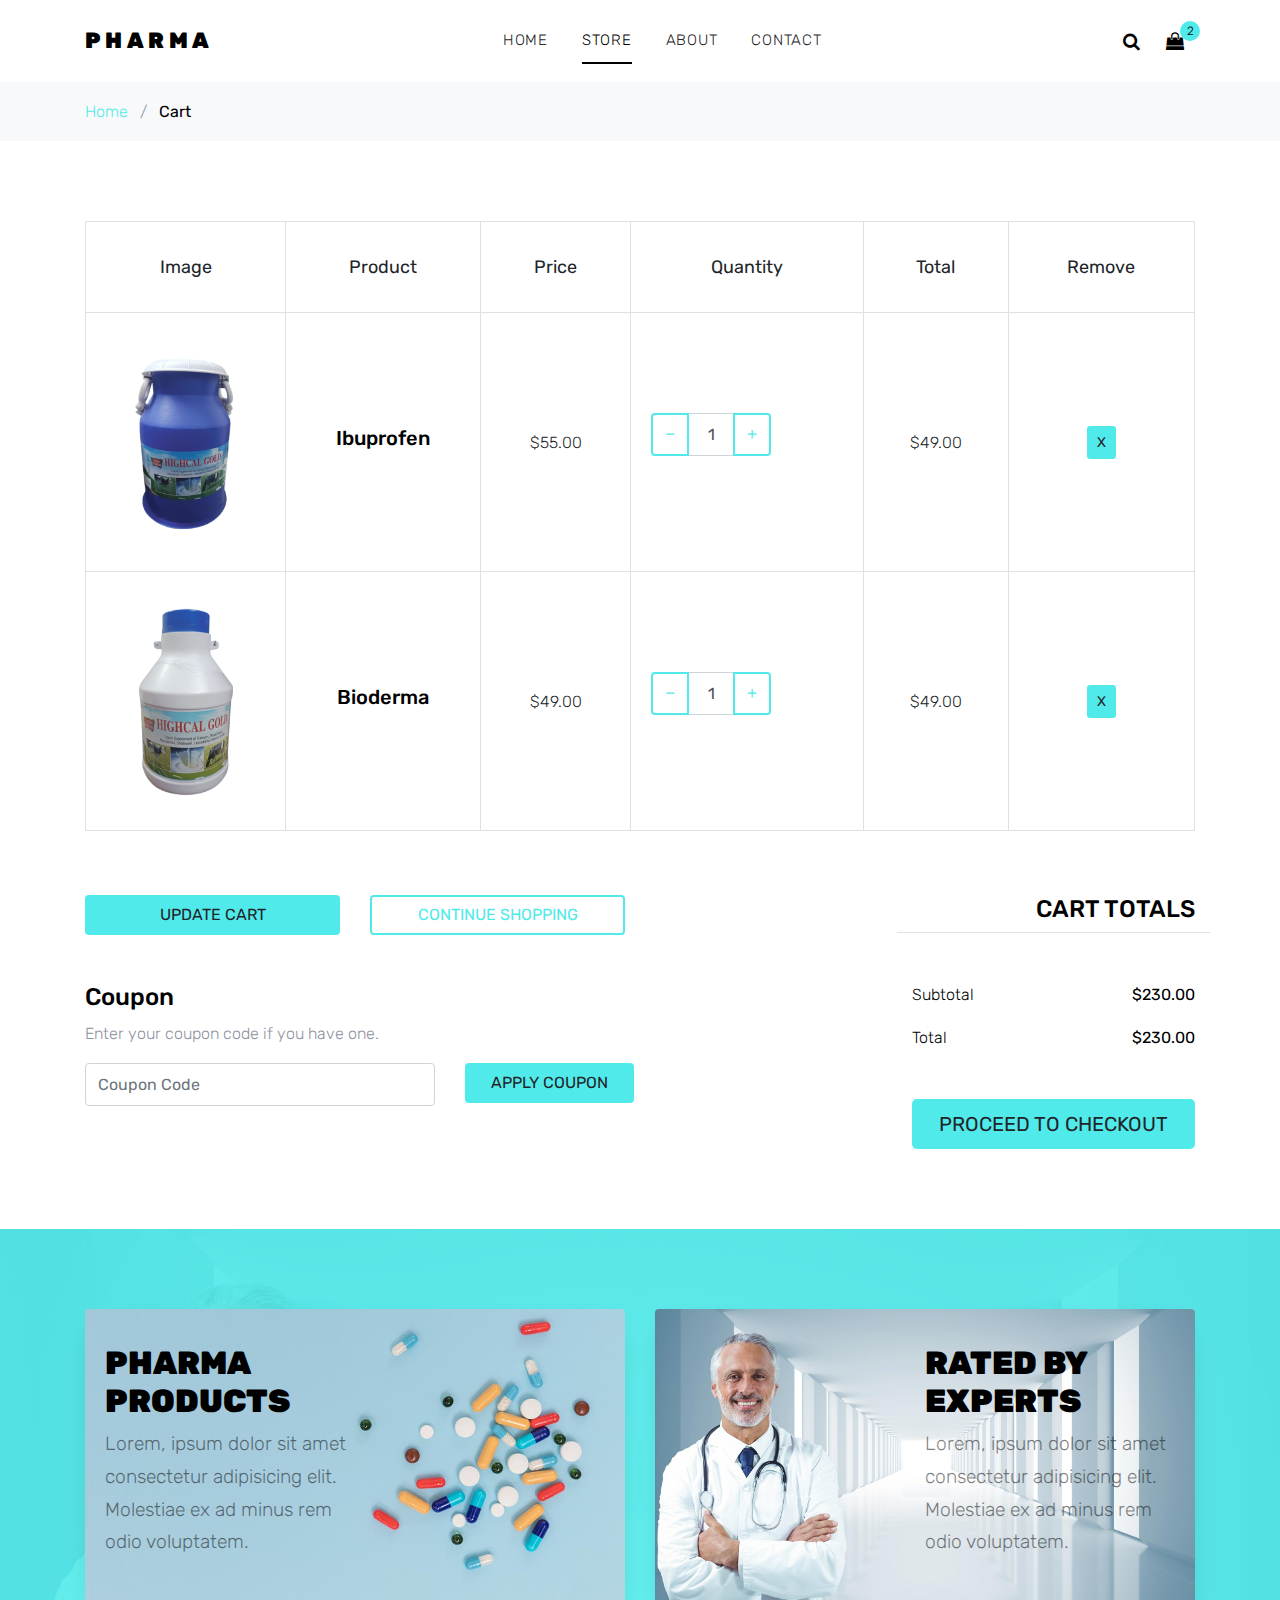
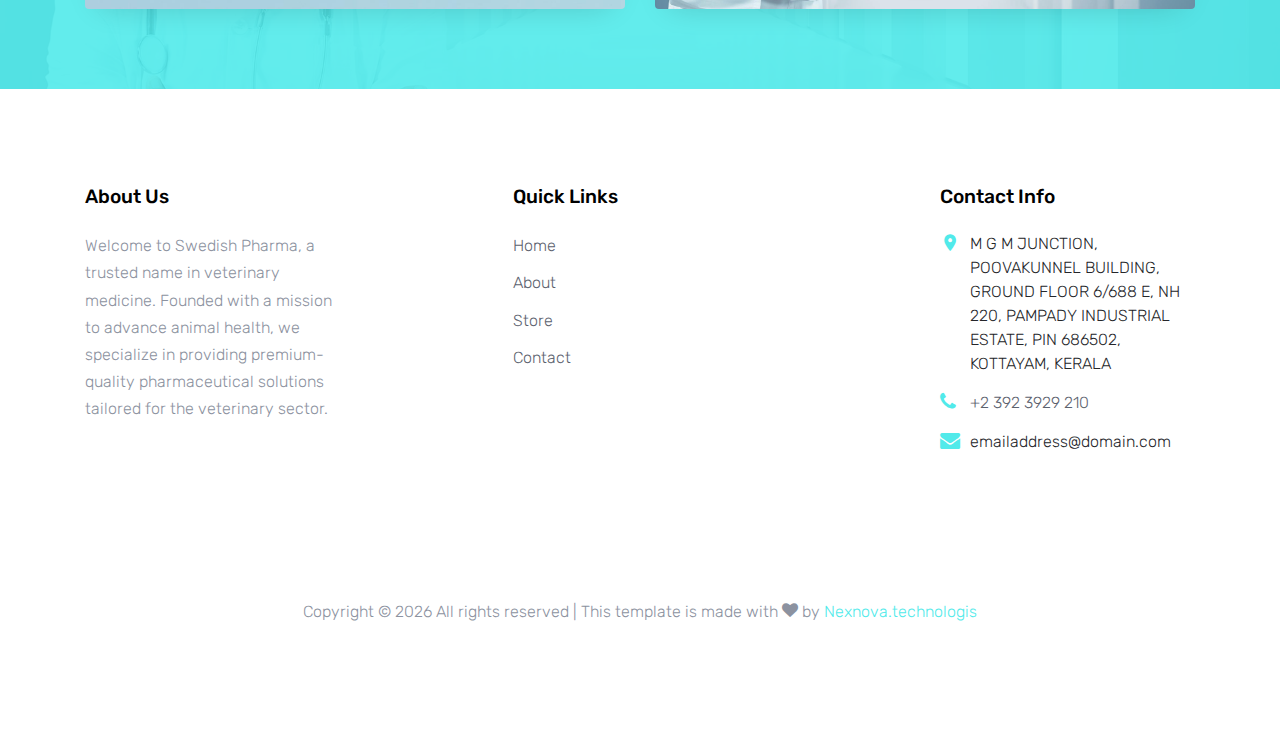
<file: pharma-master/cart.html>
<!DOCTYPE html>
<html lang="en">

<head>
  <title>Pharma &mdash; Colorlib Template</title>
  <meta charset="utf-8">
  <meta name="viewport" content="width=device-width, initial-scale=1, shrink-to-fit=no">

  <link href="https://fonts.googleapis.com/css?family=Rubik:400,700|Crimson+Text:400,400i" rel="stylesheet">
  <link rel="stylesheet" href="fonts/icomoon/style.css">

  <link rel="stylesheet" href="css/bootstrap.min.css">
  <link rel="stylesheet" href="css/magnific-popup.css">
  <link rel="stylesheet" href="css/jquery-ui.css">
  <link rel="stylesheet" href="css/owl.carousel.min.css">
  <link rel="stylesheet" href="css/owl.theme.default.min.css">


  <link rel="stylesheet" href="css/aos.css">

  <link rel="stylesheet" href="css/style.css">

</head>

<body>

  <div class="site-wrap">


    <div class="site-navbar py-2">

      <div class="search-wrap">
        <div class="container">
          <a href="#" class="search-close js-search-close"><span class="icon-close2"></span></a>
          <form action="#" method="post">
            <input type="text" class="form-control" placeholder="Search keyword and hit enter...">
          </form>
        </div>
      </div>

      <div class="container">
        <div class="d-flex align-items-center justify-content-between">
          <div class="logo">
            <div class="site-logo">
              <a href="index.html" class="js-logo-clone">Pharma</a>
            </div>
          </div>
          <div class="main-nav d-none d-lg-block">
            <nav class="site-navigation text-right text-md-center" role="navigation">
              <ul class="site-menu js-clone-nav d-none d-lg-block">
                <li><a href="index.html">Home</a></li>
                <li class="active"><a href="shop.html">Store</a></li>
              
                <li><a href="about.html">About</a></li>
                <li><a href="contact.html">Contact</a></li>
              </ul>
            </nav>
          </div>
          <div class="icons">
            <a href="#" class="icons-btn d-inline-block js-search-open"><span class="icon-search"></span></a>
            <a href="cart.html" class="icons-btn d-inline-block bag">
              <span class="icon-shopping-bag"></span>
              <span class="number">2</span>
            </a>
            <a href="#" class="site-menu-toggle js-menu-toggle ml-3 d-inline-block d-lg-none"><span
                class="icon-menu"></span></a>
          </div>
        </div>
      </div>
    </div>

    <div class="bg-light py-3">
      <div class="container">
        <div class="row">
          <div class="col-md-12 mb-0">
            <a href="index.html">Home</a> <span class="mx-2 mb-0">/</span> 
            <strong class="text-black">Cart</strong>
          </div>
        </div>
      </div>
    </div>

    <div class="site-section">
      <div class="container">
        <div class="row mb-5">
          <form class="col-md-12" method="post">
            <div class="site-blocks-table">
              <table class="table table-bordered">
                <thead>
                  <tr>
                    <th class="product-thumbnail">Image</th>
                    <th class="product-name">Product</th>
                    <th class="product-price">Price</th>
                    <th class="product-quantity">Quantity</th>
                    <th class="product-total">Total</th>
                    <th class="product-remove">Remove</th>
                  </tr>
                </thead>
                <tbody>
                  <tr>
                    <td class="product-thumbnail">
                      <img src="images/product_02.png" alt="Image" class="img-fluid">
                    </td>
                    <td class="product-name">
                      <h2 class="h5 text-black">Ibuprofen</h2>
                    </td>
                    <td>$55.00</td>
                    <td>
                      <div class="input-group mb-3" style="max-width: 120px;">
                        <div class="input-group-prepend">
                          <button class="btn btn-outline-primary js-btn-minus" type="button">&minus;</button>
                        </div>
                        <input type="text" class="form-control text-center" value="1" placeholder=""
                          aria-label="Example text with button addon" aria-describedby="button-addon1">
                        <div class="input-group-append">
                          <button class="btn btn-outline-primary js-btn-plus" type="button">&plus;</button>
                        </div>
                      </div>
    
                    </td>
                    <td>$49.00</td>
                    <td><a href="#" class="btn btn-primary height-auto btn-sm">X</a></td>
                  </tr>
    
                  <tr>
                    <td class="product-thumbnail">
                      <img src="images/product_01.png" alt="Image" class="img-fluid">
                    </td>
                    <td class="product-name">
                      <h2 class="h5 text-black">Bioderma</h2>
                    </td>
                    <td>$49.00</td>
                    <td>
                      <div class="input-group mb-3" style="max-width: 120px;">
                        <div class="input-group-prepend">
                          <button class="btn btn-outline-primary js-btn-minus" type="button">&minus;</button>
                        </div>
                        <input type="text" class="form-control text-center" value="1" placeholder=""
                          aria-label="Example text with button addon" aria-describedby="button-addon1">
                        <div class="input-group-append">
                          <button class="btn btn-outline-primary js-btn-plus" type="button">&plus;</button>
                        </div>
                      </div>
    
                    </td>
                    <td>$49.00</td>
                    <td><a href="#" class="btn btn-primary height-auto btn-sm">X</a></td>
                  </tr>
                </tbody>
              </table>
            </div>
          </form>
        </div>
    
        <div class="row">
          <div class="col-md-6">
            <div class="row mb-5">
              <div class="col-md-6 mb-3 mb-md-0">
                <button class="btn btn-primary btn-md btn-block">Update Cart</button>
              </div>
              <div class="col-md-6">
                <button class="btn btn-outline-primary btn-md btn-block">Continue Shopping</button>
              </div>
            </div>
            <div class="row">
              <div class="col-md-12">
                <label class="text-black h4" for="coupon">Coupon</label>
                <p>Enter your coupon code if you have one.</p>
              </div>
              <div class="col-md-8 mb-3 mb-md-0">
                <input type="text" class="form-control py-3" id="coupon" placeholder="Coupon Code">
              </div>
              <div class="col-md-4">
                <button class="btn btn-primary btn-md px-4">Apply Coupon</button>
              </div>
            </div>
          </div>
          <div class="col-md-6 pl-5">
            <div class="row justify-content-end">
              <div class="col-md-7">
                <div class="row">
                  <div class="col-md-12 text-right border-bottom mb-5">
                    <h3 class="text-black h4 text-uppercase">Cart Totals</h3>
                  </div>
                </div>
                <div class="row mb-3">
                  <div class="col-md-6">
                    <span class="text-black">Subtotal</span>
                  </div>
                  <div class="col-md-6 text-right">
                    <strong class="text-black">$230.00</strong>
                  </div>
                </div>
                <div class="row mb-5">
                  <div class="col-md-6">
                    <span class="text-black">Total</span>
                  </div>
                  <div class="col-md-6 text-right">
                    <strong class="text-black">$230.00</strong>
                  </div>
                </div>
    
                <div class="row">
                  <div class="col-md-12">
                    <button class="btn btn-primary btn-lg btn-block" onclick="window.location='checkout.html'">Proceed To
                      Checkout</button>
                  </div>
                </div>
              </div>
            </div>
          </div>
        </div>
      </div>
    </div>

    <div class="site-section bg-secondary bg-image" style="background-image: url('images/bg_2.jpg');">
      <div class="container">
        <div class="row align-items-stretch">
          <div class="col-lg-6 mb-5 mb-lg-0">
            <a href="#" class="banner-1 h-100 d-flex" style="background-image: url('images/bg_1.jpg');">
              <div class="banner-1-inner align-self-center">
                <h2>Pharma Products</h2>
                <p>Lorem, ipsum dolor sit amet consectetur adipisicing elit. Molestiae ex ad minus rem odio voluptatem.
                </p>
              </div>
            </a>
          </div>
          <div class="col-lg-6 mb-5 mb-lg-0">
            <a href="#" class="banner-1 h-100 d-flex" style="background-image: url('images/bg_2.jpg');">
              <div class="banner-1-inner ml-auto  align-self-center">
                <h2>Rated by Experts</h2>
                <p>Lorem, ipsum dolor sit amet consectetur adipisicing elit. Molestiae ex ad minus rem odio voluptatem.
                </p>
              </div>
            </a>
          </div>
        </div>
      </div>
    </div>


   <footer class="site-footer">
      <div class="container">
        <div class="row">
          <div class="col-md-6 col-lg-3 mb-4 mb-lg-0">

            <div class="block-7">
              <h3 class="footer-heading mb-4">About Us</h3>
              <p>Welcome to Swedish Pharma, a trusted name in veterinary medicine. Founded with a mission to advance animal health, we specialize in providing premium-quality pharmaceutical solutions tailored for the veterinary sector.</p>
            </div>

          </div>
          <div class="col-lg-3 mx-auto mb-5 mb-lg-0">
            <h3 class="footer-heading mb-4">Quick Links</h3>
            <ul class="list-unstyled">
              <li><a href="index.html">Home</a></li>
              <li><a href="about.html">About</a></li>
              <li><a href="shop.html">Store</a></li>
              <li><a href="contact.html">Contact</a></li>
            </ul>
          </div>

          <div class="col-md-6 col-lg-3">
            <div class="block-5 mb-5">
              <h3 class="footer-heading mb-4">Contact Info</h3>
              <ul class="list-unstyled">
                <li class="address">M G M JUNCTION,
                  POOVAKUNNEL BUILDING, 
                  GROUND FLOOR 6/688 E,
                  NH 220, PAMPADY INDUSTRIAL ESTATE, 
                  PIN 686502,
                  KOTTAYAM, 
                  KERALA</li>
                <li class="phone"><a href="tel://23923929210">+2 392 3929 210</a></li>
                <li class="email">emailaddress@domain.com</li>
              </ul>
            </div>


          </div>
        </div>
        <div class="row pt-5 mt-5 text-center">
          <div class="col-md-12">
            <p>
              <!-- Link back to Colorlib can't be removed. Template is licensed under CC BY 3.0. -->
              Copyright &copy;
              <script>document.write(new Date().getFullYear());</script> All rights reserved | This template is made
              with <i class="icon-heart" aria-hidden="true"></i> by <a href="https://nexnova-technologies.web.app/#/home" target="_blank"
                class="text-primary">Nexnova.technologis</a>
              <!-- Link back to Colorlib can't be removed. Template is licensed under CC BY 3.0. -->
            </p>
          </div>

        </div>
      </div>
    </footer>
  </div>

  <script src="js/jquery-3.3.1.min.js"></script>
  <script src="js/jquery-ui.js"></script>
  <script src="js/popper.min.js"></script>
  <script src="js/bootstrap.min.js"></script>
  <script src="js/owl.carousel.min.js"></script>
  <script src="js/jquery.magnific-popup.min.js"></script>
  <script src="js/aos.js"></script>

  <script src="js/main.js"></script>

</body>

</html>
</file>
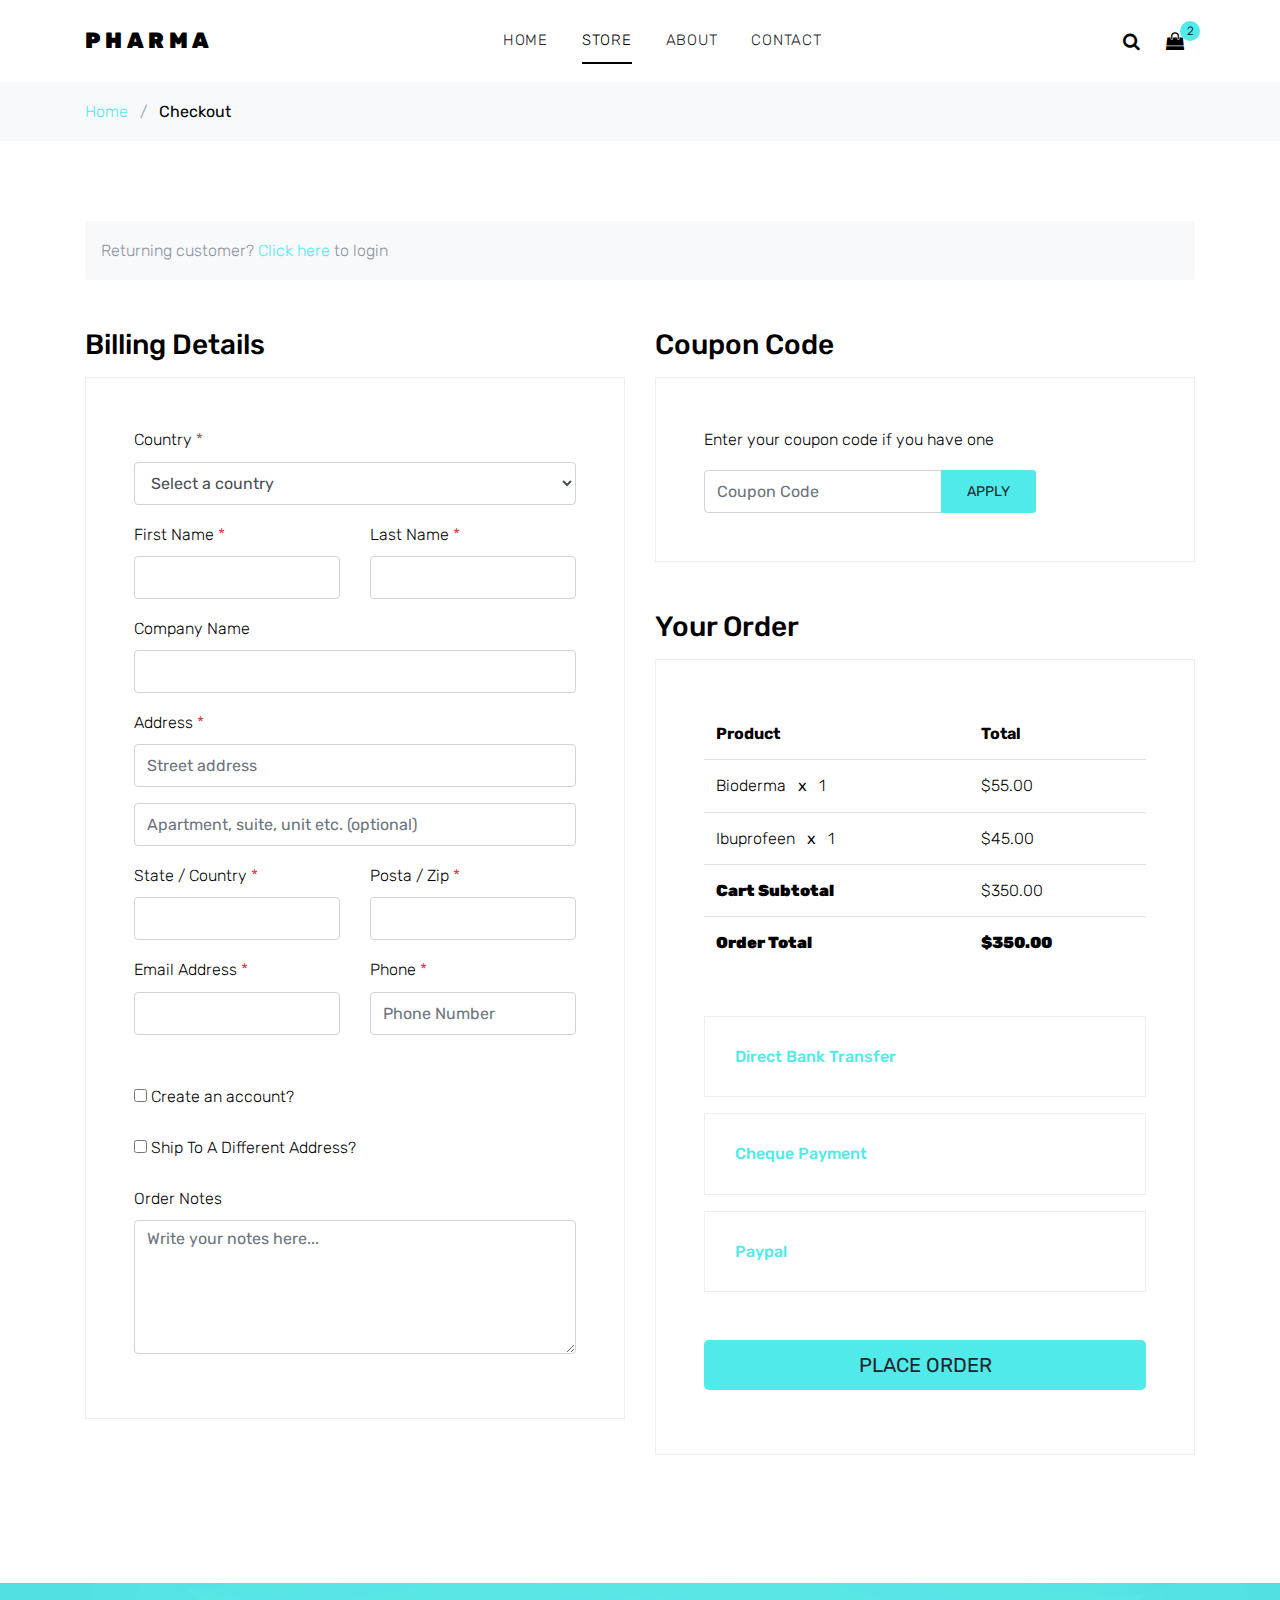
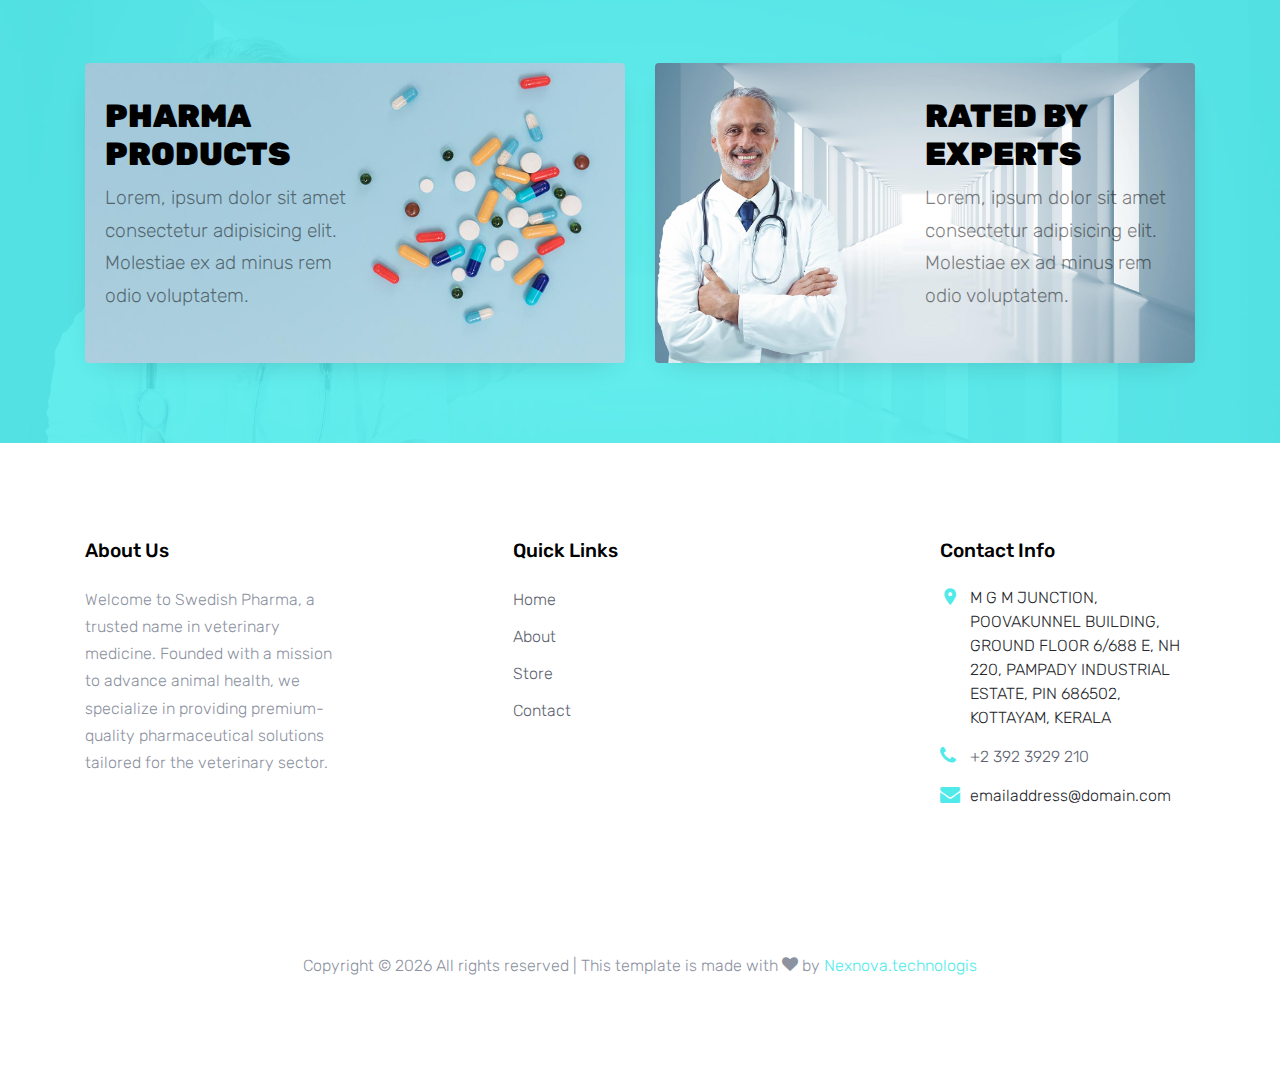
<file: pharma-master/checkout.html>
<!DOCTYPE html>
<html lang="en">

<head>
  <title>Pharma &mdash; Colorlib Template</title>
  <meta charset="utf-8">
  <meta name="viewport" content="width=device-width, initial-scale=1, shrink-to-fit=no">

  <link href="https://fonts.googleapis.com/css?family=Rubik:400,700|Crimson+Text:400,400i" rel="stylesheet">
  <link rel="stylesheet" href="fonts/icomoon/style.css">

  <link rel="stylesheet" href="css/bootstrap.min.css">
  <link rel="stylesheet" href="css/magnific-popup.css">
  <link rel="stylesheet" href="css/jquery-ui.css">
  <link rel="stylesheet" href="css/owl.carousel.min.css">
  <link rel="stylesheet" href="css/owl.theme.default.min.css">


  <link rel="stylesheet" href="css/aos.css">

  <link rel="stylesheet" href="css/style.css">

</head>

<body>

  <div class="site-wrap">


    <div class="site-navbar py-2">

      <div class="search-wrap">
        <div class="container">
          <a href="#" class="search-close js-search-close"><span class="icon-close2"></span></a>
          <form action="#" method="post">
            <input type="text" class="form-control" placeholder="Search keyword and hit enter...">
          </form>
        </div>
      </div>

      <div class="container">
        <div class="d-flex align-items-center justify-content-between">
          <div class="logo">
            <div class="site-logo">
              <a href="index.html" class="js-logo-clone">Pharma</a>
            </div>
          </div>
          <div class="main-nav d-none d-lg-block">
            <nav class="site-navigation text-right text-md-center" role="navigation">
              <ul class="site-menu js-clone-nav d-none d-lg-block">
                <li><a href="index.html">Home</a></li>
                <li class="active"><a href="shop.html">Store</a></li>
              
                <li><a href="about.html">About</a></li>
                <li><a href="contact.html">Contact</a></li>
              </ul>
            </nav>
          </div>
          <div class="icons">
            <a href="#" class="icons-btn d-inline-block js-search-open"><span class="icon-search"></span></a>
            <a href="cart.html" class="icons-btn d-inline-block bag">
              <span class="icon-shopping-bag"></span>
              <span class="number">2</span>
            </a>
            <a href="#" class="site-menu-toggle js-menu-toggle ml-3 d-inline-block d-lg-none"><span
                class="icon-menu"></span></a>
          </div>
        </div>
      </div>
    </div>

    <div class="bg-light py-3">
      <div class="container">
        <div class="row">
          <div class="col-md-12 mb-0">
            <a href="index.html">Home</a> <span class="mx-2 mb-0">/</span>
            <strong class="text-black">Checkout</strong>
          </div>
        </div>
      </div>
    </div>

    <div class="site-section">
      <div class="container">
        <div class="row mb-5">
          <div class="col-md-12">
            <div class="bg-light rounded p-3">
              <p class="mb-0">Returning customer? <a href="#" class="d-inline-block">Click here</a> to login</p>
            </div>
          </div>
        </div>
        <div class="row">
          <div class="col-md-6 mb-5 mb-md-0">
            <h2 class="h3 mb-3 text-black">Billing Details</h2>
            <div class="p-3 p-lg-5 border">
              <div class="form-group">
                <label for="c_country" class="text-black">Country <span class="text-danger">*</span></label>
                <select id="c_country" class="form-control">
                  <option value="1">Select a country</option>
                  <option value="2">bangladesh</option>
                  <option value="3">Algeria</option>
                  <option value="4">Afghanistan</option>
                  <option value="5">Ghana</option>
                  <option value="6">Albania</option>
                  <option value="7">Bahrain</option>
                  <option value="8">Colombia</option>
                  <option value="9">Dominican Republic</option>
                </select>
              </div>
              <div class="form-group row">
                <div class="col-md-6">
                  <label for="c_fname" class="text-black">First Name <span class="text-danger">*</span></label>
                  <input type="text" class="form-control" id="c_fname" name="c_fname">
                </div>
                <div class="col-md-6">
                  <label for="c_lname" class="text-black">Last Name <span class="text-danger">*</span></label>
                  <input type="text" class="form-control" id="c_lname" name="c_lname">
                </div>
              </div>
    
              <div class="form-group row">
                <div class="col-md-12">
                  <label for="c_companyname" class="text-black">Company Name </label>
                  <input type="text" class="form-control" id="c_companyname" name="c_companyname">
                </div>
              </div>
    
              <div class="form-group row">
                <div class="col-md-12">
                  <label for="c_address" class="text-black">Address <span class="text-danger">*</span></label>
                  <input type="text" class="form-control" id="c_address" name="c_address" placeholder="Street address">
                </div>
              </div>
    
              <div class="form-group">
                <input type="text" class="form-control" placeholder="Apartment, suite, unit etc. (optional)">
              </div>
    
              <div class="form-group row">
                <div class="col-md-6">
                  <label for="c_state_country" class="text-black">State / Country <span class="text-danger">*</span></label>
                  <input type="text" class="form-control" id="c_state_country" name="c_state_country">
                </div>
                <div class="col-md-6">
                  <label for="c_postal_zip" class="text-black">Posta / Zip <span class="text-danger">*</span></label>
                  <input type="text" class="form-control" id="c_postal_zip" name="c_postal_zip">
                </div>
              </div>
    
              <div class="form-group row mb-5">
                <div class="col-md-6">
                  <label for="c_email_address" class="text-black">Email Address <span class="text-danger">*</span></label>
                  <input type="text" class="form-control" id="c_email_address" name="c_email_address">
                </div>
                <div class="col-md-6">
                  <label for="c_phone" class="text-black">Phone <span class="text-danger">*</span></label>
                  <input type="text" class="form-control" id="c_phone" name="c_phone" placeholder="Phone Number">
                </div>
              </div>
    
              <div class="form-group">
                <label for="c_create_account" class="text-black" data-toggle="collapse" href="#create_an_account"
                  role="button" aria-expanded="false" aria-controls="create_an_account"><input type="checkbox" value="1"
                    id="c_create_account"> Create an account?</label>
                <div class="collapse" id="create_an_account">
                  <div class="py-2">
                    <p class="mb-3">Create an account by entering the information below. If you are a returning customer
                      please login at the top of the page.</p>
                    <div class="form-group">
                      <label for="c_account_password" class="text-black">Account Password</label>
                      <input type="email" class="form-control" id="c_account_password" name="c_account_password"
                        placeholder="">
                    </div>
                  </div>
                </div>
              </div>
    
    
              <div class="form-group">
                <label for="c_ship_different_address" class="text-black" data-toggle="collapse"
                  href="#ship_different_address" role="button" aria-expanded="false"
                  aria-controls="ship_different_address"><input type="checkbox" value="1" id="c_ship_different_address">
                  Ship To A Different Address?</label>
                <div class="collapse" id="ship_different_address">
                  <div class="py-2">
    
                    <div class="form-group">
                      <label for="c_diff_country" class="text-black">Country <span class="text-danger">*</span></label>
                      <select id="c_diff_country" class="form-control">
                        <option value="1">Select a country</option>
                        <option value="2">bangladesh</option>
                        <option value="3">Algeria</option>
                        <option value="4">Afghanistan</option>
                        <option value="5">Ghana</option>
                        <option value="6">Albania</option>
                        <option value="7">Bahrain</option>
                        <option value="8">Colombia</option>
                        <option value="9">Dominican Republic</option>
                      </select>
                    </div>
    
    
                    <div class="form-group row">
                      <div class="col-md-6">
                        <label for="c_diff_fname" class="text-black">First Name <span class="text-danger">*</span></label>
                        <input type="text" class="form-control" id="c_diff_fname" name="c_diff_fname">
                      </div>
                      <div class="col-md-6">
                        <label for="c_diff_lname" class="text-black">Last Name <span class="text-danger">*</span></label>
                        <input type="text" class="form-control" id="c_diff_lname" name="c_diff_lname">
                      </div>
                    </div>
    
                    <div class="form-group row">
                      <div class="col-md-12">
                        <label for="c_diff_companyname" class="text-black">Company Name </label>
                        <input type="text" class="form-control" id="c_diff_companyname" name="c_diff_companyname">
                      </div>
                    </div>
    
                    <div class="form-group row">
                      <div class="col-md-12">
                        <label for="c_diff_address" class="text-black">Address <span class="text-danger">*</span></label>
                        <input type="text" class="form-control" id="c_diff_address" name="c_diff_address"
                          placeholder="Street address">
                      </div>
                    </div>
    
                    <div class="form-group">
                      <input type="text" class="form-control" placeholder="Apartment, suite, unit etc. (optional)">
                    </div>
    
                    <div class="form-group row">
                      <div class="col-md-6">
                        <label for="c_diff_state_country" class="text-black">State / Country <span
                            class="text-danger">*</span></label>
                        <input type="text" class="form-control" id="c_diff_state_country" name="c_diff_state_country">
                      </div>
                      <div class="col-md-6">
                        <label for="c_diff_postal_zip" class="text-black">Posta / Zip <span
                            class="text-danger">*</span></label>
                        <input type="text" class="form-control" id="c_diff_postal_zip" name="c_diff_postal_zip">
                      </div>
                    </div>
    
                    <div class="form-group row mb-5">
                      <div class="col-md-6">
                        <label for="c_diff_email_address" class="text-black">Email Address <span
                            class="text-danger">*</span></label>
                        <input type="text" class="form-control" id="c_diff_email_address" name="c_diff_email_address">
                      </div>
                      <div class="col-md-6">
                        <label for="c_diff_phone" class="text-black">Phone <span class="text-danger">*</span></label>
                        <input type="text" class="form-control" id="c_diff_phone" name="c_diff_phone"
                          placeholder="Phone Number">
                      </div>
                    </div>
    
                  </div>
    
                </div>
              </div>
    
              <div class="form-group">
                <label for="c_order_notes" class="text-black">Order Notes</label>
                <textarea name="c_order_notes" id="c_order_notes" cols="30" rows="5" class="form-control"
                  placeholder="Write your notes here..."></textarea>
              </div>
    
            </div>
          </div>
          <div class="col-md-6">
    
            <div class="row mb-5">
              <div class="col-md-12">
                <h2 class="h3 mb-3 text-black">Coupon Code</h2>
                <div class="p-3 p-lg-5 border">
    
                  <label for="c_code" class="text-black mb-3">Enter your coupon code if you have one</label>
                  <div class="input-group w-75">
                    <input type="text" class="form-control" id="c_code" placeholder="Coupon Code" aria-label="Coupon Code"
                      aria-describedby="button-addon2">
                    <div class="input-group-append">
                      <button class="btn btn-primary btn-sm px-4" type="button" id="button-addon2">Apply</button>
                    </div>
                  </div>
    
                </div>
              </div>
            </div>
    
            <div class="row mb-5">
              <div class="col-md-12">
                <h2 class="h3 mb-3 text-black">Your Order</h2>
                <div class="p-3 p-lg-5 border">
                  <table class="table site-block-order-table mb-5">
                    <thead>
                      <th>Product</th>
                      <th>Total</th>
                    </thead>
                    <tbody>
                      <tr>
                        <td>Bioderma <strong class="mx-2">x</strong> 1</td>
                        <td>$55.00</td>
                      </tr>
                      <tr>
                        <td>Ibuprofeen <strong class="mx-2">x</strong> 1</td>
                        <td>$45.00</td>
                      </tr>
                      <tr>
                        <td class="text-black font-weight-bold"><strong>Cart Subtotal</strong></td>
                        <td class="text-black">$350.00</td>
                      </tr>
                      <tr>
                        <td class="text-black font-weight-bold"><strong>Order Total</strong></td>
                        <td class="text-black font-weight-bold"><strong>$350.00</strong></td>
                      </tr>
                    </tbody>
                  </table>
    
                  <div class="border mb-3">
                    <h3 class="h6 mb-0"><a class="d-block" data-toggle="collapse" href="#collapsebank" role="button"
                        aria-expanded="false" aria-controls="collapsebank">Direct Bank Transfer</a></h3>
    
                    <div class="collapse" id="collapsebank">
                      <div class="py-2 px-4">
                        <p class="mb-0">Make your payment directly into our bank account. Please use your Order ID as the
                          payment reference. Your order won’t be shipped until the funds have cleared in our account.</p>
                      </div>
                    </div>
                  </div>
    
                  <div class="border mb-3">
                    <h3 class="h6 mb-0"><a class="d-block" data-toggle="collapse" href="#collapsecheque" role="button"
                        aria-expanded="false" aria-controls="collapsecheque">Cheque Payment</a></h3>
    
                    <div class="collapse" id="collapsecheque">
                      <div class="py-2 px-4">
                        <p class="mb-0">Make your payment directly into our bank account. Please use your Order ID as the
                          payment reference. Your order won’t be shipped until the funds have cleared in our account.</p>
                      </div>
                    </div>
                  </div>
    
                  <div class="border mb-5">
                    <h3 class="h6 mb-0"><a class="d-block" data-toggle="collapse" href="#collapsepaypal" role="button"
                        aria-expanded="false" aria-controls="collapsepaypal">Paypal</a></h3>
    
                    <div class="collapse" id="collapsepaypal">
                      <div class="py-2 px-4">
                        <p class="mb-0">Make your payment directly into our bank account. Please use your Order ID as the
                          payment reference. Your order won’t be shipped until the funds have cleared in our account.</p>
                      </div>
                    </div>
                  </div>
    
                  <div class="form-group">
                    <button class="btn btn-primary btn-lg btn-block" onclick="window.location='thankyou.html'">Place
                      Order</button>
                  </div>
    
                </div>
              </div>
            </div>
    
          </div>
        </div>
        <!-- </form> -->
      </div>
    </div>
    

    <div class="site-section bg-secondary bg-image" style="background-image: url('images/bg_2.jpg');">
      <div class="container">
        <div class="row align-items-stretch">
          <div class="col-lg-6 mb-5 mb-lg-0">
            <a href="#" class="banner-1 h-100 d-flex" style="background-image: url('images/bg_1.jpg');">
              <div class="banner-1-inner align-self-center">
                <h2>Pharma Products</h2>
                <p>Lorem, ipsum dolor sit amet consectetur adipisicing elit. Molestiae ex ad minus rem odio voluptatem.
                </p>
              </div>
            </a>
          </div>
          <div class="col-lg-6 mb-5 mb-lg-0">
            <a href="#" class="banner-1 h-100 d-flex" style="background-image: url('images/bg_2.jpg');">
              <div class="banner-1-inner ml-auto  align-self-center">
                <h2>Rated by Experts</h2>
                <p>Lorem, ipsum dolor sit amet consectetur adipisicing elit. Molestiae ex ad minus rem odio voluptatem.
                </p>
              </div>
            </a>
          </div>
        </div>
      </div>
    </div>


   <footer class="site-footer">
      <div class="container">
        <div class="row">
          <div class="col-md-6 col-lg-3 mb-4 mb-lg-0">

            <div class="block-7">
              <h3 class="footer-heading mb-4">About Us</h3>
              <p>Welcome to Swedish Pharma, a trusted name in veterinary medicine. Founded with a mission to advance animal health, we specialize in providing premium-quality pharmaceutical solutions tailored for the veterinary sector.</p>
            </div>

          </div>
          <div class="col-lg-3 mx-auto mb-5 mb-lg-0">
            <h3 class="footer-heading mb-4">Quick Links</h3>
            <ul class="list-unstyled">
              <li><a href="index.html">Home</a></li>
              <li><a href="about.html">About</a></li>
              <li><a href="shop.html">Store</a></li>
              <li><a href="contact.html">Contact</a></li>
            </ul>
          </div>

          <div class="col-md-6 col-lg-3">
            <div class="block-5 mb-5">
              <h3 class="footer-heading mb-4">Contact Info</h3>
              <ul class="list-unstyled">
                <li class="address">M G M JUNCTION,
                  POOVAKUNNEL BUILDING, 
                  GROUND FLOOR 6/688 E,
                  NH 220, PAMPADY INDUSTRIAL ESTATE, 
                  PIN 686502,
                  KOTTAYAM, 
                  KERALA</li>
                <li class="phone"><a href="tel://23923929210">+2 392 3929 210</a></li>
                <li class="email">emailaddress@domain.com</li>
              </ul>
            </div>


          </div>
        </div>
        <div class="row pt-5 mt-5 text-center">
          <div class="col-md-12">
            <p>
              <!-- Link back to Colorlib can't be removed. Template is licensed under CC BY 3.0. -->
              Copyright &copy;
              <script>document.write(new Date().getFullYear());</script> All rights reserved | This template is made
              with <i class="icon-heart" aria-hidden="true"></i> by <a href="https://nexnova-technologies.web.app/#/home" target="_blank"
                class="text-primary">Nexnova.technologis</a>
              <!-- Link back to Colorlib can't be removed. Template is licensed under CC BY 3.0. -->
            </p>
          </div>

        </div>
      </div>
    </footer>
  </div>

  <script src="js/jquery-3.3.1.min.js"></script>
  <script src="js/jquery-ui.js"></script>
  <script src="js/popper.min.js"></script>
  <script src="js/bootstrap.min.js"></script>
  <script src="js/owl.carousel.min.js"></script>
  <script src="js/jquery.magnific-popup.min.js"></script>
  <script src="js/aos.js"></script>

  <script src="js/main.js"></script>

</body>

</html>
</file>
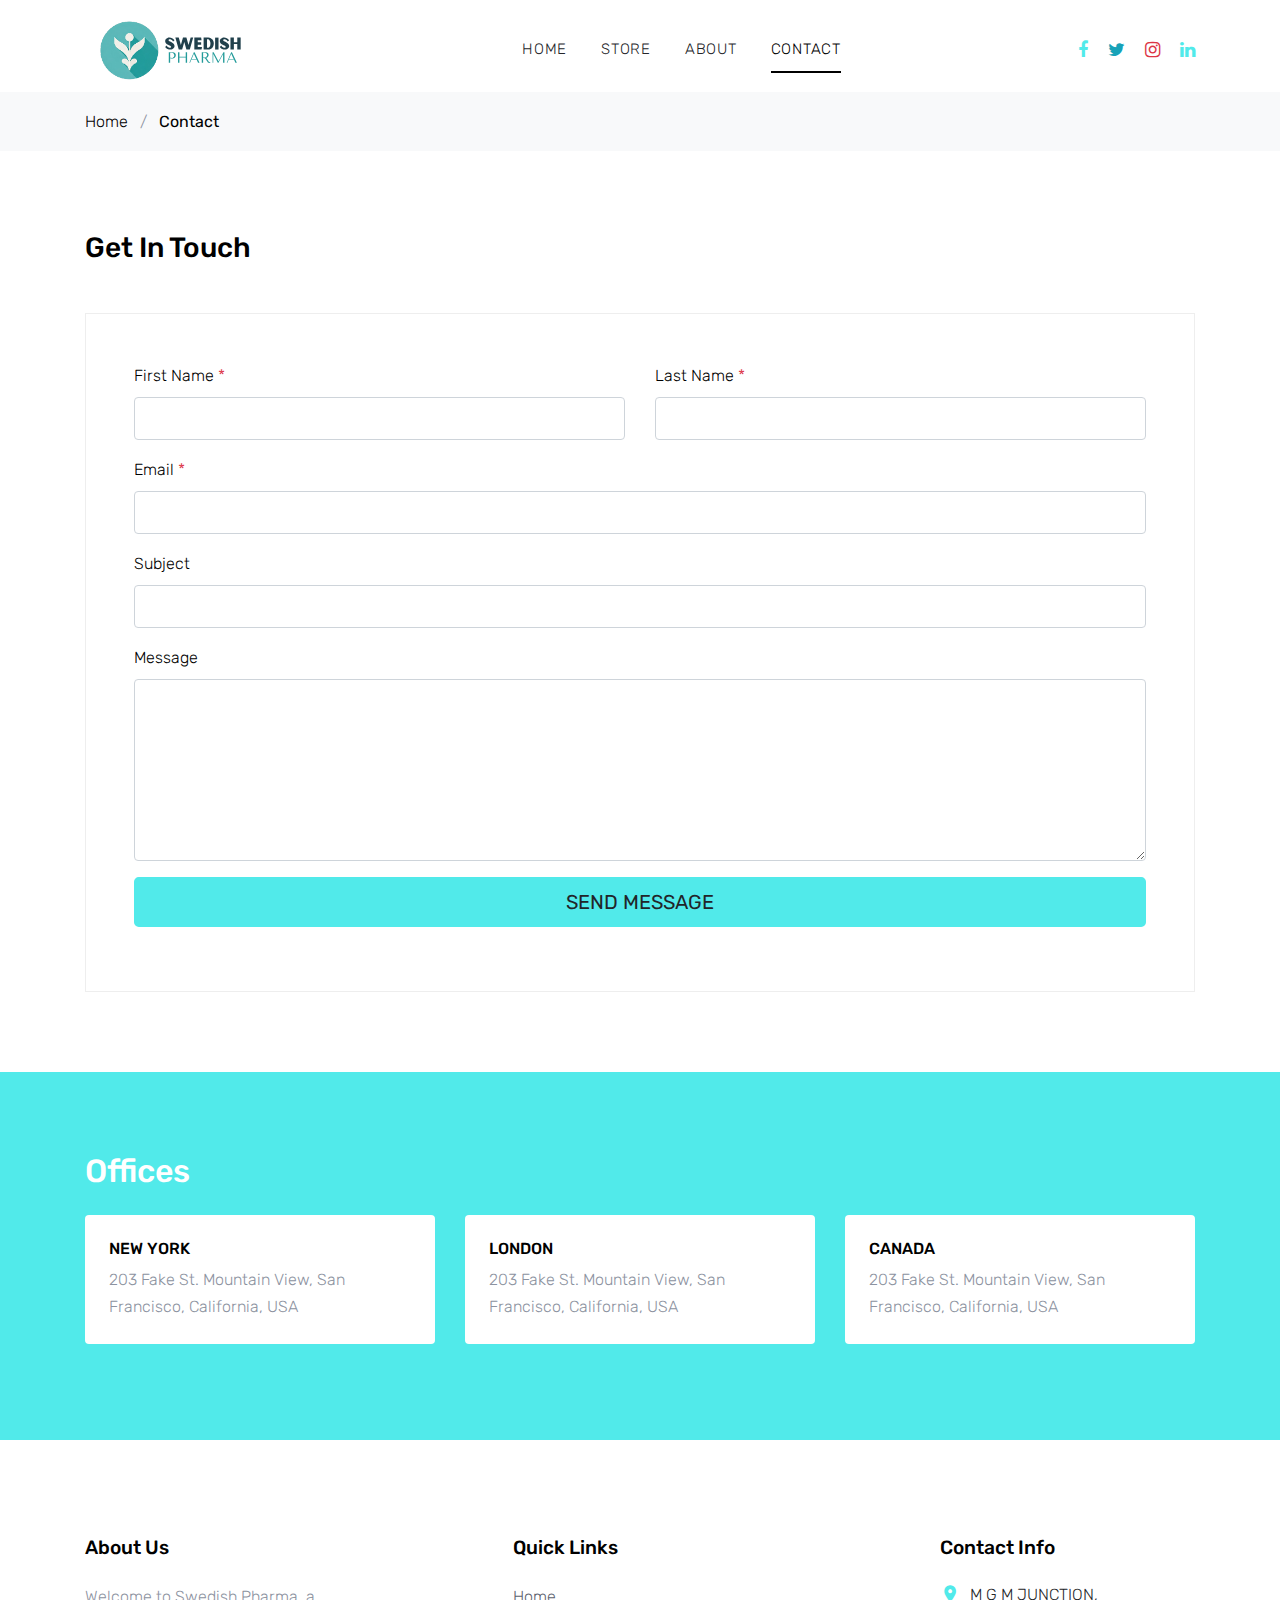
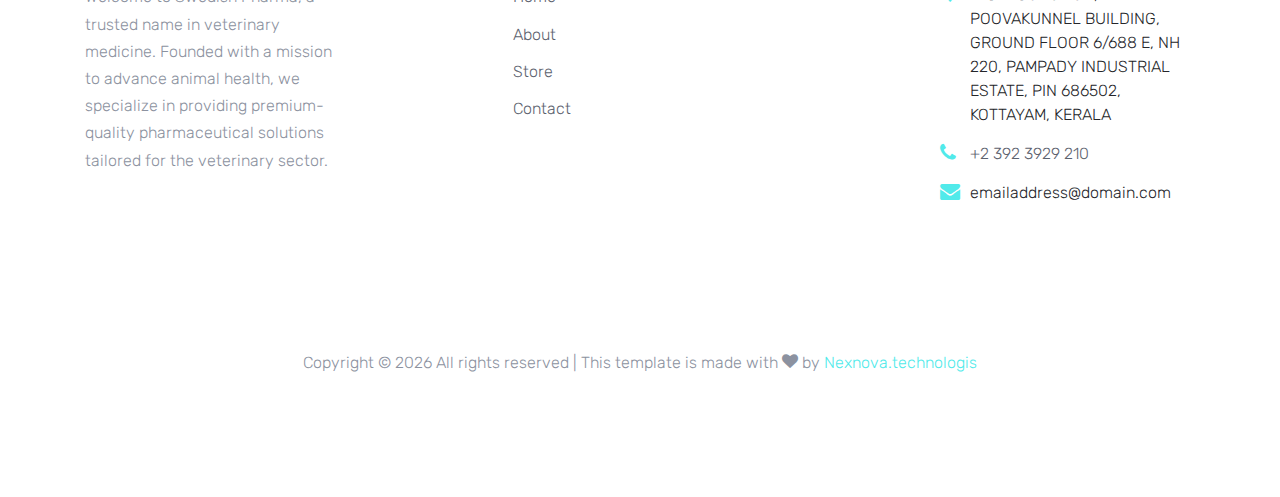
<file: pharma-master/contact.html>
<!DOCTYPE html>
<html lang="en">

<head>
  <title>Pharma &mdash; Colorlib Template</title>
  <meta charset="utf-8">
  <meta name="viewport" content="width=device-width, initial-scale=1, shrink-to-fit=no">

  <link href="https://fonts.googleapis.com/css?family=Rubik:400,700|Crimson+Text:400,400i" rel="stylesheet">
  <link rel="stylesheet" href="fonts/icomoon/style.css">

  <link rel="stylesheet" href="css/bootstrap.min.css">
  <link rel="stylesheet" href="css/magnific-popup.css">
  <link rel="stylesheet" href="css/jquery-ui.css">
  <link rel="stylesheet" href="css/owl.carousel.min.css">
  <link rel="stylesheet" href="css/owl.theme.default.min.css">
  <link rel="stylesheet" href="https://cdnjs.cloudflare.com/ajax/libs/font-awesome/4.7.0/css/font-awesome.min.css">


  <link rel="stylesheet" href="css/aos.css">

  <link rel="stylesheet" href="css/style.css">

</head>

<body>

  <div class="site-wrap">


    <div class="site-navbar py-2">

      <div class="search-wrap">
        <div class="container">
          <a href="#" class="search-close js-search-close"><span class="icon-close2"></span></a>
          <form action="#" method="post">
            <input type="text" class="form-control" placeholder="Search keyword and hit enter...">
          </form>
        </div>
      </div>

      <div class="container">
        <div class="d-flex align-items-center justify-content-between">
          <div class="logo">
            <div class="site-logo">
              <span><img class="navlogo" src="images/logo01.svg" alt=""></span>
            </div>
          </div>
          <div class="main-nav d-none d-lg-block">
            <nav class="site-navigation text-right text-md-center" role="navigation">
              <ul class="site-menu js-clone-nav d-none d-lg-block">
                <li><a href="index.html">Home</a></li>
                <li><a href="shop.html">Store</a></li>
              
                <li><a href="about.html">About</a></li>
                <li class="active"><a href="contact.html">Contact</a></li>
              </ul>
            </nav>
          </div>
          <!-- Social Media Icons -->
      <div class="icons">
        <a href="#" class="text-primary mr-3"><i class="fa fa-facebook"></i></a>
        <a href="#" class="text-info mr-3"><i class="fa fa-twitter"></i></a>
        <a href="#" class="text-danger mr-3"><i class="fa fa-instagram"></i></a>
        <a href="#" class="text-primary"><i class="fa fa-linkedin"></i></a>
        <a href="#" class="site-menu-toggle js-menu-toggle ml-3 d-inline-block d-lg-none">
          <span class="icon-menu"></span>
        </a>
      </div
        </div>
      </div>
    </div>

    <div class="bg-light py-3">
      <div class="container">
        <div class="row">
          <div class="col-md-12 mb-0">
            <a href="index.html">Home</a> <span class="mx-2 mb-0">/</span>
            <strong class="text-black">Contact</strong>
          </div>
        </div>
      </div>
    </div>

    <div class="site-section">
      <div class="container">
        <div class="row">
          <div class="col-md-12">
            <h2 class="h3 mb-5 text-black">Get In Touch</h2>
          </div>
          <div class="col-md-12">
    
            <form action="#" method="post">
    
              <div class="p-3 p-lg-5 border">
                <div class="form-group row">
                  <div class="col-md-6">
                    <label for="c_fname" class="text-black">First Name <span class="text-danger">*</span></label>
                    <input type="text" class="form-control" id="c_fname" name="c_fname">
                  </div>
                  <div class="col-md-6">
                    <label for="c_lname" class="text-black">Last Name <span class="text-danger">*</span></label>
                    <input type="text" class="form-control" id="c_lname" name="c_lname">
                  </div>
                </div>
                <div class="form-group row">
                  <div class="col-md-12">
                    <label for="c_email" class="text-black">Email <span class="text-danger">*</span></label>
                    <input type="email" class="form-control" id="c_email" name="c_email" placeholder="">
                  </div>
                </div>
                <div class="form-group row">
                  <div class="col-md-12">
                    <label for="c_subject" class="text-black">Subject </label>
                    <input type="text" class="form-control" id="c_subject" name="c_subject">
                  </div>
                </div>
    
                <div class="form-group row">
                  <div class="col-md-12">
                    <label for="c_message" class="text-black">Message </label>
                    <textarea name="c_message" id="c_message" cols="30" rows="7" class="form-control"></textarea>
                  </div>
                </div>
                <div class="form-group row">
                  <div class="col-lg-12">
                    <input type="submit" class="btn btn-primary btn-lg btn-block" value="Send Message">
                  </div>
                </div>
              </div>
            </form>
          </div>
          
        </div>
      </div>
    </div>



    <div class="site-section bg-primary">
      <div class="container">
        <div class="row">
          <div class="col-12">
            <h2 class="text-white mb-4">Offices</h2>
          </div>
          <div class="col-lg-4">
            <div class="p-4 bg-white mb-3 rounded">
              <span class="d-block text-black h6 text-uppercase">New York</span>
              <p class="mb-0">203 Fake St. Mountain View, San Francisco, California, USA</p>
            </div>
          </div>
          <div class="col-lg-4">
            <div class="p-4 bg-white mb-3 rounded">
              <span class="d-block text-black h6 text-uppercase">London</span>
              <p class="mb-0">203 Fake St. Mountain View, San Francisco, California, USA</p>
            </div>
          </div>
          <div class="col-lg-4">
            <div class="p-4 bg-white mb-3 rounded">
              <span class="d-block text-black h6 text-uppercase">Canada</span>
              <p class="mb-0">203 Fake St. Mountain View, San Francisco, California, USA</p>
            </div>
          </div>
        </div>
      </div>
      
    </div>


   <footer class="site-footer">
      <div class="container">
        <div class="row">
          <div class="col-md-6 col-lg-3 mb-4 mb-lg-0">

            <div class="block-7">
              <h3 class="footer-heading mb-4">About Us</h3>
              <p>Welcome to Swedish Pharma, a trusted name in veterinary medicine. Founded with a mission to advance animal health, we specialize in providing premium-quality pharmaceutical solutions tailored for the veterinary sector.</p>
            </div>

          </div>
          <div class="col-lg-3 mx-auto mb-5 mb-lg-0">
            <h3 class="footer-heading mb-4">Quick Links</h3>
            <ul class="list-unstyled">
              <li><a href="index.html">Home</a></li>
              <li><a href="about.html">About</a></li>
              <li><a href="shop.html">Store</a></li>
              <li><a href="contact.html">Contact</a></li>
            </ul>
          </div>

          <div class="col-md-6 col-lg-3">
            <div class="block-5 mb-5">
              <h3 class="footer-heading mb-4">Contact Info</h3>
              <ul class="list-unstyled">
                <li class="address">M G M JUNCTION,
                  POOVAKUNNEL BUILDING, 
                  GROUND FLOOR 6/688 E,
                  NH 220, PAMPADY INDUSTRIAL ESTATE, 
                  PIN 686502,
                  KOTTAYAM, 
                  KERALA</li>
                <li class="phone"><a href="tel://23923929210">+2 392 3929 210</a></li>
                <li class="email">emailaddress@domain.com</li>
              </ul>
            </div>


          </div>
        </div>
        <div class="row pt-5 mt-5 text-center">
          <div class="col-md-12">
            <p>
              <!-- Link back to Colorlib can't be removed. Template is licensed under CC BY 3.0. -->
              Copyright &copy;
              <script>document.write(new Date().getFullYear());</script> All rights reserved | This template is made
              with <i class="icon-heart" aria-hidden="true"></i> by <a href="https://nexnova-technologies.web.app/#/home" target="_blank"
                class="text-primary">Nexnova.technologis</a>
              <!-- Link back to Colorlib can't be removed. Template is licensed under CC BY 3.0. -->
            </p>
          </div>

        </div>
      </div>
    </footer>
  </div>

  <script src="js/jquery-3.3.1.min.js"></script>
  <script src="js/jquery-ui.js"></script>
  <script src="js/popper.min.js"></script>
  <script src="js/bootstrap.min.js"></script>
  <script src="js/owl.carousel.min.js"></script>
  <script src="js/jquery.magnific-popup.min.js"></script>
  <script src="js/aos.js"></script>

  <script src="js/main.js"></script>

</body>

</html>
</file>
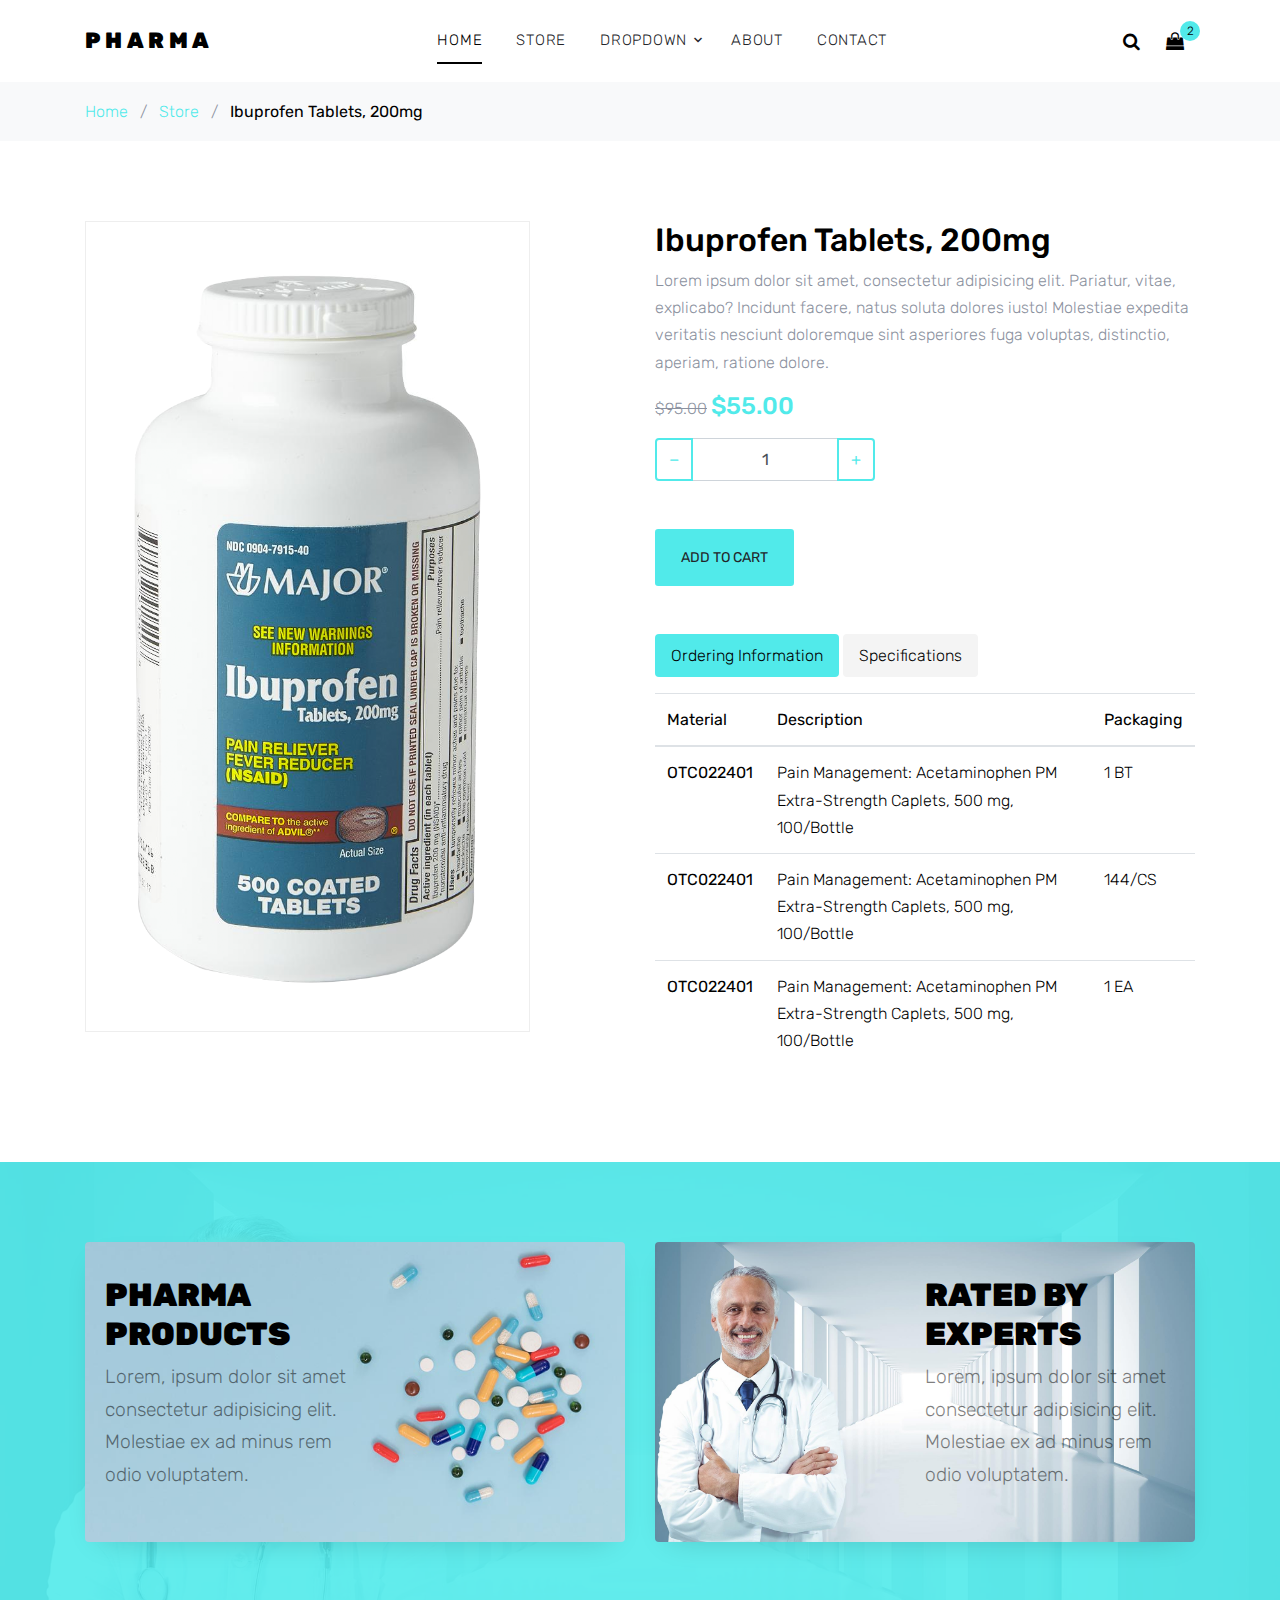
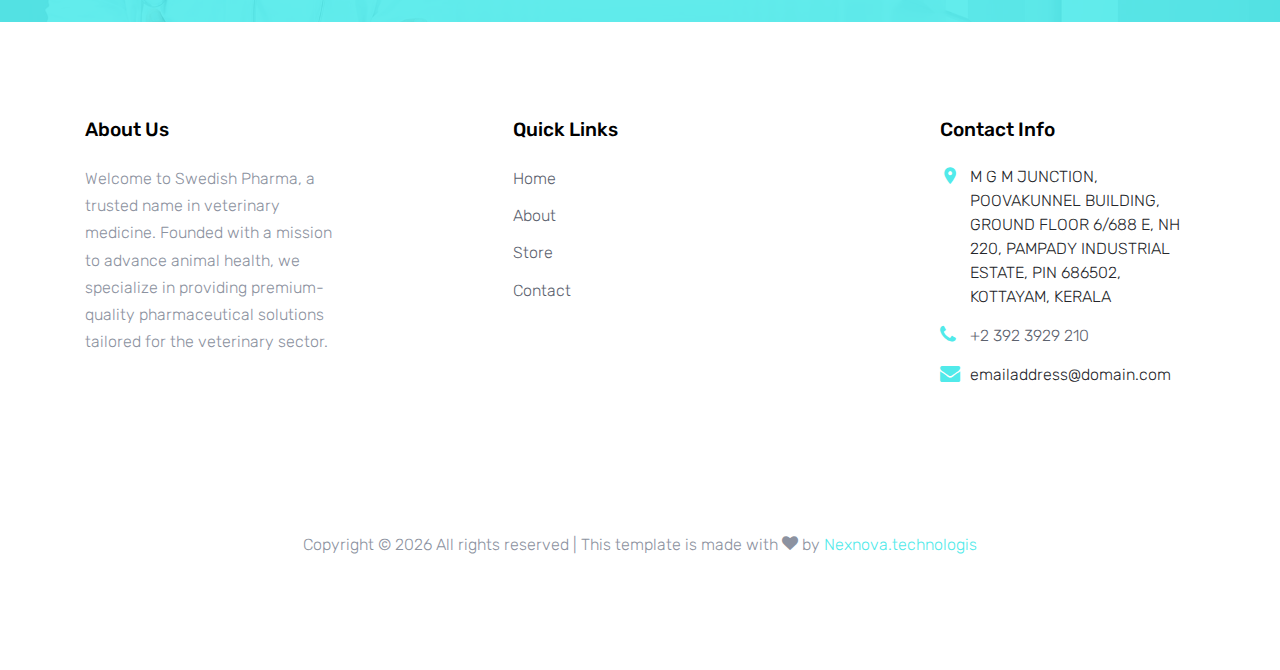
<file: pharma-master/shop-single.html>
<!DOCTYPE html>
<html lang="en">

<head>
  <title>Pharma &mdash; Colorlib Template</title>
  <meta charset="utf-8">
  <meta name="viewport" content="width=device-width, initial-scale=1, shrink-to-fit=no">

  <link href="https://fonts.googleapis.com/css?family=Rubik:400,700|Crimson+Text:400,400i" rel="stylesheet">
  <link rel="stylesheet" href="fonts/icomoon/style.css">

  <link rel="stylesheet" href="css/bootstrap.min.css">
  <link rel="stylesheet" href="css/magnific-popup.css">
  <link rel="stylesheet" href="css/jquery-ui.css">
  <link rel="stylesheet" href="css/owl.carousel.min.css">
  <link rel="stylesheet" href="css/owl.theme.default.min.css">


  <link rel="stylesheet" href="css/aos.css">

  <link rel="stylesheet" href="css/style.css">

</head>

<body>

  <div class="site-wrap">


    <div class="site-navbar py-2">
    
      <div class="search-wrap">
        <div class="container">
          <a href="#" class="search-close js-search-close"><span class="icon-close2"></span></a>
          <form action="#" method="post">
            <input type="text" class="form-control" placeholder="Search keyword and hit enter...">
          </form>
        </div>
      </div>
    
      <div class="container">
        <div class="d-flex align-items-center justify-content-between">
          <div class="logo">
            <div class="site-logo">
              <a href="index.html" class="js-logo-clone">Pharma</a>
            </div>
          </div>
          <div class="main-nav d-none d-lg-block">
            <nav class="site-navigation text-right text-md-center" role="navigation">
              <ul class="site-menu js-clone-nav d-none d-lg-block">
                <li class="active"><a href="index.html">Home</a></li>
                <li><a href="shop.html">Store</a></li>
                <li class="has-children">
                  <a href="#">Dropdown</a>
                  <ul class="dropdown">
                    <li><a href="#">Supplements</a></li>
                    <li class="has-children">
                      <a href="#">Vitamins</a>
                      <ul class="dropdown">
                        <li><a href="#">Supplements</a></li>
                        <li><a href="#">Vitamins</a></li>
                        <li><a href="#">Diet &amp; Nutrition</a></li>
                        <li><a href="#">Tea &amp; Coffee</a></li>
                      </ul>
                    </li>
                    <li><a href="#">Diet &amp; Nutrition</a></li>
                    <li><a href="#">Tea &amp; Coffee</a></li>
    
                  </ul>
                </li>
                <li><a href="about.html">About</a></li>
                <li><a href="contact.html">Contact</a></li>
              </ul>
            </nav>
          </div>
          <div class="icons">
            <a href="#" class="icons-btn d-inline-block js-search-open"><span class="icon-search"></span></a>
            <a href="cart.html" class="icons-btn d-inline-block bag">
              <span class="icon-shopping-bag"></span>
              <span class="number">2</span>
            </a>
            <a href="#" class="site-menu-toggle js-menu-toggle ml-3 d-inline-block d-lg-none"><span
                class="icon-menu"></span></a>
          </div>
        </div>
      </div>
    </div>

    <div class="bg-light py-3">
      <div class="container">
        <div class="row">
          <div class="col-md-12 mb-0"><a href="index.html">Home</a> <span class="mx-2 mb-0">/</span> <a
              href="shop.html">Store</a> <span class="mx-2 mb-0">/</span> <strong class="text-black">Ibuprofen Tablets, 200mg</strong></div>
        </div>
      </div>
    </div>

    <div class="site-section">
      <div class="container">
        <div class="row">
          <div class="col-md-5 mr-auto">
            <div class="border text-center">
              <img src="images/product_07_large.png" alt="Image" class="img-fluid p-5">
            </div>
          </div>
          <div class="col-md-6">
            <h2 class="text-black">Ibuprofen Tablets, 200mg</h2>
            <p>Lorem ipsum dolor sit amet, consectetur adipisicing elit. Pariatur, vitae, explicabo? Incidunt facere, natus
              soluta dolores iusto! Molestiae expedita veritatis nesciunt doloremque sint asperiores fuga voluptas,
              distinctio, aperiam, ratione dolore.</p>
            

            <p><del>$95.00</del>  <strong class="text-primary h4">$55.00</strong></p>

            
            
            <div class="mb-5">
              <div class="input-group mb-3" style="max-width: 220px;">
                <div class="input-group-prepend">
                  <button class="btn btn-outline-primary js-btn-minus" type="button">&minus;</button>
                </div>
                <input type="text" class="form-control text-center" value="1" placeholder=""
                  aria-label="Example text with button addon" aria-describedby="button-addon1">
                <div class="input-group-append">
                  <button class="btn btn-outline-primary js-btn-plus" type="button">&plus;</button>
                </div>
              </div>
    
            </div>
            <p><a href="cart.html" class="buy-now btn btn-sm height-auto px-4 py-3 btn-primary">Add To Cart</a></p>

            <div class="mt-5">
              <ul class="nav nav-pills mb-3 custom-pill" id="pills-tab" role="tablist">
                <li class="nav-item">
                  <a class="nav-link active" id="pills-home-tab" data-toggle="pill" href="#pills-home" role="tab"
                    aria-controls="pills-home" aria-selected="true">Ordering Information</a>
                </li>
                <li class="nav-item">
                  <a class="nav-link" id="pills-profile-tab" data-toggle="pill" href="#pills-profile" role="tab"
                    aria-controls="pills-profile" aria-selected="false">Specifications</a>
                </li>
            
              </ul>
              <div class="tab-content" id="pills-tabContent">
                <div class="tab-pane fade show active" id="pills-home" role="tabpanel" aria-labelledby="pills-home-tab">
                  <table class="table custom-table">
                    <thead>
                      <th>Material</th>
                      <th>Description</th>
                      <th>Packaging</th>
                    </thead>
                    <tbody>
                      <tr>
                        <th scope="row">OTC022401</th>
                        <td>Pain Management: Acetaminophen PM Extra-Strength Caplets, 500 mg, 100/Bottle</td>
                        <td>1 BT</td>
                      </tr>
                      <tr>
                        <th scope="row">OTC022401</th>
                        <td>Pain Management: Acetaminophen PM Extra-Strength Caplets, 500 mg, 100/Bottle</td>
                        <td>144/CS</td>
                      </tr>
                      <tr>
                        <th scope="row">OTC022401</th>
                        <td>Pain Management: Acetaminophen PM Extra-Strength Caplets, 500 mg, 100/Bottle</td>
                        <td>1 EA</td>
                      </tr>
                      
                    </tbody>
                  </table>
                </div>
                <div class="tab-pane fade" id="pills-profile" role="tabpanel" aria-labelledby="pills-profile-tab">
            
                  <table class="table custom-table">
            
                    <tbody>
                      <tr>
                        <td>HPIS CODE</td>
                        <td class="bg-light">999_200_40_0</td>
                      </tr>
                      <tr>
                        <td>HEALTHCARE PROVIDERS ONLY</td>
                        <td class="bg-light">No</td>
                      </tr>
                      <tr>
                        <td>LATEX FREE</td>
                        <td class="bg-light">Yes, No</td>
                      </tr>
                      <tr>
                        <td>MEDICATION ROUTE</td>
                        <td class="bg-light">Topical</td>
                      </tr>
                    </tbody>
                  </table>
            
                </div>
            
              </div>
            </div>

    
          </div>
        </div>
      </div>
    </div>

    <div class="site-section bg-secondary bg-image" style="background-image: url('images/bg_2.jpg');">
      <div class="container">
        <div class="row align-items-stretch">
          <div class="col-lg-6 mb-5 mb-lg-0">
            <a href="#" class="banner-1 h-100 d-flex" style="background-image: url('images/bg_1.jpg');">
              <div class="banner-1-inner align-self-center">
                <h2>Pharma Products</h2>
                <p>Lorem, ipsum dolor sit amet consectetur adipisicing elit. Molestiae ex ad minus rem odio voluptatem.
                </p>
              </div>
            </a>
          </div>
          <div class="col-lg-6 mb-5 mb-lg-0">
            <a href="#" class="banner-1 h-100 d-flex" style="background-image: url('images/bg_2.jpg');">
              <div class="banner-1-inner ml-auto  align-self-center">
                <h2>Rated by Experts</h2>
                <p>Lorem, ipsum dolor sit amet consectetur adipisicing elit. Molestiae ex ad minus rem odio voluptatem.
                </p>
              </div>
            </a>
          </div>
        </div>
      </div>
    </div>


   <footer class="site-footer">
      <div class="container">
        <div class="row">
          <div class="col-md-6 col-lg-3 mb-4 mb-lg-0">

            <div class="block-7">
              <h3 class="footer-heading mb-4">About Us</h3>
              <p>Welcome to Swedish Pharma, a trusted name in veterinary medicine. Founded with a mission to advance animal health, we specialize in providing premium-quality pharmaceutical solutions tailored for the veterinary sector.</p>
            </div>

          </div>
          <div class="col-lg-3 mx-auto mb-5 mb-lg-0">
            <h3 class="footer-heading mb-4">Quick Links</h3>
            <ul class="list-unstyled">
              <li><a href="index.html">Home</a></li>
              <li><a href="about.html">About</a></li>
              <li><a href="shop.html">Store</a></li>
              <li><a href="contact.html">Contact</a></li>
            </ul>
          </div>

          <div class="col-md-6 col-lg-3">
            <div class="block-5 mb-5">
              <h3 class="footer-heading mb-4">Contact Info</h3>
              <ul class="list-unstyled">
                <li class="address">M G M JUNCTION,
                  POOVAKUNNEL BUILDING, 
                  GROUND FLOOR 6/688 E,
                  NH 220, PAMPADY INDUSTRIAL ESTATE, 
                  PIN 686502,
                  KOTTAYAM, 
                  KERALA</li>
                <li class="phone"><a href="tel://23923929210">+2 392 3929 210</a></li>
                <li class="email">emailaddress@domain.com</li>
              </ul>
            </div>


          </div>
        </div>
        <div class="row pt-5 mt-5 text-center">
          <div class="col-md-12">
            <p>
              <!-- Link back to Colorlib can't be removed. Template is licensed under CC BY 3.0. -->
              Copyright &copy;
              <script>document.write(new Date().getFullYear());</script> All rights reserved | This template is made
              with <i class="icon-heart" aria-hidden="true"></i> by <a href="https://nexnova-technologies.web.app/#/home" target="_blank"
                class="text-primary">Nexnova.technologis</a>
              <!-- Link back to Colorlib can't be removed. Template is licensed under CC BY 3.0. -->
            </p>
          </div>

        </div>
      </div>
    </footer>
  </div>

  <script src="js/jquery-3.3.1.min.js"></script>
  <script src="js/jquery-ui.js"></script>
  <script src="js/popper.min.js"></script>
  <script src="js/bootstrap.min.js"></script>
  <script src="js/owl.carousel.min.js"></script>
  <script src="js/jquery.magnific-popup.min.js"></script>
  <script src="js/aos.js"></script>

  <script src="js/main.js"></script>

</body>

</html>
</file>
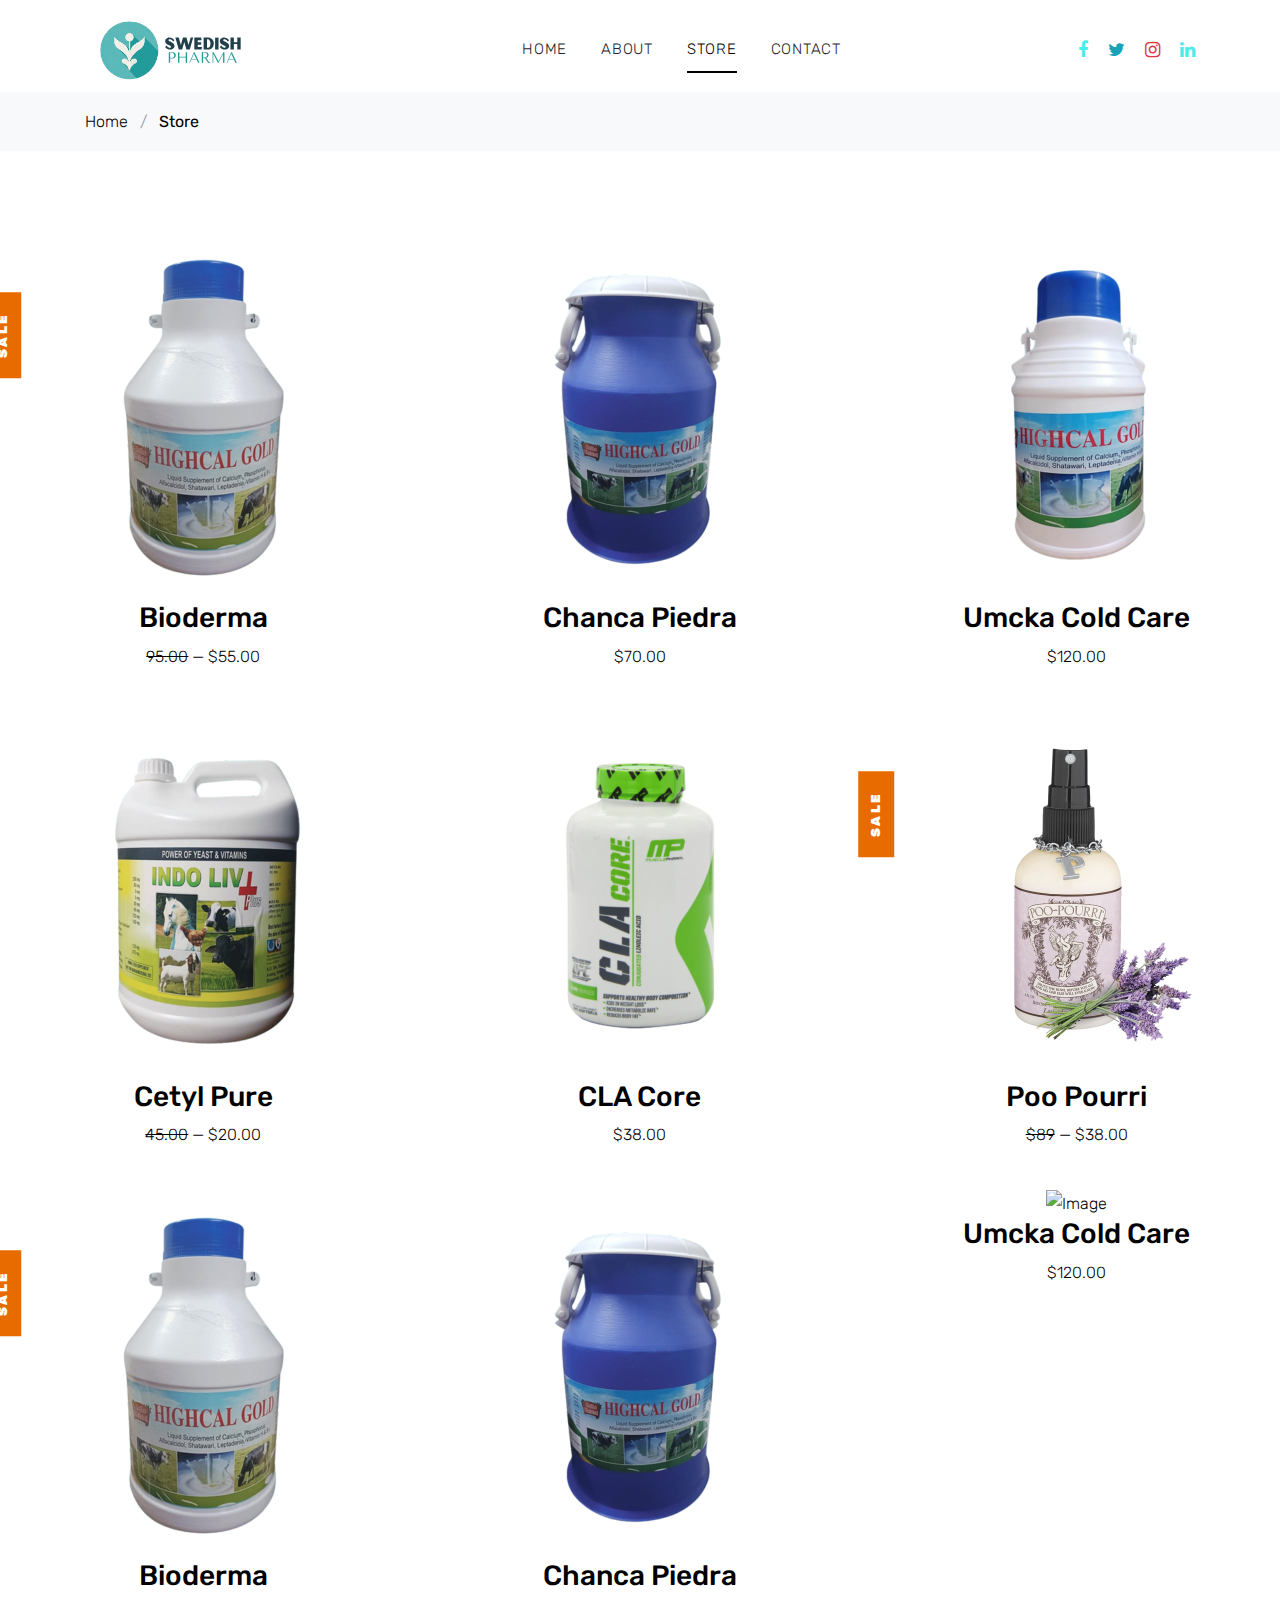
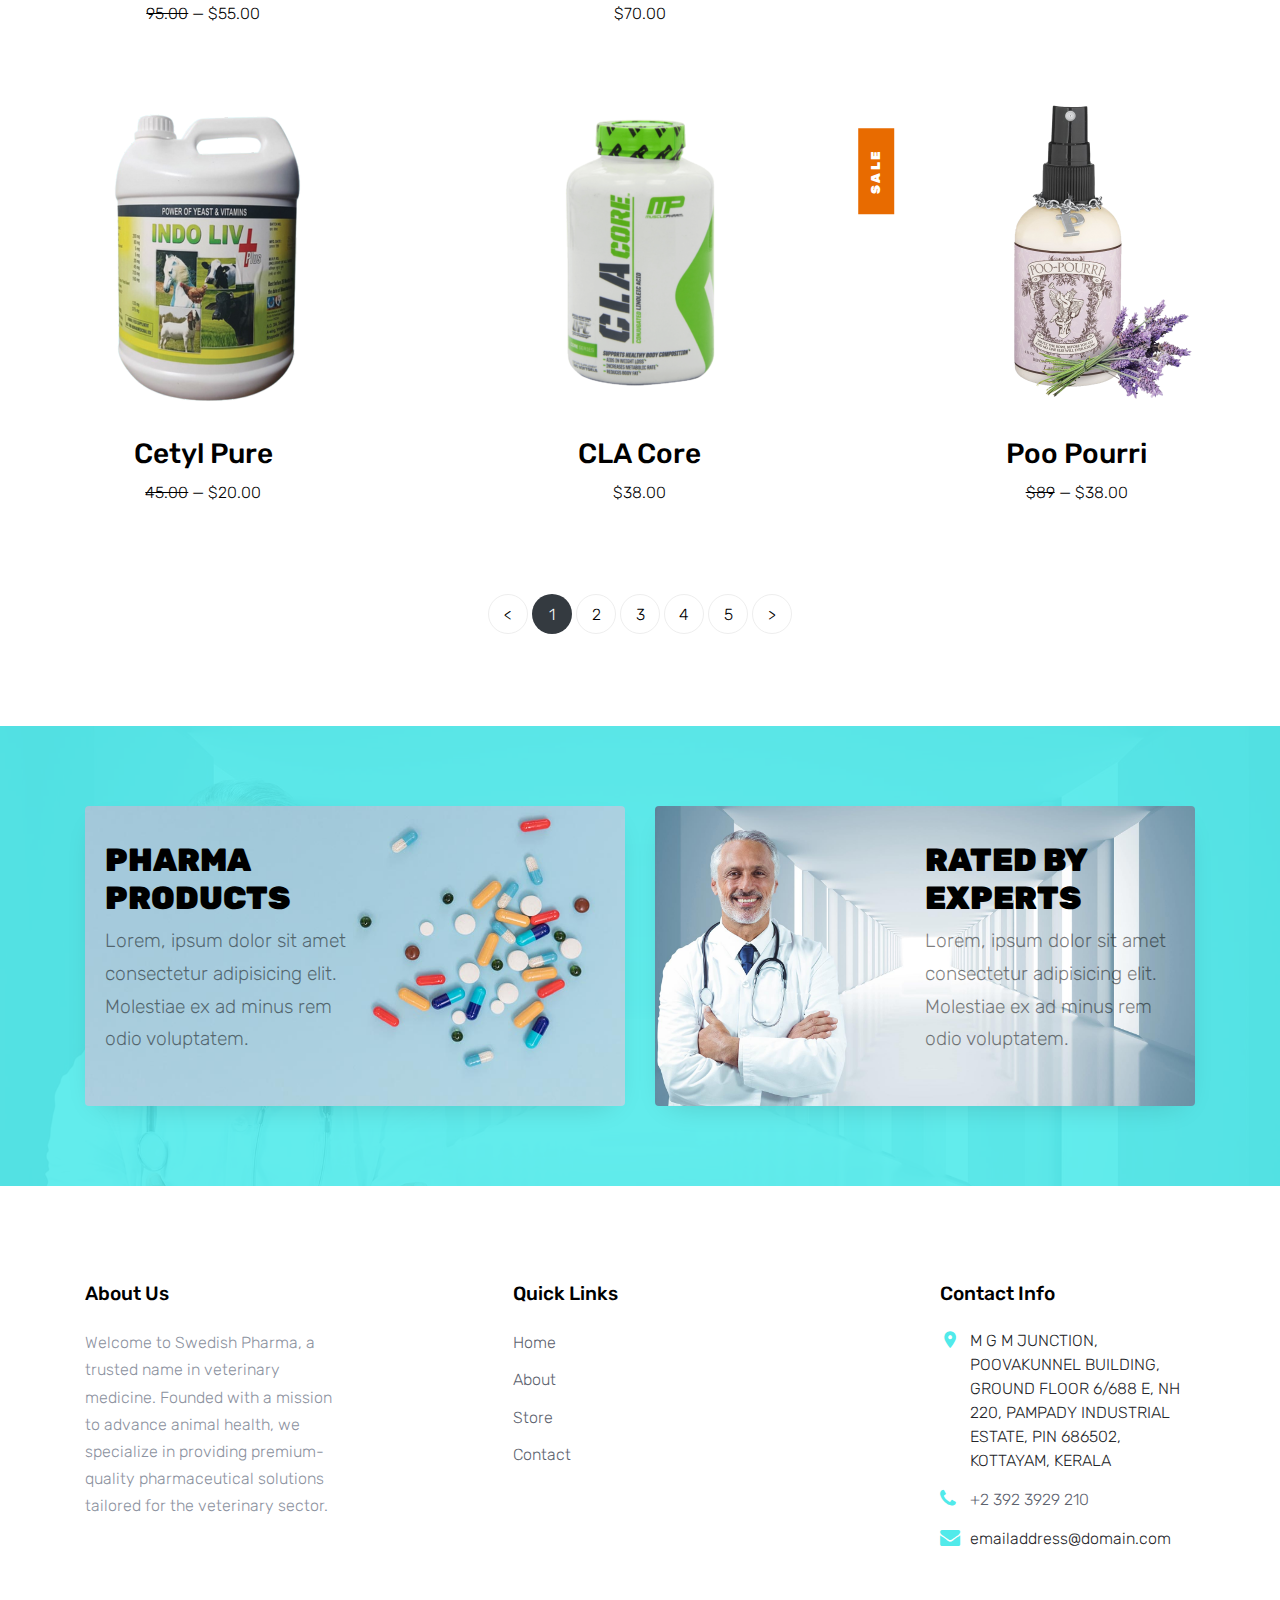
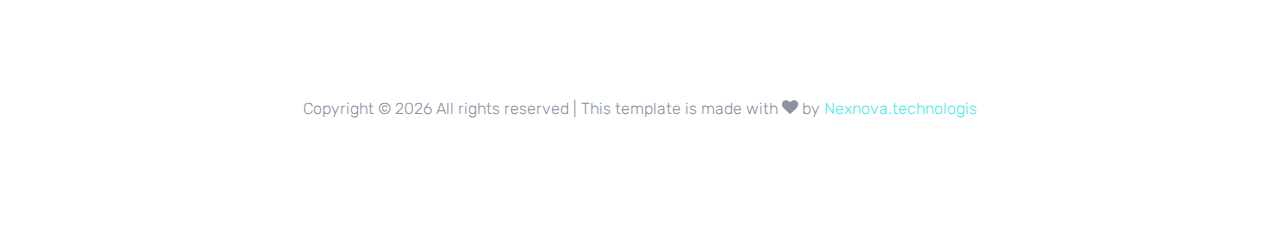
<file: pharma-master/shop.html>
<!DOCTYPE html>
<html lang="en">

<head>
  <title>Pharma &mdash; Colorlib Template</title>
  <meta charset="utf-8">
  <meta name="viewport" content="width=device-width, initial-scale=1, shrink-to-fit=no">

  <link href="https://fonts.googleapis.com/css?family=Rubik:400,700|Crimson+Text:400,400i" rel="stylesheet">
  <link rel="stylesheet" href="fonts/icomoon/style.css">

  <link rel="stylesheet" href="css/bootstrap.min.css">
  <link rel="stylesheet" href="css/magnific-popup.css">
  <link rel="stylesheet" href="css/jquery-ui.css">
  <link rel="stylesheet" href="css/owl.carousel.min.css">
  <link rel="stylesheet" href="css/owl.theme.default.min.css">
  <link rel="stylesheet" href="https://cdnjs.cloudflare.com/ajax/libs/font-awesome/4.7.0/css/font-awesome.min.css">


  <link rel="stylesheet" href="css/aos.css">

  <link rel="stylesheet" href="css/style.css">

</head>

<body>

  <div class="site-wrap">


    <div class="site-navbar py-2">

      <div class="search-wrap">
        <div class="container">
          <a href="#" class="search-close js-search-close"><span class="icon-close2"></span></a>
          <form action="#" method="post">
            <input type="text" class="form-control" placeholder="Search keyword and hit enter...">
          </form>
        </div>
      </div>

      <div class="container">
        <div class="d-flex align-items-center justify-content-between">
          <div class="logo">
            <div class="site-logo">
              <span><img class="navlogo" src="images/logo01.svg" alt=""></span>
            </div>
          </div>
          <div class="main-nav d-none d-lg-block">
            <nav class="site-navigation text-right text-md-center" role="navigation">
              <ul class="site-menu js-clone-nav d-none d-lg-block">
                <li><a href="index.html">Home</a></li>
                <li><a href="about.html">About</a></li>
                <li class="active"><a href="shop.html">Store</a></li>
              
                <li><a href="contact.html">Contact</a></li>
              </ul>
            </nav>
          </div>
         <!-- Social Media Icons -->
      <div class="icons">
        <a href="#" class="text-primary mr-3"><i class="fa fa-facebook"></i></a>
        <a href="#" class="text-info mr-3"><i class="fa fa-twitter"></i></a>
        <a href="#" class="text-danger mr-3"><i class="fa fa-instagram"></i></a>
        <a href="#" class="text-primary"><i class="fa fa-linkedin"></i></a>
        <a href="#" class="site-menu-toggle js-menu-toggle ml-3 d-inline-block d-lg-none">
          <span class="icon-menu"></span>
        </a>
      </div
        </div>
      </div>
    </div>

    <div class="bg-light py-3">
      <div class="container">
        <div class="row">
          <div class="col-md-12 mb-0"><a href="index.html">Home</a> <span class="mx-2 mb-0">/</span> <strong class="text-black">Store</strong></div>
        </div>
      </div>
    </div>

    <div class="site-section">
    
        <div class="row">
          <div class="col-sm-6 col-lg-4 text-center item mb-4">
            <span class="tag">Sale</span>
            <a href="shop-single.html"> <img src="images/product_01.png" alt="Image"></a>
            <h3 class="text-dark"><a href="shop-single.html">Bioderma</a></h3>
            <p class="price"><del>95.00</del> &mdash; $55.00</p>
          </div>
          <div class="col-sm-6 col-lg-4 text-center item mb-4">
            <a href="shop-single.html"> <img src="images/product_02.png" alt="Image"></a>
            <h3 class="text-dark"><a href="shop-single.html">Chanca Piedra</a></h3>
            <p class="price">$70.00</p>
          </div>
          <div class="col-sm-6 col-lg-4 text-center item mb-4">
            <a href="shop-single.html"> <img src="images/product_03.png" alt="Image"></a>
            <h3 class="text-dark"><a href="shop-single.html">Umcka Cold Care</a></h3>
            <p class="price">$120.00</p>
          </div>
    
          <div class="col-sm-6 col-lg-4 text-center item mb-4">
    
            <a href="shop-single.html"> <img src="images/product_04.png" alt="Image"></a>
            <h3 class="text-dark"><a href="shop-single.html">Cetyl Pure</a></h3>
            <p class="price"><del>45.00</del> &mdash; $20.00</p>
          </div>
          <div class="col-sm-6 col-lg-4 text-center item mb-4">
            <a href="shop-single.html"> <img src="images/product_05.png" alt="Image"></a>
            <h3 class="text-dark"><a href="shop-single.html">CLA Core</a></h3>
            <p class="price">$38.00</p>
          </div>
          <div class="col-sm-6 col-lg-4 text-center item mb-4">
            <span class="tag">Sale</span>
            <a href="shop-single.html"> <img src="images/product_06.png" alt="Image"></a>
            <h3 class="text-dark"><a href="shop-single.html">Poo Pourri</a></h3>
            <p class="price"><del>$89</del> &mdash; $38.00</p>
          </div>

          <div class="col-sm-6 col-lg-4 text-center item mb-4">
            <span class="tag">Sale</span>
            <a href="shop-single.html"> <img src="images/product_01.png" alt="Image"></a>
            <h3 class="text-dark"><a href="shop-single.html">Bioderma</a></h3>
            <p class="price"><del>95.00</del> &mdash; $55.00</p>
          </div>
          <div class="col-sm-6 col-lg-4 text-center item mb-4">
            <a href="shop-single.html"> <img src="images/product_02.png" alt="Image"></a>
            <h3 class="text-dark"><a href="shop-single.html">Chanca Piedra</a></h3>
            <p class="price">$70.00</p>
          </div>
          <div class="col-sm-6 col-lg-4 text-center item mb-4">
            <a href="shop-single.html"> <img ˀsrc="images/product_03.png" alt="Image"></a>
            <h3 class="text-dark"><a href="shop-single.html">Umcka Cold Care</a></h3>
            <p class="price">$120.00</p>
          </div>
          
          <div class="col-sm-6 col-lg-4 text-center item mb-4">
          
            <a href="shop-single.html"> <img src="images/product_04.png" alt="Image"></a>
            <h3 class="text-dark"><a href="shop-single.html">Cetyl Pure</a></h3>
            <p class="price"><del>45.00</del> &mdash; $20.00</p>
          </div>
          <div class="col-sm-6 col-lg-4 text-center item mb-4">
            <a href="shop-single.html"> <img src="images/product_05.png" alt="Image"></a>
            <h3 class="text-dark"><a href="shop-single.html">CLA Core</a></h3>
            <p class="price">$38.00</p>
          </div>
          <div class="col-sm-6 col-lg-4 text-center item mb-4">
            <span class="tag">Sale</span>
            <a href="shop-single.html"> <img src="images/product_06.png" alt="Image"></a>
            <h3 class="text-dark"><a href="shop-single.html">Poo Pourri</a></h3>
            <p class="price"><del>$89</del> &mdash; $38.00</p>
          </div>
        </div>
        <div class="row mt-5">
          <div class="col-md-12 text-center">
            <div class="site-block-27">
              <ul>
                <li><a href="#">&lt;</a></li>
                <li class="active"><span>1</span></li>
                <li><a href="#">2</a></li>
                <li><a href="#">3</a></li>
                <li><a href="#">4</a></li>
                <li><a href="#">5</a></li>
                <li><a href="#">&gt;</a></li>
              </ul>
            </div>
          </div>
        </div>
      </div>
    </div>

    
    <div class="site-section bg-secondary bg-image" style="background-image: url('images/bg_2.jpg');">
      <div class="container">
        <div class="row align-items-stretch">
          <div class="col-lg-6 mb-5 mb-lg-0">
            <a href="#" class="banner-1 h-100 d-flex" style="background-image: url('images/bg_1.jpg');">
              <div class="banner-1-inner align-self-center">
                <h2>Pharma Products</h2>
                <p>Lorem, ipsum dolor sit amet consectetur adipisicing elit. Molestiae ex ad minus rem odio voluptatem.
                </p>
              </div>
            </a>
          </div>
          <div class="col-lg-6 mb-5 mb-lg-0">
            <a href="#" class="banner-1 h-100 d-flex" style="background-image: url('images/bg_2.jpg');">
              <div class="banner-1-inner ml-auto  align-self-center">
                <h2>Rated by Experts</h2>
                <p>Lorem, ipsum dolor sit amet consectetur adipisicing elit. Molestiae ex ad minus rem odio voluptatem.
                </p>
              </div>
            </a>
          </div>
        </div>
      </div>
    </div>


   <footer class="site-footer">
      <div class="container">
        <div class="row">
          <div class="col-md-6 col-lg-3 mb-4 mb-lg-0">

            <div class="block-7">
              <h3 class="footer-heading mb-4">About Us</h3>
              <p>Welcome to Swedish Pharma, a trusted name in veterinary medicine. Founded with a mission to advance animal health, we specialize in providing premium-quality pharmaceutical solutions tailored for the veterinary sector.</p>
            </div>

          </div>
          <div class="col-lg-3 mx-auto mb-5 mb-lg-0">
            <h3 class="footer-heading mb-4">Quick Links</h3>
            <ul class="list-unstyled">
              <li><a href="index.html">Home</a></li>
              <li><a href="about.html">About</a></li>
              <li><a href="shop.html">Store</a></li>
              <li><a href="contact.html">Contact</a></li>
            </ul>
          </div>

          <div class="col-md-6 col-lg-3">
            <div class="block-5 mb-5">
              <h3 class="footer-heading mb-4">Contact Info</h3>
              <ul class="list-unstyled">
                <li class="address">M G M JUNCTION,
                  POOVAKUNNEL BUILDING, 
                  GROUND FLOOR 6/688 E,
                  NH 220, PAMPADY INDUSTRIAL ESTATE, 
                  PIN 686502,
                  KOTTAYAM, 
                  KERALA</li>
                <li class="phone"><a href="tel://23923929210">+2 392 3929 210</a></li>
                <li class="email">emailaddress@domain.com</li>
              </ul>
            </div>


          </div>
        </div>
        <div class="row pt-5 mt-5 text-center">
          <div class="col-md-12">
            <p>
              <!-- Link back to Colorlib can't be removed. Template is licensed under CC BY 3.0. -->
              Copyright &copy;
              <script>document.write(new Date().getFullYear());</script> All rights reserved | This template is made
              with <i class="icon-heart" aria-hidden="true"></i> by <a href="https://nexnova-technologies.web.app/#/home" target="_blank"
                class="text-primary">Nexnova.technologis</a>
              <!-- Link back to Colorlib can't be removed. Template is licensed under CC BY 3.0. -->
            </p>
          </div>

        </div>
      </div>
    </footer>
  </div>

  <script src="js/jquery-3.3.1.min.js"></script>
  <script src="js/jquery-ui.js"></script>
  <script src="js/popper.min.js"></script>
  <script src="js/bootstrap.min.js"></script>
  <script src="js/owl.carousel.min.js"></script>
  <script src="js/jquery.magnific-popup.min.js"></script>
  <script src="js/aos.js"></script>

  <script src="js/main.js"></script>

</body>

</html>
</file>
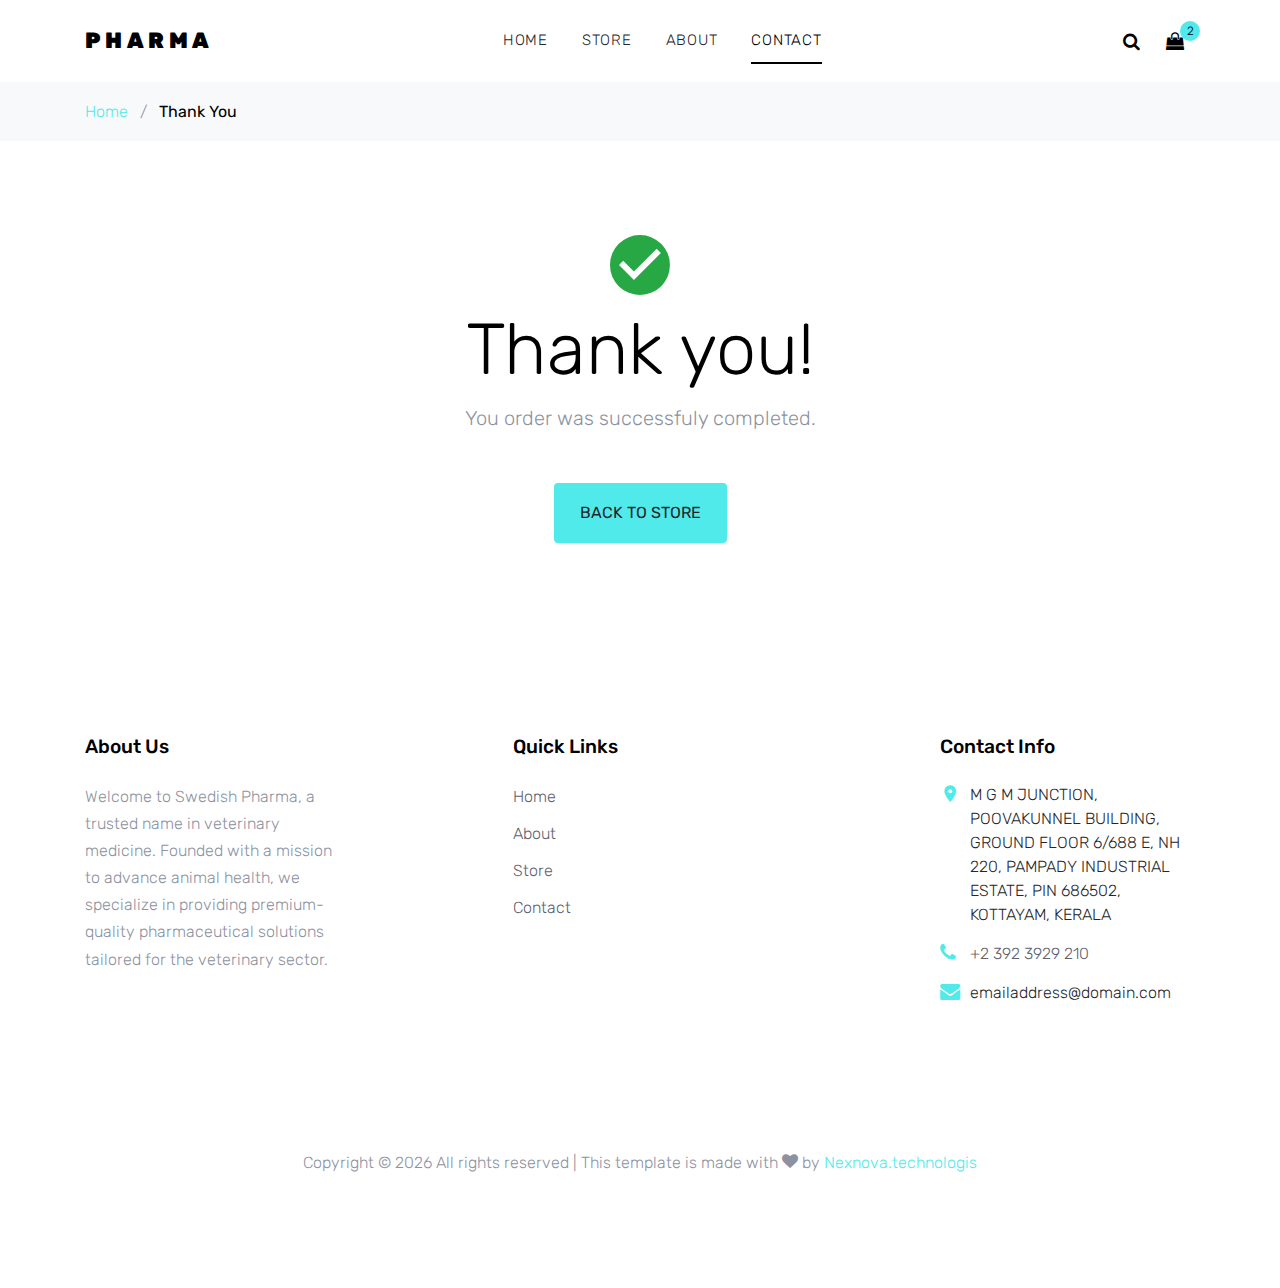
<file: pharma-master/thankyou.html>
<!DOCTYPE html>
<html lang="en">

<head>
  <title>Pharma &mdash; Colorlib Template</title>
  <meta charset="utf-8">
  <meta name="viewport" content="width=device-width, initial-scale=1, shrink-to-fit=no">

  <link href="https://fonts.googleapis.com/css?family=Rubik:400,700|Crimson+Text:400,400i" rel="stylesheet">
  <link rel="stylesheet" href="fonts/icomoon/style.css">

  <link rel="stylesheet" href="css/bootstrap.min.css">
  <link rel="stylesheet" href="css/magnific-popup.css">
  <link rel="stylesheet" href="css/jquery-ui.css">
  <link rel="stylesheet" href="css/owl.carousel.min.css">
  <link rel="stylesheet" href="css/owl.theme.default.min.css">


  <link rel="stylesheet" href="css/aos.css">

  <link rel="stylesheet" href="css/style.css">

</head>

<body>

  <div class="site-wrap">


    <div class="site-navbar py-2">

      <div class="search-wrap">
        <div class="container">
          <a href="#" class="search-close js-search-close"><span class="icon-close2"></span></a>
          <form action="#" method="post">
            <input type="text" class="form-control" placeholder="Search keyword and hit enter...">
          </form>
        </div>
      </div>

      <div class="container">
        <div class="d-flex align-items-center justify-content-between">
          <div class="logo">
            <div class="site-logo">
              <a href="index.html" class="js-logo-clone">Pharma</a>
            </div>
          </div>
          <div class="main-nav d-none d-lg-block">
            <nav class="site-navigation text-right text-md-center" role="navigation">
              <ul class="site-menu js-clone-nav d-none d-lg-block">
                <li><a href="index.html">Home</a></li>
                <li><a href="shop.html">Store</a></li>
              
                <li><a href="about.html">About</a></li>
                <li class="active"><a href="contact.html">Contact</a></li>
              </ul>
            </nav>
          </div>
          <div class="icons">
            <a href="#" class="icons-btn d-inline-block js-search-open"><span class="icon-search"></span></a>
            <a href="cart.html" class="icons-btn d-inline-block bag">
              <span class="icon-shopping-bag"></span>
              <span class="number">2</span>
            </a>
            <a href="#" class="site-menu-toggle js-menu-toggle ml-3 d-inline-block d-lg-none"><span
                class="icon-menu"></span></a>
          </div>
        </div>
      </div>
    </div>

    <div class="bg-light py-3">
      <div class="container">
        <div class="row">
          <div class="col-md-12 mb-0"><a href="index.html">Home</a> <span class="mx-2 mb-0">/</span> <strong
              class="text-black">Thank You</strong></div>
        </div>
      </div>
    </div>
    
    <div class="site-section">
      <div class="container">
        <div class="row">
          <div class="col-md-12 text-center">
            <span class="icon-check_circle display-3 text-success"></span>
            <h2 class="display-3 text-black">Thank you!</h2>
            <p class="lead mb-5">You order was successfuly completed.</p>
            <p><a href="shop.html" class="btn btn-md height-auto px-4 py-3 btn-primary">Back to store</a></p>
          </div>
        </div>
      </div>
    </div>


   <footer class="site-footer">
      <div class="container">
        <div class="row">
          <div class="col-md-6 col-lg-3 mb-4 mb-lg-0">

            <div class="block-7">
              <h3 class="footer-heading mb-4">About Us</h3>
              <p>Welcome to Swedish Pharma, a trusted name in veterinary medicine. Founded with a mission to advance animal health, we specialize in providing premium-quality pharmaceutical solutions tailored for the veterinary sector.</p>
            </div>

          </div>
          <div class="col-lg-3 mx-auto mb-5 mb-lg-0">
            <h3 class="footer-heading mb-4">Quick Links</h3>
            <ul class="list-unstyled">
              <li><a href="index.html">Home</a></li>
              <li><a href="about.html">About</a></li>
              <li><a href="shop.html">Store</a></li>
              <li><a href="contact.html">Contact</a></li>
            </ul>
          </div>

          <div class="col-md-6 col-lg-3">
            <div class="block-5 mb-5">
              <h3 class="footer-heading mb-4">Contact Info</h3>
              <ul class="list-unstyled">
                <li class="address">M G M JUNCTION,
                  POOVAKUNNEL BUILDING, 
                  GROUND FLOOR 6/688 E,
                  NH 220, PAMPADY INDUSTRIAL ESTATE, 
                  PIN 686502,
                  KOTTAYAM, 
                  KERALA</li>
                <li class="phone"><a href="tel://23923929210">+2 392 3929 210</a></li>
                <li class="email">emailaddress@domain.com</li>
              </ul>
            </div>


          </div>
        </div>
        <div class="row pt-5 mt-5 text-center">
          <div class="col-md-12">
            <p>
              <!-- Link back to Colorlib can't be removed. Template is licensed under CC BY 3.0. -->
              Copyright &copy;
              <script>document.write(new Date().getFullYear());</script> All rights reserved | This template is made
              with <i class="icon-heart" aria-hidden="true"></i> by <a href="https://nexnova-technologies.web.app/#/home" target="_blank"
                class="text-primary">Nexnova.technologis</a>
              <!-- Link back to Colorlib can't be removed. Template is licensed under CC BY 3.0. -->
            </p>
          </div>

        </div>
      </div>
    </footer>
  </div>

  <script src="js/jquery-3.3.1.min.js"></script>
  <script src="js/jquery-ui.js"></script>
  <script src="js/popper.min.js"></script>
  <script src="js/bootstrap.min.js"></script>
  <script src="js/owl.carousel.min.js"></script>
  <script src="js/jquery.magnific-popup.min.js"></script>
  <script src="js/aos.js"></script>

  <script src="js/main.js"></script>

</body>

</html>
</file>
<file: pharma-master/fonts/icomoon/style.css>
@font-face {
  font-family: 'icomoon';
  src:  url('fonts/icomoon.eot?10si43');
  src:  url('fonts/icomoon.eot?10si43#iefix') format('embedded-opentype'),
    url('fonts/icomoon.ttf?10si43') format('truetype'),
    url('fonts/icomoon.woff?10si43') format('woff'),
    url('fonts/icomoon.svg?10si43#icomoon') format('svg');
  font-weight: normal;
  font-style: normal;
}

[class^="icon-"], [class*=" icon-"] {
  /* use !important to prevent issues with browser extensions that change fonts */
  font-family: 'icomoon' !important;
  speak: none;
  font-style: normal;
  font-weight: normal;
  font-variant: normal;
  text-transform: none;
  line-height: 1;

  /* Better Font Rendering =========== */
  -webkit-font-smoothing: antialiased;
  -moz-osx-font-smoothing: grayscale;
}

.icon-asterisk:before {
  content: "\f069";
}
.icon-plus:before {
  content: "\f067";
}
.icon-question:before {
  content: "\f128";
}
.icon-minus:before {
  content: "\f068";
}
.icon-glass:before {
  content: "\f000";
}
.icon-music:before {
  content: "\f001";
}
.icon-search:before {
  content: "\f002";
}
.icon-envelope-o:before {
  content: "\f003";
}
.icon-heart:before {
  content: "\f004";
}
.icon-star:before {
  content: "\f005";
}
.icon-star-o:before {
  content: "\f006";
}
.icon-user:before {
  content: "\f007";
}
.icon-film:before {
  content: "\f008";
}
.icon-th-large:before {
  content: "\f009";
}
.icon-th:before {
  content: "\f00a";
}
.icon-th-list:before {
  content: "\f00b";
}
.icon-check:before {
  content: "\f00c";
}
.icon-close:before {
  content: "\f00d";
}
.icon-remove:before {
  content: "\f00d";
}
.icon-times:before {
  content: "\f00d";
}
.icon-search-plus:before {
  content: "\f00e";
}
.icon-search-minus:before {
  content: "\f010";
}
.icon-power-off:before {
  content: "\f011";
}
.icon-signal:before {
  content: "\f012";
}
.icon-cog:before {
  content: "\f013";
}
.icon-gear:before {
  content: "\f013";
}
.icon-trash-o:before {
  content: "\f014";
}
.icon-home:before {
  content: "\f015";
}
.icon-file-o:before {
  content: "\f016";
}
.icon-clock-o:before {
  content: "\f017";
}
.icon-road:before {
  content: "\f018";
}
.icon-download:before {
  content: "\f019";
}
.icon-arrow-circle-o-down:before {
  content: "\f01a";
}
.icon-arrow-circle-o-up:before {
  content: "\f01b";
}
.icon-inbox:before {
  content: "\f01c";
}
.icon-play-circle-o:before {
  content: "\f01d";
}
.icon-repeat:before {
  content: "\f01e";
}
.icon-rotate-right:before {
  content: "\f01e";
}
.icon-refresh:before {
  content: "\f021";
}
.icon-list-alt:before {
  content: "\f022";
}
.icon-lock:before {
  content: "\f023";
}
.icon-flag:before {
  content: "\f024";
}
.icon-headphones:before {
  content: "\f025";
}
.icon-volume-off:before {
  content: "\f026";
}
.icon-volume-down:before {
  content: "\f027";
}
.icon-volume-up:before {
  content: "\f028";
}
.icon-qrcode:before {
  content: "\f029";
}
.icon-barcode:before {
  content: "\f02a";
}
.icon-tag:before {
  content: "\f02b";
}
.icon-tags:before {
  content: "\f02c";
}
.icon-book:before {
  content: "\f02d";
}
.icon-bookmark:before {
  content: "\f02e";
}
.icon-print:before {
  content: "\f02f";
}
.icon-camera:before {
  content: "\f030";
}
.icon-font:before {
  content: "\f031";
}
.icon-bold:before {
  content: "\f032";
}
.icon-italic:before {
  content: "\f033";
}
.icon-text-height:before {
  content: "\f034";
}
.icon-text-width:before {
  content: "\f035";
}
.icon-align-left:before {
  content: "\f036";
}
.icon-align-center:before {
  content: "\f037";
}
.icon-align-right:before {
  content: "\f038";
}
.icon-align-justify:before {
  content: "\f039";
}
.icon-list:before {
  content: "\f03a";
}
.icon-dedent:before {
  content: "\f03b";
}
.icon-outdent:before {
  content: "\f03b";
}
.icon-indent:before {
  content: "\f03c";
}
.icon-video-camera:before {
  content: "\f03d";
}
.icon-image:before {
  content: "\f03e";
}
.icon-photo:before {
  content: "\f03e";
}
.icon-picture-o:before {
  content: "\f03e";
}
.icon-pencil:before {
  content: "\f040";
}
.icon-map-marker:before {
  content: "\f041";
}
.icon-adjust:before {
  content: "\f042";
}
.icon-tint:before {
  content: "\f043";
}
.icon-edit:before {
  content: "\f044";
}
.icon-pencil-square-o:before {
  content: "\f044";
}
.icon-share-square-o:before {
  content: "\f045";
}
.icon-check-square-o:before {
  content: "\f046";
}
.icon-arrows:before {
  content: "\f047";
}
.icon-step-backward:before {
  content: "\f048";
}
.icon-fast-backward:before {
  content: "\f049";
}
.icon-backward:before {
  content: "\f04a";
}
.icon-play:before {
  content: "\f04b";
}
.icon-pause:before {
  content: "\f04c";
}
.icon-stop:before {
  content: "\f04d";
}
.icon-forward:before {
  content: "\f04e";
}
.icon-fast-forward:before {
  content: "\f050";
}
.icon-step-forward:before {
  content: "\f051";
}
.icon-eject:before {
  content: "\f052";
}
.icon-chevron-left:before {
  content: "\f053";
}
.icon-chevron-right:before {
  content: "\f054";
}
.icon-plus-circle:before {
  content: "\f055";
}
.icon-minus-circle:before {
  content: "\f056";
}
.icon-times-circle:before {
  content: "\f057";
}
.icon-check-circle:before {
  content: "\f058";
}
.icon-question-circle:before {
  content: "\f059";
}
.icon-info-circle:before {
  content: "\f05a";
}
.icon-crosshairs:before {
  content: "\f05b";
}
.icon-times-circle-o:before {
  content: "\f05c";
}
.icon-check-circle-o:before {
  content: "\f05d";
}
.icon-ban:before {
  content: "\f05e";
}
.icon-arrow-left:before {
  content: "\f060";
}
.icon-arrow-right:before {
  content: "\f061";
}
.icon-arrow-up:before {
  content: "\f062";
}
.icon-arrow-down:before {
  content: "\f063";
}
.icon-mail-forward:before {
  content: "\f064";
}
.icon-share:before {
  content: "\f064";
}
.icon-expand:before {
  content: "\f065";
}
.icon-compress:before {
  content: "\f066";
}
.icon-exclamation-circle:before {
  content: "\f06a";
}
.icon-gift:before {
  content: "\f06b";
}
.icon-leaf:before {
  content: "\f06c";
}
.icon-fire:before {
  content: "\f06d";
}
.icon-eye:before {
  content: "\f06e";
}
.icon-eye-slash:before {
  content: "\f070";
}
.icon-exclamation-triangle:before {
  content: "\f071";
}
.icon-warning:before {
  content: "\f071";
}
.icon-plane:before {
  content: "\f072";
}
.icon-calendar:before {
  content: "\f073";
}
.icon-random:before {
  content: "\f074";
}
.icon-comment:before {
  content: "\f075";
}
.icon-magnet:before {
  content: "\f076";
}
.icon-chevron-up:before {
  content: "\f077";
}
.icon-chevron-down:before {
  content: "\f078";
}
.icon-retweet:before {
  content: "\f079";
}
.icon-shopping-cart:before {
  content: "\f07a";
}
.icon-folder:before {
  content: "\f07b";
}
.icon-folder-open:before {
  content: "\f07c";
}
.icon-arrows-v:before {
  content: "\f07d";
}
.icon-arrows-h:before {
  content: "\f07e";
}
.icon-bar-chart:before {
  content: "\f080";
}
.icon-bar-chart-o:before {
  content: "\f080";
}
.icon-twitter-square:before {
  content: "\f081";
}
.icon-facebook-square:before {
  content: "\f082";
}
.icon-camera-retro:before {
  content: "\f083";
}
.icon-key:before {
  content: "\f084";
}
.icon-cogs:before {
  content: "\f085";
}
.icon-gears:before {
  content: "\f085";
}
.icon-comments:before {
  content: "\f086";
}
.icon-thumbs-o-up:before {
  content: "\f087";
}
.icon-thumbs-o-down:before {
  content: "\f088";
}
.icon-star-half:before {
  content: "\f089";
}
.icon-heart-o:before {
  content: "\f08a";
}
.icon-sign-out:before {
  content: "\f08b";
}
.icon-linkedin-square:before {
  content: "\f08c";
}
.icon-thumb-tack:before {
  content: "\f08d";
}
.icon-external-link:before {
  content: "\f08e";
}
.icon-sign-in:before {
  content: "\f090";
}
.icon-trophy:before {
  content: "\f091";
}
.icon-github-square:before {
  content: "\f092";
}
.icon-upload:before {
  content: "\f093";
}
.icon-lemon-o:before {
  content: "\f094";
}
.icon-phone:before {
  content: "\f095";
}
.icon-square-o:before {
  content: "\f096";
}
.icon-bookmark-o:before {
  content: "\f097";
}
.icon-phone-square:before {
  content: "\f098";
}
.icon-twitter:before {
  content: "\f099";
}
.icon-facebook:before {
  content: "\f09a";
}
.icon-facebook-f:before {
  content: "\f09a";
}
.icon-github:before {
  content: "\f09b";
}
.icon-unlock:before {
  content: "\f09c";
}
.icon-credit-card:before {
  content: "\f09d";
}
.icon-feed:before {
  content: "\f09e";
}
.icon-rss:before {
  content: "\f09e";
}
.icon-hdd-o:before {
  content: "\f0a0";
}
.icon-bullhorn:before {
  content: "\f0a1";
}
.icon-bell-o:before {
  content: "\f0a2";
}
.icon-certificate:before {
  content: "\f0a3";
}
.icon-hand-o-right:before {
  content: "\f0a4";
}
.icon-hand-o-left:before {
  content: "\f0a5";
}
.icon-hand-o-up:before {
  content: "\f0a6";
}
.icon-hand-o-down:before {
  content: "\f0a7";
}
.icon-arrow-circle-left:before {
  content: "\f0a8";
}
.icon-arrow-circle-right:before {
  content: "\f0a9";
}
.icon-arrow-circle-up:before {
  content: "\f0aa";
}
.icon-arrow-circle-down:before {
  content: "\f0ab";
}
.icon-globe:before {
  content: "\f0ac";
}
.icon-wrench:before {
  content: "\f0ad";
}
.icon-tasks:before {
  content: "\f0ae";
}
.icon-filter:before {
  content: "\f0b0";
}
.icon-briefcase:before {
  content: "\f0b1";
}
.icon-arrows-alt:before {
  content: "\f0b2";
}
.icon-group:before {
  content: "\f0c0";
}
.icon-users:before {
  content: "\f0c0";
}
.icon-chain:before {
  content: "\f0c1";
}
.icon-link:before {
  content: "\f0c1";
}
.icon-cloud:before {
  content: "\f0c2";
}
.icon-flask:before {
  content: "\f0c3";
}
.icon-cut:before {
  content: "\f0c4";
}
.icon-scissors:before {
  content: "\f0c4";
}
.icon-copy:before {
  content: "\f0c5";
}
.icon-files-o:before {
  content: "\f0c5";
}
.icon-paperclip:before {
  content: "\f0c6";
}
.icon-floppy-o:before {
  content: "\f0c7";
}
.icon-save:before {
  content: "\f0c7";
}
.icon-square:before {
  content: "\f0c8";
}
.icon-bars:before {
  content: "\f0c9";
}
.icon-navicon:before {
  content: "\f0c9";
}
.icon-reorder:before {
  content: "\f0c9";
}
.icon-list-ul:before {
  content: "\f0ca";
}
.icon-list-ol:before {
  content: "\f0cb";
}
.icon-strikethrough:before {
  content: "\f0cc";
}
.icon-underline:before {
  content: "\f0cd";
}
.icon-table:before {
  content: "\f0ce";
}
.icon-magic:before {
  content: "\f0d0";
}
.icon-truck:before {
  content: "\f0d1";
}
.icon-pinterest:before {
  content: "\f0d2";
}
.icon-pinterest-square:before {
  content: "\f0d3";
}
.icon-google-plus-square:before {
  content: "\f0d4";
}
.icon-google-plus:before {
  content: "\f0d5";
}
.icon-money:before {
  content: "\f0d6";
}
.icon-caret-down:before {
  content: "\f0d7";
}
.icon-caret-up:before {
  content: "\f0d8";
}
.icon-caret-left:before {
  content: "\f0d9";
}
.icon-caret-right:before {
  content: "\f0da";
}
.icon-columns:before {
  content: "\f0db";
}
.icon-sort:before {
  content: "\f0dc";
}
.icon-unsorted:before {
  content: "\f0dc";
}
.icon-sort-desc:before {
  content: "\f0dd";
}
.icon-sort-down:before {
  content: "\f0dd";
}
.icon-sort-asc:before {
  content: "\f0de";
}
.icon-sort-up:before {
  content: "\f0de";
}
.icon-envelope:before {
  content: "\f0e0";
}
.icon-linkedin:before {
  content: "\f0e1";
}
.icon-rotate-left:before {
  content: "\f0e2";
}
.icon-undo:before {
  content: "\f0e2";
}
.icon-gavel:before {
  content: "\f0e3";
}
.icon-legal:before {
  content: "\f0e3";
}
.icon-dashboard:before {
  content: "\f0e4";
}
.icon-tachometer:before {
  content: "\f0e4";
}
.icon-comment-o:before {
  content: "\f0e5";
}
.icon-comments-o:before {
  content: "\f0e6";
}
.icon-bolt:before {
  content: "\f0e7";
}
.icon-flash:before {
  content: "\f0e7";
}
.icon-sitemap:before {
  content: "\f0e8";
}
.icon-umbrella:before {
  content: "\f0e9";
}
.icon-clipboard:before {
  content: "\f0ea";
}
.icon-paste:before {
  content: "\f0ea";
}
.icon-lightbulb-o:before {
  content: "\f0eb";
}
.icon-exchange:before {
  content: "\f0ec";
}
.icon-cloud-download:before {
  content: "\f0ed";
}
.icon-cloud-upload:before {
  content: "\f0ee";
}
.icon-user-md:before {
  content: "\f0f0";
}
.icon-stethoscope:before {
  content: "\f0f1";
}
.icon-suitcase:before {
  content: "\f0f2";
}
.icon-bell:before {
  content: "\f0f3";
}
.icon-coffee:before {
  content: "\f0f4";
}
.icon-cutlery:before {
  content: "\f0f5";
}
.icon-file-text-o:before {
  content: "\f0f6";
}
.icon-building-o:before {
  content: "\f0f7";
}
.icon-hospital-o:before {
  content: "\f0f8";
}
.icon-ambulance:before {
  content: "\f0f9";
}
.icon-medkit:before {
  content: "\f0fa";
}
.icon-fighter-jet:before {
  content: "\f0fb";
}
.icon-beer:before {
  content: "\f0fc";
}
.icon-h-square:before {
  content: "\f0fd";
}
.icon-plus-square:before {
  content: "\f0fe";
}
.icon-angle-double-left:before {
  content: "\f100";
}
.icon-angle-double-right:before {
  content: "\f101";
}
.icon-angle-double-up:before {
  content: "\f102";
}
.icon-angle-double-down:before {
  content: "\f103";
}
.icon-angle-left:before {
  content: "\f104";
}
.icon-angle-right:before {
  content: "\f105";
}
.icon-angle-up:before {
  content: "\f106";
}
.icon-angle-down:before {
  content: "\f107";
}
.icon-desktop:before {
  content: "\f108";
}
.icon-laptop:before {
  content: "\f109";
}
.icon-tablet:before {
  content: "\f10a";
}
.icon-mobile:before {
  content: "\f10b";
}
.icon-mobile-phone:before {
  content: "\f10b";
}
.icon-circle-o:before {
  content: "\f10c";
}
.icon-quote-left:before {
  content: "\f10d";
}
.icon-quote-right:before {
  content: "\f10e";
}
.icon-spinner:before {
  content: "\f110";
}
.icon-circle:before {
  content: "\f111";
}
.icon-mail-reply:before {
  content: "\f112";
}
.icon-reply:before {
  content: "\f112";
}
.icon-github-alt:before {
  content: "\f113";
}
.icon-folder-o:before {
  content: "\f114";
}
.icon-folder-open-o:before {
  content: "\f115";
}
.icon-smile-o:before {
  content: "\f118";
}
.icon-frown-o:before {
  content: "\f119";
}
.icon-meh-o:before {
  content: "\f11a";
}
.icon-gamepad:before {
  content: "\f11b";
}
.icon-keyboard-o:before {
  content: "\f11c";
}
.icon-flag-o:before {
  content: "\f11d";
}
.icon-flag-checkered:before {
  content: "\f11e";
}
.icon-terminal:before {
  content: "\f120";
}
.icon-code:before {
  content: "\f121";
}
.icon-mail-reply-all:before {
  content: "\f122";
}
.icon-reply-all:before {
  content: "\f122";
}
.icon-star-half-empty:before {
  content: "\f123";
}
.icon-star-half-full:before {
  content: "\f123";
}
.icon-star-half-o:before {
  content: "\f123";
}
.icon-location-arrow:before {
  content: "\f124";
}
.icon-crop:before {
  content: "\f125";
}
.icon-code-fork:before {
  content: "\f126";
}
.icon-chain-broken:before {
  content: "\f127";
}
.icon-unlink:before {
  content: "\f127";
}
.icon-info:before {
  content: "\f129";
}
.icon-exclamation:before {
  content: "\f12a";
}
.icon-superscript:before {
  content: "\f12b";
}
.icon-subscript:before {
  content: "\f12c";
}
.icon-eraser:before {
  content: "\f12d";
}
.icon-puzzle-piece:before {
  content: "\f12e";
}
.icon-microphone:before {
  content: "\f130";
}
.icon-microphone-slash:before {
  content: "\f131";
}
.icon-shield:before {
  content: "\f132";
}
.icon-calendar-o:before {
  content: "\f133";
}
.icon-fire-extinguisher:before {
  content: "\f134";
}
.icon-rocket:before {
  content: "\f135";
}
.icon-maxcdn:before {
  content: "\f136";
}
.icon-chevron-circle-left:before {
  content: "\f137";
}
.icon-chevron-circle-right:before {
  content: "\f138";
}
.icon-chevron-circle-up:before {
  content: "\f139";
}
.icon-chevron-circle-down:before {
  content: "\f13a";
}
.icon-html5:before {
  content: "\f13b";
}
.icon-css3:before {
  content: "\f13c";
}
.icon-anchor:before {
  content: "\f13d";
}
.icon-unlock-alt:before {
  content: "\f13e";
}
.icon-bullseye:before {
  content: "\f140";
}
.icon-ellipsis-h:before {
  content: "\f141";
}
.icon-ellipsis-v:before {
  content: "\f142";
}
.icon-rss-square:before {
  content: "\f143";
}
.icon-play-circle:before {
  content: "\f144";
}
.icon-ticket:before {
  content: "\f145";
}
.icon-minus-square:before {
  content: "\f146";
}
.icon-minus-square-o:before {
  content: "\f147";
}
.icon-level-up:before {
  content: "\f148";
}
.icon-level-down:before {
  content: "\f149";
}
.icon-check-square:before {
  content: "\f14a";
}
.icon-pencil-square:before {
  content: "\f14b";
}
.icon-external-link-square:before {
  content: "\f14c";
}
.icon-share-square:before {
  content: "\f14d";
}
.icon-compass:before {
  content: "\f14e";
}
.icon-caret-square-o-down:before {
  content: "\f150";
}
.icon-toggle-down:before {
  content: "\f150";
}
.icon-caret-square-o-up:before {
  content: "\f151";
}
.icon-toggle-up:before {
  content: "\f151";
}
.icon-caret-square-o-right:before {
  content: "\f152";
}
.icon-toggle-right:before {
  content: "\f152";
}
.icon-eur:before {
  content: "\f153";
}
.icon-euro:before {
  content: "\f153";
}
.icon-gbp:before {
  content: "\f154";
}
.icon-dollar:before {
  content: "\f155";
}
.icon-usd:before {
  content: "\f155";
}
.icon-inr:before {
  content: "\f156";
}
.icon-rupee:before {
  content: "\f156";
}
.icon-cny:before {
  content: "\f157";
}
.icon-jpy:before {
  content: "\f157";
}
.icon-rmb:before {
  content: "\f157";
}
.icon-yen:before {
  content: "\f157";
}
.icon-rouble:before {
  content: "\f158";
}
.icon-rub:before {
  content: "\f158";
}
.icon-ruble:before {
  content: "\f158";
}
.icon-krw:before {
  content: "\f159";
}
.icon-won:before {
  content: "\f159";
}
.icon-bitcoin:before {
  content: "\f15a";
}
.icon-btc:before {
  content: "\f15a";
}
.icon-file:before {
  content: "\f15b";
}
.icon-file-text:before {
  content: "\f15c";
}
.icon-sort-alpha-asc:before {
  content: "\f15d";
}
.icon-sort-alpha-desc:before {
  content: "\f15e";
}
.icon-sort-amount-asc:before {
  content: "\f160";
}
.icon-sort-amount-desc:before {
  content: "\f161";
}
.icon-sort-numeric-asc:before {
  content: "\f162";
}
.icon-sort-numeric-desc:before {
  content: "\f163";
}
.icon-thumbs-up:before {
  content: "\f164";
}
.icon-thumbs-down:before {
  content: "\f165";
}
.icon-youtube-square:before {
  content: "\f166";
}
.icon-youtube:before {
  content: "\f167";
}
.icon-xing:before {
  content: "\f168";
}
.icon-xing-square:before {
  content: "\f169";
}
.icon-youtube-play:before {
  content: "\f16a";
}
.icon-dropbox:before {
  content: "\f16b";
}
.icon-stack-overflow:before {
  content: "\f16c";
}
.icon-instagram:before {
  content: "\f16d";
}
.icon-flickr:before {
  content: "\f16e";
}
.icon-adn:before {
  content: "\f170";
}
.icon-bitbucket:before {
  content: "\f171";
}
.icon-bitbucket-square:before {
  content: "\f172";
}
.icon-tumblr:before {
  content: "\f173";
}
.icon-tumblr-square:before {
  content: "\f174";
}
.icon-long-arrow-down:before {
  content: "\f175";
}
.icon-long-arrow-up:before {
  content: "\f176";
}
.icon-long-arrow-left:before {
  content: "\f177";
}
.icon-long-arrow-right:before {
  content: "\f178";
}
.icon-apple:before {
  content: "\f179";
}
.icon-windows:before {
  content: "\f17a";
}
.icon-android:before {
  content: "\f17b";
}
.icon-linux:before {
  content: "\f17c";
}
.icon-dribbble:before {
  content: "\f17d";
}
.icon-skype:before {
  content: "\f17e";
}
.icon-foursquare:before {
  content: "\f180";
}
.icon-trello:before {
  content: "\f181";
}
.icon-female:before {
  content: "\f182";
}
.icon-male:before {
  content: "\f183";
}
.icon-gittip:before {
  content: "\f184";
}
.icon-gratipay:before {
  content: "\f184";
}
.icon-sun-o:before {
  content: "\f185";
}
.icon-moon-o:before {
  content: "\f186";
}
.icon-archive:before {
  content: "\f187";
}
.icon-bug:before {
  content: "\f188";
}
.icon-vk:before {
  content: "\f189";
}
.icon-weibo:before {
  content: "\f18a";
}
.icon-renren:before {
  content: "\f18b";
}
.icon-pagelines:before {
  content: "\f18c";
}
.icon-stack-exchange:before {
  content: "\f18d";
}
.icon-arrow-circle-o-right:before {
  content: "\f18e";
}
.icon-arrow-circle-o-left:before {
  content: "\f190";
}
.icon-caret-square-o-left:before {
  content: "\f191";
}
.icon-toggle-left:before {
  content: "\f191";
}
.icon-dot-circle-o:before {
  content: "\f192";
}
.icon-wheelchair:before {
  content: "\f193";
}
.icon-vimeo-square:before {
  content: "\f194";
}
.icon-try:before {
  content: "\f195";
}
.icon-turkish-lira:before {
  content: "\f195";
}
.icon-plus-square-o:before {
  content: "\f196";
}
.icon-space-shuttle:before {
  content: "\f197";
}
.icon-slack:before {
  content: "\f198";
}
.icon-envelope-square:before {
  content: "\f199";
}
.icon-wordpress:before {
  content: "\f19a";
}
.icon-openid:before {
  content: "\f19b";
}
.icon-bank:before {
  content: "\f19c";
}
.icon-institution:before {
  content: "\f19c";
}
.icon-university:before {
  content: "\f19c";
}
.icon-graduation-cap:before {
  content: "\f19d";
}
.icon-mortar-board:before {
  content: "\f19d";
}
.icon-yahoo:before {
  content: "\f19e";
}
.icon-google:before {
  content: "\f1a0";
}
.icon-reddit:before {
  content: "\f1a1";
}
.icon-reddit-square:before {
  content: "\f1a2";
}
.icon-stumbleupon-circle:before {
  content: "\f1a3";
}
.icon-stumbleupon:before {
  content: "\f1a4";
}
.icon-delicious:before {
  content: "\f1a5";
}
.icon-digg:before {
  content: "\f1a6";
}
.icon-pied-piper-pp:before {
  content: "\f1a7";
}
.icon-pied-piper-alt:before {
  content: "\f1a8";
}
.icon-drupal:before {
  content: "\f1a9";
}
.icon-joomla:before {
  content: "\f1aa";
}
.icon-language:before {
  content: "\f1ab";
}
.icon-fax:before {
  content: "\f1ac";
}
.icon-building:before {
  content: "\f1ad";
}
.icon-child:before {
  content: "\f1ae";
}
.icon-paw:before {
  content: "\f1b0";
}
.icon-spoon:before {
  content: "\f1b1";
}
.icon-cube:before {
  content: "\f1b2";
}
.icon-cubes:before {
  content: "\f1b3";
}
.icon-behance:before {
  content: "\f1b4";
}
.icon-behance-square:before {
  content: "\f1b5";
}
.icon-steam:before {
  content: "\f1b6";
}
.icon-steam-square:before {
  content: "\f1b7";
}
.icon-recycle:before {
  content: "\f1b8";
}
.icon-automobile:before {
  content: "\f1b9";
}
.icon-car:before {
  content: "\f1b9";
}
.icon-cab:before {
  content: "\f1ba";
}
.icon-taxi:before {
  content: "\f1ba";
}
.icon-tree:before {
  content: "\f1bb";
}
.icon-spotify:before {
  content: "\f1bc";
}
.icon-deviantart:before {
  content: "\f1bd";
}
.icon-soundcloud:before {
  content: "\f1be";
}
.icon-database:before {
  content: "\f1c0";
}
.icon-file-pdf-o:before {
  content: "\f1c1";
}
.icon-file-word-o:before {
  content: "\f1c2";
}
.icon-file-excel-o:before {
  content: "\f1c3";
}
.icon-file-powerpoint-o:before {
  content: "\f1c4";
}
.icon-file-image-o:before {
  content: "\f1c5";
}
.icon-file-photo-o:before {
  content: "\f1c5";
}
.icon-file-picture-o:before {
  content: "\f1c5";
}
.icon-file-archive-o:before {
  content: "\f1c6";
}
.icon-file-zip-o:before {
  content: "\f1c6";
}
.icon-file-audio-o:before {
  content: "\f1c7";
}
.icon-file-sound-o:before {
  content: "\f1c7";
}
.icon-file-movie-o:before {
  content: "\f1c8";
}
.icon-file-video-o:before {
  content: "\f1c8";
}
.icon-file-code-o:before {
  content: "\f1c9";
}
.icon-vine:before {
  content: "\f1ca";
}
.icon-codepen:before {
  content: "\f1cb";
}
.icon-jsfiddle:before {
  content: "\f1cc";
}
.icon-life-bouy:before {
  content: "\f1cd";
}
.icon-life-buoy:before {
  content: "\f1cd";
}
.icon-life-ring:before {
  content: "\f1cd";
}
.icon-life-saver:before {
  content: "\f1cd";
}
.icon-support:before {
  content: "\f1cd";
}
.icon-circle-o-notch:before {
  content: "\f1ce";
}
.icon-ra:before {
  content: "\f1d0";
}
.icon-rebel:before {
  content: "\f1d0";
}
.icon-resistance:before {
  content: "\f1d0";
}
.icon-empire:before {
  content: "\f1d1";
}
.icon-ge:before {
  content: "\f1d1";
}
.icon-git-square:before {
  content: "\f1d2";
}
.icon-git:before {
  content: "\f1d3";
}
.icon-hacker-news:before {
  content: "\f1d4";
}
.icon-y-combinator-square:before {
  content: "\f1d4";
}
.icon-yc-square:before {
  content: "\f1d4";
}
.icon-tencent-weibo:before {
  content: "\f1d5";
}
.icon-qq:before {
  content: "\f1d6";
}
.icon-wechat:before {
  content: "\f1d7";
}
.icon-weixin:before {
  content: "\f1d7";
}
.icon-paper-plane:before {
  content: "\f1d8";
}
.icon-send:before {
  content: "\f1d8";
}
.icon-paper-plane-o:before {
  content: "\f1d9";
}
.icon-send-o:before {
  content: "\f1d9";
}
.icon-history:before {
  content: "\f1da";
}
.icon-circle-thin:before {
  content: "\f1db";
}
.icon-header:before {
  content: "\f1dc";
}
.icon-paragraph:before {
  content: "\f1dd";
}
.icon-sliders:before {
  content: "\f1de";
}
.icon-share-alt:before {
  content: "\f1e0";
}
.icon-share-alt-square:before {
  content: "\f1e1";
}
.icon-bomb:before {
  content: "\f1e2";
}
.icon-futbol-o:before {
  content: "\f1e3";
}
.icon-soccer-ball-o:before {
  content: "\f1e3";
}
.icon-tty:before {
  content: "\f1e4";
}
.icon-binoculars:before {
  content: "\f1e5";
}
.icon-plug:before {
  content: "\f1e6";
}
.icon-slideshare:before {
  content: "\f1e7";
}
.icon-twitch:before {
  content: "\f1e8";
}
.icon-yelp:before {
  content: "\f1e9";
}
.icon-newspaper-o:before {
  content: "\f1ea";
}
.icon-wifi:before {
  content: "\f1eb";
}
.icon-calculator:before {
  content: "\f1ec";
}
.icon-paypal:before {
  content: "\f1ed";
}
.icon-google-wallet:before {
  content: "\f1ee";
}
.icon-cc-visa:before {
  content: "\f1f0";
}
.icon-cc-mastercard:before {
  content: "\f1f1";
}
.icon-cc-discover:before {
  content: "\f1f2";
}
.icon-cc-amex:before {
  content: "\f1f3";
}
.icon-cc-paypal:before {
  content: "\f1f4";
}
.icon-cc-stripe:before {
  content: "\f1f5";
}
.icon-bell-slash:before {
  content: "\f1f6";
}
.icon-bell-slash-o:before {
  content: "\f1f7";
}
.icon-trash:before {
  content: "\f1f8";
}
.icon-copyright:before {
  content: "\f1f9";
}
.icon-at:before {
  content: "\f1fa";
}
.icon-eyedropper:before {
  content: "\f1fb";
}
.icon-paint-brush:before {
  content: "\f1fc";
}
.icon-birthday-cake:before {
  content: "\f1fd";
}
.icon-area-chart:before {
  content: "\f1fe";
}
.icon-pie-chart:before {
  content: "\f200";
}
.icon-line-chart:before {
  content: "\f201";
}
.icon-lastfm:before {
  content: "\f202";
}
.icon-lastfm-square:before {
  content: "\f203";
}
.icon-toggle-off:before {
  content: "\f204";
}
.icon-toggle-on:before {
  content: "\f205";
}
.icon-bicycle:before {
  content: "\f206";
}
.icon-bus:before {
  content: "\f207";
}
.icon-ioxhost:before {
  content: "\f208";
}
.icon-angellist:before {
  content: "\f209";
}
.icon-cc:before {
  content: "\f20a";
}
.icon-ils:before {
  content: "\f20b";
}
.icon-shekel:before {
  content: "\f20b";
}
.icon-sheqel:before {
  content: "\f20b";
}
.icon-meanpath:before {
  content: "\f20c";
}
.icon-buysellads:before {
  content: "\f20d";
}
.icon-connectdevelop:before {
  content: "\f20e";
}
.icon-dashcube:before {
  content: "\f210";
}
.icon-forumbee:before {
  content: "\f211";
}
.icon-leanpub:before {
  content: "\f212";
}
.icon-sellsy:before {
  content: "\f213";
}
.icon-shirtsinbulk:before {
  content: "\f214";
}
.icon-simplybuilt:before {
  content: "\f215";
}
.icon-skyatlas:before {
  content: "\f216";
}
.icon-cart-plus:before {
  content: "\f217";
}
.icon-cart-arrow-down:before {
  content: "\f218";
}
.icon-diamond:before {
  content: "\f219";
}
.icon-ship:before {
  content: "\f21a";
}
.icon-user-secret:before {
  content: "\f21b";
}
.icon-motorcycle:before {
  content: "\f21c";
}
.icon-street-view:before {
  content: "\f21d";
}
.icon-heartbeat:before {
  content: "\f21e";
}
.icon-venus:before {
  content: "\f221";
}
.icon-mars:before {
  content: "\f222";
}
.icon-mercury:before {
  content: "\f223";
}
.icon-intersex:before {
  content: "\f224";
}
.icon-transgender:before {
  content: "\f224";
}
.icon-transgender-alt:before {
  content: "\f225";
}
.icon-venus-double:before {
  content: "\f226";
}
.icon-mars-double:before {
  content: "\f227";
}
.icon-venus-mars:before {
  content: "\f228";
}
.icon-mars-stroke:before {
  content: "\f229";
}
.icon-mars-stroke-v:before {
  content: "\f22a";
}
.icon-mars-stroke-h:before {
  content: "\f22b";
}
.icon-neuter:before {
  content: "\f22c";
}
.icon-genderless:before {
  content: "\f22d";
}
.icon-facebook-official:before {
  content: "\f230";
}
.icon-pinterest-p:before {
  content: "\f231";
}
.icon-whatsapp:before {
  content: "\f232";
}
.icon-server:before {
  content: "\f233";
}
.icon-user-plus:before {
  content: "\f234";
}
.icon-user-times:before {
  content: "\f235";
}
.icon-bed:before {
  content: "\f236";
}
.icon-hotel:before {
  content: "\f236";
}
.icon-viacoin:before {
  content: "\f237";
}
.icon-train:before {
  content: "\f238";
}
.icon-subway:before {
  content: "\f239";
}
.icon-medium:before {
  content: "\f23a";
}
.icon-y-combinator:before {
  content: "\f23b";
}
.icon-yc:before {
  content: "\f23b";
}
.icon-optin-monster:before {
  content: "\f23c";
}
.icon-opencart:before {
  content: "\f23d";
}
.icon-expeditedssl:before {
  content: "\f23e";
}
.icon-battery:before {
  content: "\f240";
}
.icon-battery-4:before {
  content: "\f240";
}
.icon-battery-full:before {
  content: "\f240";
}
.icon-battery-3:before {
  content: "\f241";
}
.icon-battery-three-quarters:before {
  content: "\f241";
}
.icon-battery-2:before {
  content: "\f242";
}
.icon-battery-half:before {
  content: "\f242";
}
.icon-battery-1:before {
  content: "\f243";
}
.icon-battery-quarter:before {
  content: "\f243";
}
.icon-battery-0:before {
  content: "\f244";
}
.icon-battery-empty:before {
  content: "\f244";
}
.icon-mouse-pointer:before {
  content: "\f245";
}
.icon-i-cursor:before {
  content: "\f246";
}
.icon-object-group:before {
  content: "\f247";
}
.icon-object-ungroup:before {
  content: "\f248";
}
.icon-sticky-note:before {
  content: "\f249";
}
.icon-sticky-note-o:before {
  content: "\f24a";
}
.icon-cc-jcb:before {
  content: "\f24b";
}
.icon-cc-diners-club:before {
  content: "\f24c";
}
.icon-clone:before {
  content: "\f24d";
}
.icon-balance-scale:before {
  content: "\f24e";
}
.icon-hourglass-o:before {
  content: "\f250";
}
.icon-hourglass-1:before {
  content: "\f251";
}
.icon-hourglass-start:before {
  content: "\f251";
}
.icon-hourglass-2:before {
  content: "\f252";
}
.icon-hourglass-half:before {
  content: "\f252";
}
.icon-hourglass-3:before {
  content: "\f253";
}
.icon-hourglass-end:before {
  content: "\f253";
}
.icon-hourglass:before {
  content: "\f254";
}
.icon-hand-grab-o:before {
  content: "\f255";
}
.icon-hand-rock-o:before {
  content: "\f255";
}
.icon-hand-paper-o:before {
  content: "\f256";
}
.icon-hand-stop-o:before {
  content: "\f256";
}
.icon-hand-scissors-o:before {
  content: "\f257";
}
.icon-hand-lizard-o:before {
  content: "\f258";
}
.icon-hand-spock-o:before {
  content: "\f259";
}
.icon-hand-pointer-o:before {
  content: "\f25a";
}
.icon-hand-peace-o:before {
  content: "\f25b";
}
.icon-trademark:before {
  content: "\f25c";
}
.icon-registered:before {
  content: "\f25d";
}
.icon-creative-commons:before {
  content: "\f25e";
}
.icon-gg:before {
  content: "\f260";
}
.icon-gg-circle:before {
  content: "\f261";
}
.icon-tripadvisor:before {
  content: "\f262";
}
.icon-odnoklassniki:before {
  content: "\f263";
}
.icon-odnoklassniki-square:before {
  content: "\f264";
}
.icon-get-pocket:before {
  content: "\f265";
}
.icon-wikipedia-w:before {
  content: "\f266";
}
.icon-safari:before {
  content: "\f267";
}
.icon-chrome:before {
  content: "\f268";
}
.icon-firefox:before {
  content: "\f269";
}
.icon-opera:before {
  content: "\f26a";
}
.icon-internet-explorer:before {
  content: "\f26b";
}
.icon-television:before {
  content: "\f26c";
}
.icon-tv:before {
  content: "\f26c";
}
.icon-contao:before {
  content: "\f26d";
}
.icon-500px:before {
  content: "\f26e";
}
.icon-amazon:before {
  content: "\f270";
}
.icon-calendar-plus-o:before {
  content: "\f271";
}
.icon-calendar-minus-o:before {
  content: "\f272";
}
.icon-calendar-times-o:before {
  content: "\f273";
}
.icon-calendar-check-o:before {
  content: "\f274";
}
.icon-industry:before {
  content: "\f275";
}
.icon-map-pin:before {
  content: "\f276";
}
.icon-map-signs:before {
  content: "\f277";
}
.icon-map-o:before {
  content: "\f278";
}
.icon-map:before {
  content: "\f279";
}
.icon-commenting:before {
  content: "\f27a";
}
.icon-commenting-o:before {
  content: "\f27b";
}
.icon-houzz:before {
  content: "\f27c";
}
.icon-vimeo:before {
  content: "\f27d";
}
.icon-black-tie:before {
  content: "\f27e";
}
.icon-fonticons:before {
  content: "\f280";
}
.icon-reddit-alien:before {
  content: "\f281";
}
.icon-edge:before {
  content: "\f282";
}
.icon-credit-card-alt:before {
  content: "\f283";
}
.icon-codiepie:before {
  content: "\f284";
}
.icon-modx:before {
  content: "\f285";
}
.icon-fort-awesome:before {
  content: "\f286";
}
.icon-usb:before {
  content: "\f287";
}
.icon-product-hunt:before {
  content: "\f288";
}
.icon-mixcloud:before {
  content: "\f289";
}
.icon-scribd:before {
  content: "\f28a";
}
.icon-pause-circle:before {
  content: "\f28b";
}
.icon-pause-circle-o:before {
  content: "\f28c";
}
.icon-stop-circle:before {
  content: "\f28d";
}
.icon-stop-circle-o:before {
  content: "\f28e";
}
.icon-shopping-bag:before {
  content: "\f290";
}
.icon-shopping-basket:before {
  content: "\f291";
}
.icon-hashtag:before {
  content: "\f292";
}
.icon-bluetooth:before {
  content: "\f293";
}
.icon-bluetooth-b:before {
  content: "\f294";
}
.icon-percent:before {
  content: "\f295";
}
.icon-gitlab:before {
  content: "\f296";
}
.icon-wpbeginner:before {
  content: "\f297";
}
.icon-wpforms:before {
  content: "\f298";
}
.icon-envira:before {
  content: "\f299";
}
.icon-universal-access:before {
  content: "\f29a";
}
.icon-wheelchair-alt:before {
  content: "\f29b";
}
.icon-question-circle-o:before {
  content: "\f29c";
}
.icon-blind:before {
  content: "\f29d";
}
.icon-audio-description:before {
  content: "\f29e";
}
.icon-volume-control-phone:before {
  content: "\f2a0";
}
.icon-braille:before {
  content: "\f2a1";
}
.icon-assistive-listening-systems:before {
  content: "\f2a2";
}
.icon-american-sign-language-interpreting:before {
  content: "\f2a3";
}
.icon-asl-interpreting:before {
  content: "\f2a3";
}
.icon-deaf:before {
  content: "\f2a4";
}
.icon-deafness:before {
  content: "\f2a4";
}
.icon-hard-of-hearing:before {
  content: "\f2a4";
}
.icon-glide:before {
  content: "\f2a5";
}
.icon-glide-g:before {
  content: "\f2a6";
}
.icon-sign-language:before {
  content: "\f2a7";
}
.icon-signing:before {
  content: "\f2a7";
}
.icon-low-vision:before {
  content: "\f2a8";
}
.icon-viadeo:before {
  content: "\f2a9";
}
.icon-viadeo-square:before {
  content: "\f2aa";
}
.icon-snapchat:before {
  content: "\f2ab";
}
.icon-snapchat-ghost:before {
  content: "\f2ac";
}
.icon-snapchat-square:before {
  content: "\f2ad";
}
.icon-pied-piper:before {
  content: "\f2ae";
}
.icon-first-order:before {
  content: "\f2b0";
}
.icon-yoast:before {
  content: "\f2b1";
}
.icon-themeisle:before {
  content: "\f2b2";
}
.icon-google-plus-circle:before {
  content: "\f2b3";
}
.icon-google-plus-official:before {
  content: "\f2b3";
}
.icon-fa:before {
  content: "\f2b4";
}
.icon-font-awesome:before {
  content: "\f2b4";
}
.icon-handshake-o:before {
  content: "\f2b5";
}
.icon-envelope-open:before {
  content: "\f2b6";
}
.icon-envelope-open-o:before {
  content: "\f2b7";
}
.icon-linode:before {
  content: "\f2b8";
}
.icon-address-book:before {
  content: "\f2b9";
}
.icon-address-book-o:before {
  content: "\f2ba";
}
.icon-address-card:before {
  content: "\f2bb";
}
.icon-vcard:before {
  content: "\f2bb";
}
.icon-address-card-o:before {
  content: "\f2bc";
}
.icon-vcard-o:before {
  content: "\f2bc";
}
.icon-user-circle:before {
  content: "\f2bd";
}
.icon-user-circle-o:before {
  content: "\f2be";
}
.icon-user-o:before {
  content: "\f2c0";
}
.icon-id-badge:before {
  content: "\f2c1";
}
.icon-drivers-license:before {
  content: "\f2c2";
}
.icon-id-card:before {
  content: "\f2c2";
}
.icon-drivers-license-o:before {
  content: "\f2c3";
}
.icon-id-card-o:before {
  content: "\f2c3";
}
.icon-quora:before {
  content: "\f2c4";
}
.icon-free-code-camp:before {
  content: "\f2c5";
}
.icon-telegram:before {
  content: "\f2c6";
}
.icon-thermometer:before {
  content: "\f2c7";
}
.icon-thermometer-4:before {
  content: "\f2c7";
}
.icon-thermometer-full:before {
  content: "\f2c7";
}
.icon-thermometer-3:before {
  content: "\f2c8";
}
.icon-thermometer-three-quarters:before {
  content: "\f2c8";
}
.icon-thermometer-2:before {
  content: "\f2c9";
}
.icon-thermometer-half:before {
  content: "\f2c9";
}
.icon-thermometer-1:before {
  content: "\f2ca";
}
.icon-thermometer-quarter:before {
  content: "\f2ca";
}
.icon-thermometer-0:before {
  content: "\f2cb";
}
.icon-thermometer-empty:before {
  content: "\f2cb";
}
.icon-shower:before {
  content: "\f2cc";
}
.icon-bath:before {
  content: "\f2cd";
}
.icon-bathtub:before {
  content: "\f2cd";
}
.icon-s15:before {
  content: "\f2cd";
}
.icon-podcast:before {
  content: "\f2ce";
}
.icon-window-maximize:before {
  content: "\f2d0";
}
.icon-window-minimize:before {
  content: "\f2d1";
}
.icon-window-restore:before {
  content: "\f2d2";
}
.icon-times-rectangle:before {
  content: "\f2d3";
}
.icon-window-close:before {
  content: "\f2d3";
}
.icon-times-rectangle-o:before {
  content: "\f2d4";
}
.icon-window-close-o:before {
  content: "\f2d4";
}
.icon-bandcamp:before {
  content: "\f2d5";
}
.icon-grav:before {
  content: "\f2d6";
}
.icon-etsy:before {
  content: "\f2d7";
}
.icon-imdb:before {
  content: "\f2d8";
}
.icon-ravelry:before {
  content: "\f2d9";
}
.icon-eercast:before {
  content: "\f2da";
}
.icon-microchip:before {
  content: "\f2db";
}
.icon-snowflake-o:before {
  content: "\f2dc";
}
.icon-superpowers:before {
  content: "\f2dd";
}
.icon-wpexplorer:before {
  content: "\f2de";
}
.icon-meetup:before {
  content: "\f2e0";
}
.icon-3d_rotation:before {
  content: "\e84d";
}
.icon-ac_unit:before {
  content: "\eb3b";
}
.icon-alarm:before {
  content: "\e855";
}
.icon-access_alarms:before {
  content: "\e191";
}
.icon-schedule:before {
  content: "\e8b5";
}
.icon-accessibility:before {
  content: "\e84e";
}
.icon-accessible:before {
  content: "\e914";
}
.icon-account_balance:before {
  content: "\e84f";
}
.icon-account_balance_wallet:before {
  content: "\e850";
}
.icon-account_box:before {
  content: "\e851";
}
.icon-account_circle:before {
  content: "\e853";
}
.icon-adb:before {
  content: "\e60e";
}
.icon-add:before {
  content: "\e145";
}
.icon-add_a_photo:before {
  content: "\e439";
}
.icon-alarm_add:before {
  content: "\e856";
}
.icon-add_alert:before {
  content: "\e003";
}
.icon-add_box:before {
  content: "\e146";
}
.icon-add_circle:before {
  content: "\e147";
}
.icon-control_point:before {
  content: "\e3ba";
}
.icon-add_location:before {
  content: "\e567";
}
.icon-add_shopping_cart:before {
  content: "\e854";
}
.icon-queue:before {
  content: "\e03c";
}
.icon-add_to_queue:before {
  content: "\e05c";
}
.icon-adjust2:before {
  content: "\e39e";
}
.icon-airline_seat_flat:before {
  content: "\e630";
}
.icon-airline_seat_flat_angled:before {
  content: "\e631";
}
.icon-airline_seat_individual_suite:before {
  content: "\e632";
}
.icon-airline_seat_legroom_extra:before {
  content: "\e633";
}
.icon-airline_seat_legroom_normal:before {
  content: "\e634";
}
.icon-airline_seat_legroom_reduced:before {
  content: "\e635";
}
.icon-airline_seat_recline_extra:before {
  content: "\e636";
}
.icon-airline_seat_recline_normal:before {
  content: "\e637";
}
.icon-flight:before {
  content: "\e539";
}
.icon-airplanemode_inactive:before {
  content: "\e194";
}
.icon-airplay:before {
  content: "\e055";
}
.icon-airport_shuttle:before {
  content: "\eb3c";
}
.icon-alarm_off:before {
  content: "\e857";
}
.icon-alarm_on:before {
  content: "\e858";
}
.icon-album:before {
  content: "\e019";
}
.icon-all_inclusive:before {
  content: "\eb3d";
}
.icon-all_out:before {
  content: "\e90b";
}
.icon-android2:before {
  content: "\e859";
}
.icon-announcement:before {
  content: "\e85a";
}
.icon-apps:before {
  content: "\e5c3";
}
.icon-archive2:before {
  content: "\e149";
}
.icon-arrow_back:before {
  content: "\e5c4";
}
.icon-arrow_downward:before {
  content: "\e5db";
}
.icon-arrow_drop_down:before {
  content: "\e5c5";
}
.icon-arrow_drop_down_circle:before {
  content: "\e5c6";
}
.icon-arrow_drop_up:before {
  content: "\e5c7";
}
.icon-arrow_forward:before {
  content: "\e5c8";
}
.icon-arrow_upward:before {
  content: "\e5d8";
}
.icon-art_track:before {
  content: "\e060";
}
.icon-aspect_ratio:before {
  content: "\e85b";
}
.icon-poll:before {
  content: "\e801";
}
.icon-assignment:before {
  content: "\e85d";
}
.icon-assignment_ind:before {
  content: "\e85e";
}
.icon-assignment_late:before {
  content: "\e85f";
}
.icon-assignment_return:before {
  content: "\e860";
}
.icon-assignment_returned:before {
  content: "\e861";
}
.icon-assignment_turned_in:before {
  content: "\e862";
}
.icon-assistant:before {
  content: "\e39f";
}
.icon-flag2:before {
  content: "\e153";
}
.icon-attach_file:before {
  content: "\e226";
}
.icon-attach_money:before {
  content: "\e227";
}
.icon-attachment:before {
  content: "\e2bc";
}
.icon-audiotrack:before {
  content: "\e3a1";
}
.icon-autorenew:before {
  content: "\e863";
}
.icon-av_timer:before {
  content: "\e01b";
}
.icon-backspace:before {
  content: "\e14a";
}
.icon-cloud_upload:before {
  content: "\e2c3";
}
.icon-battery_alert:before {
  content: "\e19c";
}
.icon-battery_charging_full:before {
  content: "\e1a3";
}
.icon-battery_std:before {
  content: "\e1a5";
}
.icon-battery_unknown:before {
  content: "\e1a6";
}
.icon-beach_access:before {
  content: "\eb3e";
}
.icon-beenhere:before {
  content: "\e52d";
}
.icon-block:before {
  content: "\e14b";
}
.icon-bluetooth2:before {
  content: "\e1a7";
}
.icon-bluetooth_searching:before {
  content: "\e1aa";
}
.icon-bluetooth_connected:before {
  content: "\e1a8";
}
.icon-bluetooth_disabled:before {
  content: "\e1a9";
}
.icon-blur_circular:before {
  content: "\e3a2";
}
.icon-blur_linear:before {
  content: "\e3a3";
}
.icon-blur_off:before {
  content: "\e3a4";
}
.icon-blur_on:before {
  content: "\e3a5";
}
.icon-class:before {
  content: "\e86e";
}
.icon-turned_in:before {
  content: "\e8e6";
}
.icon-turned_in_not:before {
  content: "\e8e7";
}
.icon-border_all:before {
  content: "\e228";
}
.icon-border_bottom:before {
  content: "\e229";
}
.icon-border_clear:before {
  content: "\e22a";
}
.icon-border_color:before {
  content: "\e22b";
}
.icon-border_horizontal:before {
  content: "\e22c";
}
.icon-border_inner:before {
  content: "\e22d";
}
.icon-border_left:before {
  content: "\e22e";
}
.icon-border_outer:before {
  content: "\e22f";
}
.icon-border_right:before {
  content: "\e230";
}
.icon-border_style:before {
  content: "\e231";
}
.icon-border_top:before {
  content: "\e232";
}
.icon-border_vertical:before {
  content: "\e233";
}
.icon-branding_watermark:before {
  content: "\e06b";
}
.icon-brightness_1:before {
  content: "\e3a6";
}
.icon-brightness_2:before {
  content: "\e3a7";
}
.icon-brightness_3:before {
  content: "\e3a8";
}
.icon-brightness_4:before {
  content: "\e3a9";
}
.icon-brightness_low:before {
  content: "\e1ad";
}
.icon-brightness_medium:before {
  content: "\e1ae";
}
.icon-brightness_high:before {
  content: "\e1ac";
}
.icon-brightness_auto:before {
  content: "\e1ab";
}
.icon-broken_image:before {
  content: "\e3ad";
}
.icon-brush:before {
  content: "\e3ae";
}
.icon-bubble_chart:before {
  content: "\e6dd";
}
.icon-bug_report:before {
  content: "\e868";
}
.icon-build:before {
  content: "\e869";
}
.icon-burst_mode:before {
  content: "\e43c";
}
.icon-domain:before {
  content: "\e7ee";
}
.icon-business_center:before {
  content: "\eb3f";
}
.icon-cached:before {
  content: "\e86a";
}
.icon-cake:before {
  content: "\e7e9";
}
.icon-phone2:before {
  content: "\e0cd";
}
.icon-call_end:before {
  content: "\e0b1";
}
.icon-call_made:before {
  content: "\e0b2";
}
.icon-merge_type:before {
  content: "\e252";
}
.icon-call_missed:before {
  content: "\e0b4";
}
.icon-call_missed_outgoing:before {
  content: "\e0e4";
}
.icon-call_received:before {
  content: "\e0b5";
}
.icon-call_split:before {
  content: "\e0b6";
}
.icon-call_to_action:before {
  content: "\e06c";
}
.icon-camera2:before {
  content: "\e3af";
}
.icon-photo_camera:before {
  content: "\e412";
}
.icon-camera_enhance:before {
  content: "\e8fc";
}
.icon-camera_front:before {
  content: "\e3b1";
}
.icon-camera_rear:before {
  content: "\e3b2";
}
.icon-camera_roll:before {
  content: "\e3b3";
}
.icon-cancel:before {
  content: "\e5c9";
}
.icon-redeem:before {
  content: "\e8b1";
}
.icon-card_membership:before {
  content: "\e8f7";
}
.icon-card_travel:before {
  content: "\e8f8";
}
.icon-casino:before {
  content: "\eb40";
}
.icon-cast:before {
  content: "\e307";
}
.icon-cast_connected:before {
  content: "\e308";
}
.icon-center_focus_strong:before {
  content: "\e3b4";
}
.icon-center_focus_weak:before {
  content: "\e3b5";
}
.icon-change_history:before {
  content: "\e86b";
}
.icon-chat:before {
  content: "\e0b7";
}
.icon-chat_bubble:before {
  content: "\e0ca";
}
.icon-chat_bubble_outline:before {
  content: "\e0cb";
}
.icon-check2:before {
  content: "\e5ca";
}
.icon-check_box:before {
  content: "\e834";
}
.icon-check_box_outline_blank:before {
  content: "\e835";
}
.icon-check_circle:before {
  content: "\e86c";
}
.icon-navigate_before:before {
  content: "\e408";
}
.icon-navigate_next:before {
  content: "\e409";
}
.icon-child_care:before {
  content: "\eb41";
}
.icon-child_friendly:before {
  content: "\eb42";
}
.icon-chrome_reader_mode:before {
  content: "\e86d";
}
.icon-close2:before {
  content: "\e5cd";
}
.icon-clear_all:before {
  content: "\e0b8";
}
.icon-closed_caption:before {
  content: "\e01c";
}
.icon-wb_cloudy:before {
  content: "\e42d";
}
.icon-cloud_circle:before {
  content: "\e2be";
}
.icon-cloud_done:before {
  content: "\e2bf";
}
.icon-cloud_download:before {
  content: "\e2c0";
}
.icon-cloud_off:before {
  content: "\e2c1";
}
.icon-cloud_queue:before {
  content: "\e2c2";
}
.icon-code2:before {
  content: "\e86f";
}
.icon-photo_library:before {
  content: "\e413";
}
.icon-collections_bookmark:before {
  content: "\e431";
}
.icon-palette:before {
  content: "\e40a";
}
.icon-colorize:before {
  content: "\e3b8";
}
.icon-comment2:before {
  content: "\e0b9";
}
.icon-compare:before {
  content: "\e3b9";
}
.icon-compare_arrows:before {
  content: "\e915";
}
.icon-laptop2:before {
  content: "\e31e";
}
.icon-confirmation_number:before {
  content: "\e638";
}
.icon-contact_mail:before {
  content: "\e0d0";
}
.icon-contact_phone:before {
  content: "\e0cf";
}
.icon-contacts:before {
  content: "\e0ba";
}
.icon-content_copy:before {
  content: "\e14d";
}
.icon-content_cut:before {
  content: "\e14e";
}
.icon-content_paste:before {
  content: "\e14f";
}
.icon-control_point_duplicate:before {
  content: "\e3bb";
}
.icon-copyright2:before {
  content: "\e90c";
}
.icon-mode_edit:before {
  content: "\e254";
}
.icon-create_new_folder:before {
  content: "\e2cc";
}
.icon-payment:before {
  content: "\e8a1";
}
.icon-crop2:before {
  content: "\e3be";
}
.icon-crop_16_9:before {
  content: "\e3bc";
}
.icon-crop_3_2:before {
  content: "\e3bd";
}
.icon-crop_landscape:before {
  content: "\e3c3";
}
.icon-crop_7_5:before {
  content: "\e3c0";
}
.icon-crop_din:before {
  content: "\e3c1";
}
.icon-crop_free:before {
  content: "\e3c2";
}
.icon-crop_original:before {
  content: "\e3c4";
}
.icon-crop_portrait:before {
  content: "\e3c5";
}
.icon-crop_rotate:before {
  content: "\e437";
}
.icon-crop_square:before {
  content: "\e3c6";
}
.icon-dashboard2:before {
  content: "\e871";
}
.icon-data_usage:before {
  content: "\e1af";
}
.icon-date_range:before {
  content: "\e916";
}
.icon-dehaze:before {
  content: "\e3c7";
}
.icon-delete:before {
  content: "\e872";
}
.icon-delete_forever:before {
  content: "\e92b";
}
.icon-delete_sweep:before {
  content: "\e16c";
}
.icon-description:before {
  content: "\e873";
}
.icon-desktop_mac:before {
  content: "\e30b";
}
.icon-desktop_windows:before {
  content: "\e30c";
}
.icon-details:before {
  content: "\e3c8";
}
.icon-developer_board:before {
  content: "\e30d";
}
.icon-developer_mode:before {
  content: "\e1b0";
}
.icon-device_hub:before {
  content: "\e335";
}
.icon-phonelink:before {
  content: "\e326";
}
.icon-devices_other:before {
  content: "\e337";
}
.icon-dialer_sip:before {
  content: "\e0bb";
}
.icon-dialpad:before {
  content: "\e0bc";
}
.icon-directions:before {
  content: "\e52e";
}
.icon-directions_bike:before {
  content: "\e52f";
}
.icon-directions_boat:before {
  content: "\e532";
}
.icon-directions_bus:before {
  content: "\e530";
}
.icon-directions_car:before {
  content: "\e531";
}
.icon-directions_railway:before {
  content: "\e534";
}
.icon-directions_run:before {
  content: "\e566";
}
.icon-directions_transit:before {
  content: "\e535";
}
.icon-directions_walk:before {
  content: "\e536";
}
.icon-disc_full:before {
  content: "\e610";
}
.icon-dns:before {
  content: "\e875";
}
.icon-not_interested:before {
  content: "\e033";
}
.icon-do_not_disturb_alt:before {
  content: "\e611";
}
.icon-do_not_disturb_off:before {
  content: "\e643";
}
.icon-remove_circle:before {
  content: "\e15c";
}
.icon-dock:before {
  content: "\e30e";
}
.icon-done:before {
  content: "\e876";
}
.icon-done_all:before {
  content: "\e877";
}
.icon-donut_large:before {
  content: "\e917";
}
.icon-donut_small:before {
  content: "\e918";
}
.icon-drafts:before {
  content: "\e151";
}
.icon-drag_handle:before {
  content: "\e25d";
}
.icon-time_to_leave:before {
  content: "\e62c";
}
.icon-dvr:before {
  content: "\e1b2";
}
.icon-edit_location:before {
  content: "\e568";
}
.icon-eject2:before {
  content: "\e8fb";
}
.icon-markunread:before {
  content: "\e159";
}
.icon-enhanced_encryption:before {
  content: "\e63f";
}
.icon-equalizer:before {
  content: "\e01d";
}
.icon-error:before {
  content: "\e000";
}
.icon-error_outline:before {
  content: "\e001";
}
.icon-euro_symbol:before {
  content: "\e926";
}
.icon-ev_station:before {
  content: "\e56d";
}
.icon-insert_invitation:before {
  content: "\e24f";
}
.icon-event_available:before {
  content: "\e614";
}
.icon-event_busy:before {
  content: "\e615";
}
.icon-event_note:before {
  content: "\e616";
}
.icon-event_seat:before {
  content: "\e903";
}
.icon-exit_to_app:before {
  content: "\e879";
}
.icon-expand_less:before {
  content: "\e5ce";
}
.icon-expand_more:before {
  content: "\e5cf";
}
.icon-explicit:before {
  content: "\e01e";
}
.icon-explore:before {
  content: "\e87a";
}
.icon-exposure:before {
  content: "\e3ca";
}
.icon-exposure_neg_1:before {
  content: "\e3cb";
}
.icon-exposure_neg_2:before {
  content: "\e3cc";
}
.icon-exposure_plus_1:before {
  content: "\e3cd";
}
.icon-exposure_plus_2:before {
  content: "\e3ce";
}
.icon-exposure_zero:before {
  content: "\e3cf";
}
.icon-extension:before {
  content: "\e87b";
}
.icon-face:before {
  content: "\e87c";
}
.icon-fast_forward:before {
  content: "\e01f";
}
.icon-fast_rewind:before {
  content: "\e020";
}
.icon-favorite:before {
  content: "\e87d";
}
.icon-favorite_border:before {
  content: "\e87e";
}
.icon-featured_play_list:before {
  content: "\e06d";
}
.icon-featured_video:before {
  content: "\e06e";
}
.icon-sms_failed:before {
  content: "\e626";
}
.icon-fiber_dvr:before {
  content: "\e05d";
}
.icon-fiber_manual_record:before {
  content: "\e061";
}
.icon-fiber_new:before {
  content: "\e05e";
}
.icon-fiber_pin:before {
  content: "\e06a";
}
.icon-fiber_smart_record:before {
  content: "\e062";
}
.icon-get_app:before {
  content: "\e884";
}
.icon-file_upload:before {
  content: "\e2c6";
}
.icon-filter2:before {
  content: "\e3d3";
}
.icon-filter_1:before {
  content: "\e3d0";
}
.icon-filter_2:before {
  content: "\e3d1";
}
.icon-filter_3:before {
  content: "\e3d2";
}
.icon-filter_4:before {
  content: "\e3d4";
}
.icon-filter_5:before {
  content: "\e3d5";
}
.icon-filter_6:before {
  content: "\e3d6";
}
.icon-filter_7:before {
  content: "\e3d7";
}
.icon-filter_8:before {
  content: "\e3d8";
}
.icon-filter_9:before {
  content: "\e3d9";
}
.icon-filter_9_plus:before {
  content: "\e3da";
}
.icon-filter_b_and_w:before {
  content: "\e3db";
}
.icon-filter_center_focus:before {
  content: "\e3dc";
}
.icon-filter_drama:before {
  content: "\e3dd";
}
.icon-filter_frames:before {
  content: "\e3de";
}
.icon-terrain:before {
  content: "\e564";
}
.icon-filter_list:before {
  content: "\e152";
}
.icon-filter_none:before {
  content: "\e3e0";
}
.icon-filter_tilt_shift:before {
  content: "\e3e2";
}
.icon-filter_vintage:before {
  content: "\e3e3";
}
.icon-find_in_page:before {
  content: "\e880";
}
.icon-find_replace:before {
  content: "\e881";
}
.icon-fingerprint:before {
  content: "\e90d";
}
.icon-first_page:before {
  content: "\e5dc";
}
.icon-fitness_center:before {
  content: "\eb43";
}
.icon-flare:before {
  content: "\e3e4";
}
.icon-flash_auto:before {
  content: "\e3e5";
}
.icon-flash_off:before {
  content: "\e3e6";
}
.icon-flash_on:before {
  content: "\e3e7";
}
.icon-flight_land:before {
  content: "\e904";
}
.icon-flight_takeoff:before {
  content: "\e905";
}
.icon-flip:before {
  content: "\e3e8";
}
.icon-flip_to_back:before {
  content: "\e882";
}
.icon-flip_to_front:before {
  content: "\e883";
}
.icon-folder2:before {
  content: "\e2c7";
}
.icon-folder_open:before {
  content: "\e2c8";
}
.icon-folder_shared:before {
  content: "\e2c9";
}
.icon-folder_special:before {
  content: "\e617";
}
.icon-font_download:before {
  content: "\e167";
}
.icon-format_align_center:before {
  content: "\e234";
}
.icon-format_align_justify:before {
  content: "\e235";
}
.icon-format_align_left:before {
  content: "\e236";
}
.icon-format_align_right:before {
  content: "\e237";
}
.icon-format_bold:before {
  content: "\e238";
}
.icon-format_clear:before {
  content: "\e239";
}
.icon-format_color_fill:before {
  content: "\e23a";
}
.icon-format_color_reset:before {
  content: "\e23b";
}
.icon-format_color_text:before {
  content: "\e23c";
}
.icon-format_indent_decrease:before {
  content: "\e23d";
}
.icon-format_indent_increase:before {
  content: "\e23e";
}
.icon-format_italic:before {
  content: "\e23f";
}
.icon-format_line_spacing:before {
  content: "\e240";
}
.icon-format_list_bulleted:before {
  content: "\e241";
}
.icon-format_list_numbered:before {
  content: "\e242";
}
.icon-format_paint:before {
  content: "\e243";
}
.icon-format_quote:before {
  content: "\e244";
}
.icon-format_shapes:before {
  content: "\e25e";
}
.icon-format_size:before {
  content: "\e245";
}
.icon-format_strikethrough:before {
  content: "\e246";
}
.icon-format_textdirection_l_to_r:before {
  content: "\e247";
}
.icon-format_textdirection_r_to_l:before {
  content: "\e248";
}
.icon-format_underlined:before {
  content: "\e249";
}
.icon-question_answer:before {
  content: "\e8af";
}
.icon-forward2:before {
  content: "\e154";
}
.icon-forward_10:before {
  content: "\e056";
}
.icon-forward_30:before {
  content: "\e057";
}
.icon-forward_5:before {
  content: "\e058";
}
.icon-free_breakfast:before {
  content: "\eb44";
}
.icon-fullscreen:before {
  content: "\e5d0";
}
.icon-fullscreen_exit:before {
  content: "\e5d1";
}
.icon-functions:before {
  content: "\e24a";
}
.icon-g_translate:before {
  content: "\e927";
}
.icon-games:before {
  content: "\e021";
}
.icon-gavel2:before {
  content: "\e90e";
}
.icon-gesture:before {
  content: "\e155";
}
.icon-gif:before {
  content: "\e908";
}
.icon-goat:before {
  content: "\e900";
}
.icon-golf_course:before {
  content: "\eb45";
}
.icon-my_location:before {
  content: "\e55c";
}
.icon-location_searching:before {
  content: "\e1b7";
}
.icon-location_disabled:before {
  content: "\e1b6";
}
.icon-star2:before {
  content: "\e838";
}
.icon-gradient:before {
  content: "\e3e9";
}
.icon-grain:before {
  content: "\e3ea";
}
.icon-graphic_eq:before {
  content: "\e1b8";
}
.icon-grid_off:before {
  content: "\e3eb";
}
.icon-grid_on:before {
  content: "\e3ec";
}
.icon-people:before {
  content: "\e7fb";
}
.icon-group_add:before {
  content: "\e7f0";
}
.icon-group_work:before {
  content: "\e886";
}
.icon-hd:before {
  content: "\e052";
}
.icon-hdr_off:before {
  content: "\e3ed";
}
.icon-hdr_on:before {
  content: "\e3ee";
}
.icon-hdr_strong:before {
  content: "\e3f1";
}
.icon-hdr_weak:before {
  content: "\e3f2";
}
.icon-headset:before {
  content: "\e310";
}
.icon-headset_mic:before {
  content: "\e311";
}
.icon-healing:before {
  content: "\e3f3";
}
.icon-hearing:before {
  content: "\e023";
}
.icon-help:before {
  content: "\e887";
}
.icon-help_outline:before {
  content: "\e8fd";
}
.icon-high_quality:before {
  content: "\e024";
}
.icon-highlight:before {
  content: "\e25f";
}
.icon-highlight_off:before {
  content: "\e888";
}
.icon-restore:before {
  content: "\e8b3";
}
.icon-home2:before {
  content: "\e88a";
}
.icon-hot_tub:before {
  content: "\eb46";
}
.icon-local_hotel:before {
  content: "\e549";
}
.icon-hourglass_empty:before {
  content: "\e88b";
}
.icon-hourglass_full:before {
  content: "\e88c";
}
.icon-http:before {
  content: "\e902";
}
.icon-lock2:before {
  content: "\e897";
}
.icon-photo2:before {
  content: "\e410";
}
.icon-image_aspect_ratio:before {
  content: "\e3f5";
}
.icon-import_contacts:before {
  content: "\e0e0";
}
.icon-import_export:before {
  content: "\e0c3";
}
.icon-important_devices:before {
  content: "\e912";
}
.icon-inbox2:before {
  content: "\e156";
}
.icon-indeterminate_check_box:before {
  content: "\e909";
}
.icon-info2:before {
  content: "\e88e";
}
.icon-info_outline:before {
  content: "\e88f";
}
.icon-input:before {
  content: "\e890";
}
.icon-insert_comment:before {
  content: "\e24c";
}
.icon-insert_drive_file:before {
  content: "\e24d";
}
.icon-tag_faces:before {
  content: "\e420";
}
.icon-link2:before {
  content: "\e157";
}
.icon-invert_colors:before {
  content: "\e891";
}
.icon-invert_colors_off:before {
  content: "\e0c4";
}
.icon-iso:before {
  content: "\e3f6";
}
.icon-keyboard:before {
  content: "\e312";
}
.icon-keyboard_arrow_down:before {
  content: "\e313";
}
.icon-keyboard_arrow_left:before {
  content: "\e314";
}
.icon-keyboard_arrow_right:before {
  content: "\e315";
}
.icon-keyboard_arrow_up:before {
  content: "\e316";
}
.icon-keyboard_backspace:before {
  content: "\e317";
}
.icon-keyboard_capslock:before {
  content: "\e318";
}
.icon-keyboard_hide:before {
  content: "\e31a";
}
.icon-keyboard_return:before {
  content: "\e31b";
}
.icon-keyboard_tab:before {
  content: "\e31c";
}
.icon-keyboard_voice:before {
  content: "\e31d";
}
.icon-kitchen:before {
  content: "\eb47";
}
.icon-label:before {
  content: "\e892";
}
.icon-label_outline:before {
  content: "\e893";
}
.icon-language2:before {
  content: "\e894";
}
.icon-laptop_chromebook:before {
  content: "\e31f";
}
.icon-laptop_mac:before {
  content: "\e320";
}
.icon-laptop_windows:before {
  content: "\e321";
}
.icon-last_page:before {
  content: "\e5dd";
}
.icon-open_in_new:before {
  content: "\e89e";
}
.icon-layers:before {
  content: "\e53b";
}
.icon-layers_clear:before {
  content: "\e53c";
}
.icon-leak_add:before {
  content: "\e3f8";
}
.icon-leak_remove:before {
  content: "\e3f9";
}
.icon-lens:before {
  content: "\e3fa";
}
.icon-library_books:before {
  content: "\e02f";
}
.icon-library_music:before {
  content: "\e030";
}
.icon-lightbulb_outline:before {
  content: "\e90f";
}
.icon-line_style:before {
  content: "\e919";
}
.icon-line_weight:before {
  content: "\e91a";
}
.icon-linear_scale:before {
  content: "\e260";
}
.icon-linked_camera:before {
  content: "\e438";
}
.icon-list2:before {
  content: "\e896";
}
.icon-live_help:before {
  content: "\e0c6";
}
.icon-live_tv:before {
  content: "\e639";
}
.icon-local_play:before {
  content: "\e553";
}
.icon-local_airport:before {
  content: "\e53d";
}
.icon-local_atm:before {
  content: "\e53e";
}
.icon-local_bar:before {
  content: "\e540";
}
.icon-local_cafe:before {
  content: "\e541";
}
.icon-local_car_wash:before {
  content: "\e542";
}
.icon-local_convenience_store:before {
  content: "\e543";
}
.icon-restaurant_menu:before {
  content: "\e561";
}
.icon-local_drink:before {
  content: "\e544";
}
.icon-local_florist:before {
  content: "\e545";
}
.icon-local_gas_station:before {
  content: "\e546";
}
.icon-shopping_cart:before {
  content: "\e8cc";
}
.icon-local_hospital:before {
  content: "\e548";
}
.icon-local_laundry_service:before {
  content: "\e54a";
}
.icon-local_library:before {
  content: "\e54b";
}
.icon-local_mall:before {
  content: "\e54c";
}
.icon-theaters:before {
  content: "\e8da";
}
.icon-local_offer:before {
  content: "\e54e";
}
.icon-local_parking:before {
  content: "\e54f";
}
.icon-local_pharmacy:before {
  content: "\e550";
}
.icon-local_pizza:before {
  content: "\e552";
}
.icon-print2:before {
  content: "\e8ad";
}
.icon-local_shipping:before {
  content: "\e558";
}
.icon-local_taxi:before {
  content: "\e559";
}
.icon-location_city:before {
  content: "\e7f1";
}
.icon-location_off:before {
  content: "\e0c7";
}
.icon-room:before {
  content: "\e8b4";
}
.icon-lock_open:before {
  content: "\e898";
}
.icon-lock_outline:before {
  content: "\e899";
}
.icon-looks:before {
  content: "\e3fc";
}
.icon-looks_3:before {
  content: "\e3fb";
}
.icon-looks_4:before {
  content: "\e3fd";
}
.icon-looks_5:before {
  content: "\e3fe";
}
.icon-looks_6:before {
  content: "\e3ff";
}
.icon-looks_one:before {
  content: "\e400";
}
.icon-looks_two:before {
  content: "\e401";
}
.icon-sync:before {
  content: "\e627";
}
.icon-loupe:before {
  content: "\e402";
}
.icon-low_priority:before {
  content: "\e16d";
}
.icon-loyalty:before {
  content: "\e89a";
}
.icon-mail_outline:before {
  content: "\e0e1";
}
.icon-map2:before {
  content: "\e55b";
}
.icon-markunread_mailbox:before {
  content: "\e89b";
}
.icon-memory:before {
  content: "\e322";
}
.icon-menu:before {
  content: "\e5d2";
}
.icon-message:before {
  content: "\e0c9";
}
.icon-mic:before {
  content: "\e029";
}
.icon-mic_none:before {
  content: "\e02a";
}
.icon-mic_off:before {
  content: "\e02b";
}
.icon-mms:before {
  content: "\e618";
}
.icon-mode_comment:before {
  content: "\e253";
}
.icon-monetization_on:before {
  content: "\e263";
}
.icon-money_off:before {
  content: "\e25c";
}
.icon-monochrome_photos:before {
  content: "\e403";
}
.icon-mood_bad:before {
  content: "\e7f3";
}
.icon-more:before {
  content: "\e619";
}
.icon-more_horiz:before {
  content: "\e5d3";
}
.icon-more_vert:before {
  content: "\e5d4";
}
.icon-motorcycle2:before {
  content: "\e91b";
}
.icon-mouse:before {
  content: "\e323";
}
.icon-move_to_inbox:before {
  content: "\e168";
}
.icon-movie_creation:before {
  content: "\e404";
}
.icon-movie_filter:before {
  content: "\e43a";
}
.icon-multiline_chart:before {
  content: "\e6df";
}
.icon-music_note:before {
  content: "\e405";
}
.icon-music_video:before {
  content: "\e063";
}
.icon-nature:before {
  content: "\e406";
}
.icon-nature_people:before {
  content: "\e407";
}
.icon-navigation:before {
  content: "\e55d";
}
.icon-near_me:before {
  content: "\e569";
}
.icon-network_cell:before {
  content: "\e1b9";
}
.icon-network_check:before {
  content: "\e640";
}
.icon-network_locked:before {
  content: "\e61a";
}
.icon-network_wifi:before {
  content: "\e1ba";
}
.icon-new_releases:before {
  content: "\e031";
}
.icon-next_week:before {
  content: "\e16a";
}
.icon-nfc:before {
  content: "\e1bb";
}
.icon-no_encryption:before {
  content: "\e641";
}
.icon-signal_cellular_no_sim:before {
  content: "\e1ce";
}
.icon-note:before {
  content: "\e06f";
}
.icon-note_add:before {
  content: "\e89c";
}
.icon-notifications:before {
  content: "\e7f4";
}
.icon-notifications_active:before {
  content: "\e7f7";
}
.icon-notifications_none:before {
  content: "\e7f5";
}
.icon-notifications_off:before {
  content: "\e7f6";
}
.icon-notifications_paused:before {
  content: "\e7f8";
}
.icon-offline_pin:before {
  content: "\e90a";
}
.icon-ondemand_video:before {
  content: "\e63a";
}
.icon-opacity:before {
  content: "\e91c";
}
.icon-open_in_browser:before {
  content: "\e89d";
}
.icon-open_with:before {
  content: "\e89f";
}
.icon-pages:before {
  content: "\e7f9";
}
.icon-pageview:before {
  content: "\e8a0";
}
.icon-pan_tool:before {
  content: "\e925";
}
.icon-panorama:before {
  content: "\e40b";
}
.icon-radio_button_unchecked:before {
  content: "\e836";
}
.icon-panorama_horizontal:before {
  content: "\e40d";
}
.icon-panorama_vertical:before {
  content: "\e40e";
}
.icon-panorama_wide_angle:before {
  content: "\e40f";
}
.icon-party_mode:before {
  content: "\e7fa";
}
.icon-pause2:before {
  content: "\e034";
}
.icon-pause_circle_filled:before {
  content: "\e035";
}
.icon-pause_circle_outline:before {
  content: "\e036";
}
.icon-people_outline:before {
  content: "\e7fc";
}
.icon-perm_camera_mic:before {
  content: "\e8a2";
}
.icon-perm_contact_calendar:before {
  content: "\e8a3";
}
.icon-perm_data_setting:before {
  content: "\e8a4";
}
.icon-perm_device_information:before {
  content: "\e8a5";
}
.icon-person_outline:before {
  content: "\e7ff";
}
.icon-perm_media:before {
  content: "\e8a7";
}
.icon-perm_phone_msg:before {
  content: "\e8a8";
}
.icon-perm_scan_wifi:before {
  content: "\e8a9";
}
.icon-person:before {
  content: "\e7fd";
}
.icon-person_add:before {
  content: "\e7fe";
}
.icon-person_pin:before {
  content: "\e55a";
}
.icon-person_pin_circle:before {
  content: "\e56a";
}
.icon-personal_video:before {
  content: "\e63b";
}
.icon-pets:before {
  content: "\e91d";
}
.icon-phone_android:before {
  content: "\e324";
}
.icon-phone_bluetooth_speaker:before {
  content: "\e61b";
}
.icon-phone_forwarded:before {
  content: "\e61c";
}
.icon-phone_in_talk:before {
  content: "\e61d";
}
.icon-phone_iphone:before {
  content: "\e325";
}
.icon-phone_locked:before {
  content: "\e61e";
}
.icon-phone_missed:before {
  content: "\e61f";
}
.icon-phone_paused:before {
  content: "\e620";
}
.icon-phonelink_erase:before {
  content: "\e0db";
}
.icon-phonelink_lock:before {
  content: "\e0dc";
}
.icon-phonelink_off:before {
  content: "\e327";
}
.icon-phonelink_ring:before {
  content: "\e0dd";
}
.icon-phonelink_setup:before {
  content: "\e0de";
}
.icon-photo_album:before {
  content: "\e411";
}
.icon-photo_filter:before {
  content: "\e43b";
}
.icon-photo_size_select_actual:before {
  content: "\e432";
}
.icon-photo_size_select_large:before {
  content: "\e433";
}
.icon-photo_size_select_small:before {
  content: "\e434";
}
.icon-picture_as_pdf:before {
  content: "\e415";
}
.icon-picture_in_picture:before {
  content: "\e8aa";
}
.icon-picture_in_picture_alt:before {
  content: "\e911";
}
.icon-pie_chart:before {
  content: "\e6c4";
}
.icon-pie_chart_outlined:before {
  content: "\e6c5";
}
.icon-pin_drop:before {
  content: "\e55e";
}
.icon-play_arrow:before {
  content: "\e037";
}
.icon-play_circle_filled:before {
  content: "\e038";
}
.icon-play_circle_outline:before {
  content: "\e039";
}
.icon-play_for_work:before {
  content: "\e906";
}
.icon-playlist_add:before {
  content: "\e03b";
}
.icon-playlist_add_check:before {
  content: "\e065";
}
.icon-playlist_play:before {
  content: "\e05f";
}
.icon-plus_one:before {
  content: "\e800";
}
.icon-polymer:before {
  content: "\e8ab";
}
.icon-pool:before {
  content: "\eb48";
}
.icon-portable_wifi_off:before {
  content: "\e0ce";
}
.icon-portrait:before {
  content: "\e416";
}
.icon-power:before {
  content: "\e63c";
}
.icon-power_input:before {
  content: "\e336";
}
.icon-power_settings_new:before {
  content: "\e8ac";
}
.icon-pregnant_woman:before {
  content: "\e91e";
}
.icon-present_to_all:before {
  content: "\e0df";
}
.icon-priority_high:before {
  content: "\e645";
}
.icon-public:before {
  content: "\e80b";
}
.icon-publish:before {
  content: "\e255";
}
.icon-queue_music:before {
  content: "\e03d";
}
.icon-queue_play_next:before {
  content: "\e066";
}
.icon-radio:before {
  content: "\e03e";
}
.icon-radio_button_checked:before {
  content: "\e837";
}
.icon-rate_review:before {
  content: "\e560";
}
.icon-receipt:before {
  content: "\e8b0";
}
.icon-recent_actors:before {
  content: "\e03f";
}
.icon-record_voice_over:before {
  content: "\e91f";
}
.icon-redo:before {
  content: "\e15a";
}
.icon-refresh2:before {
  content: "\e5d5";
}
.icon-remove2:before {
  content: "\e15b";
}
.icon-remove_circle_outline:before {
  content: "\e15d";
}
.icon-remove_from_queue:before {
  content: "\e067";
}
.icon-visibility:before {
  content: "\e8f4";
}
.icon-remove_shopping_cart:before {
  content: "\e928";
}
.icon-reorder2:before {
  content: "\e8fe";
}
.icon-repeat2:before {
  content: "\e040";
}
.icon-repeat_one:before {
  content: "\e041";
}
.icon-replay:before {
  content: "\e042";
}
.icon-replay_10:before {
  content: "\e059";
}
.icon-replay_30:before {
  content: "\e05a";
}
.icon-replay_5:before {
  content: "\e05b";
}
.icon-reply2:before {
  content: "\e15e";
}
.icon-reply_all:before {
  content: "\e15f";
}
.icon-report:before {
  content: "\e160";
}
.icon-warning2:before {
  content: "\e002";
}
.icon-restaurant:before {
  content: "\e56c";
}
.icon-restore_page:before {
  content: "\e929";
}
.icon-ring_volume:before {
  content: "\e0d1";
}
.icon-room_service:before {
  content: "\eb49";
}
.icon-rotate_90_degrees_ccw:before {
  content: "\e418";
}
.icon-rotate_left:before {
  content: "\e419";
}
.icon-rotate_right:before {
  content: "\e41a";
}
.icon-rounded_corner:before {
  content: "\e920";
}
.icon-router:before {
  content: "\e328";
}
.icon-rowing:before {
  content: "\e921";
}
.icon-rss_feed:before {
  content: "\e0e5";
}
.icon-rv_hookup:before {
  content: "\e642";
}
.icon-satellite:before {
  content: "\e562";
}
.icon-save2:before {
  content: "\e161";
}
.icon-scanner:before {
  content: "\e329";
}
.icon-school:before {
  content: "\e80c";
}
.icon-screen_lock_landscape:before {
  content: "\e1be";
}
.icon-screen_lock_portrait:before {
  content: "\e1bf";
}
.icon-screen_lock_rotation:before {
  content: "\e1c0";
}
.icon-screen_rotation:before {
  content: "\e1c1";
}
.icon-screen_share:before {
  content: "\e0e2";
}
.icon-sd_storage:before {
  content: "\e1c2";
}
.icon-search2:before {
  content: "\e8b6";
}
.icon-security:before {
  content: "\e32a";
}
.icon-select_all:before {
  content: "\e162";
}
.icon-send2:before {
  content: "\e163";
}
.icon-sentiment_dissatisfied:before {
  content: "\e811";
}
.icon-sentiment_neutral:before {
  content: "\e812";
}
.icon-sentiment_satisfied:before {
  content: "\e813";
}
.icon-sentiment_very_dissatisfied:before {
  content: "\e814";
}
.icon-sentiment_very_satisfied:before {
  content: "\e815";
}
.icon-settings:before {
  content: "\e8b8";
}
.icon-settings_applications:before {
  content: "\e8b9";
}
.icon-settings_backup_restore:before {
  content: "\e8ba";
}
.icon-settings_bluetooth:before {
  content: "\e8bb";
}
.icon-settings_brightness:before {
  content: "\e8bd";
}
.icon-settings_cell:before {
  content: "\e8bc";
}
.icon-settings_ethernet:before {
  content: "\e8be";
}
.icon-settings_input_antenna:before {
  content: "\e8bf";
}
.icon-settings_input_composite:before {
  content: "\e8c1";
}
.icon-settings_input_hdmi:before {
  content: "\e8c2";
}
.icon-settings_input_svideo:before {
  content: "\e8c3";
}
.icon-settings_overscan:before {
  content: "\e8c4";
}
.icon-settings_phone:before {
  content: "\e8c5";
}
.icon-settings_power:before {
  content: "\e8c6";
}
.icon-settings_remote:before {
  content: "\e8c7";
}
.icon-settings_system_daydream:before {
  content: "\e1c3";
}
.icon-settings_voice:before {
  content: "\e8c8";
}
.icon-share2:before {
  content: "\e80d";
}
.icon-shop:before {
  content: "\e8c9";
}
.icon-shop_two:before {
  content: "\e8ca";
}
.icon-shopping_basket:before {
  content: "\e8cb";
}
.icon-short_text:before {
  content: "\e261";
}
.icon-show_chart:before {
  content: "\e6e1";
}
.icon-shuffle:before {
  content: "\e043";
}
.icon-signal_cellular_4_bar:before {
  content: "\e1c8";
}
.icon-signal_cellular_connected_no_internet_4_bar:before {
  content: "\e1cd";
}
.icon-signal_cellular_null:before {
  content: "\e1cf";
}
.icon-signal_cellular_off:before {
  content: "\e1d0";
}
.icon-signal_wifi_4_bar:before {
  content: "\e1d8";
}
.icon-signal_wifi_4_bar_lock:before {
  content: "\e1d9";
}
.icon-signal_wifi_off:before {
  content: "\e1da";
}
.icon-sim_card:before {
  content: "\e32b";
}
.icon-sim_card_alert:before {
  content: "\e624";
}
.icon-skip_next:before {
  content: "\e044";
}
.icon-skip_previous:before {
  content: "\e045";
}
.icon-slideshow:before {
  content: "\e41b";
}
.icon-slow_motion_video:before {
  content: "\e068";
}
.icon-stay_primary_portrait:before {
  content: "\e0d6";
}
.icon-smoke_free:before {
  content: "\eb4a";
}
.icon-smoking_rooms:before {
  content: "\eb4b";
}
.icon-textsms:before {
  content: "\e0d8";
}
.icon-snooze:before {
  content: "\e046";
}
.icon-sort2:before {
  content: "\e164";
}
.icon-sort_by_alpha:before {
  content: "\e053";
}
.icon-spa:before {
  content: "\eb4c";
}
.icon-space_bar:before {
  content: "\e256";
}
.icon-speaker:before {
  content: "\e32d";
}
.icon-speaker_group:before {
  content: "\e32e";
}
.icon-speaker_notes:before {
  content: "\e8cd";
}
.icon-speaker_notes_off:before {
  content: "\e92a";
}
.icon-speaker_phone:before {
  content: "\e0d2";
}
.icon-spellcheck:before {
  content: "\e8ce";
}
.icon-star_border:before {
  content: "\e83a";
}
.icon-star_half:before {
  content: "\e839";
}
.icon-stars:before {
  content: "\e8d0";
}
.icon-stay_primary_landscape:before {
  content: "\e0d5";
}
.icon-stop2:before {
  content: "\e047";
}
.icon-stop_screen_share:before {
  content: "\e0e3";
}
.icon-storage:before {
  content: "\e1db";
}
.icon-store_mall_directory:before {
  content: "\e563";
}
.icon-straighten:before {
  content: "\e41c";
}
.icon-streetview:before {
  content: "\e56e";
}
.icon-strikethrough_s:before {
  content: "\e257";
}
.icon-style:before {
  content: "\e41d";
}
.icon-subdirectory_arrow_left:before {
  content: "\e5d9";
}
.icon-subdirectory_arrow_right:before {
  content: "\e5da";
}
.icon-subject:before {
  content: "\e8d2";
}
.icon-subscriptions:before {
  content: "\e064";
}
.icon-subtitles:before {
  content: "\e048";
}
.icon-subway2:before {
  content: "\e56f";
}
.icon-supervisor_account:before {
  content: "\e8d3";
}
.icon-surround_sound:before {
  content: "\e049";
}
.icon-swap_calls:before {
  content: "\e0d7";
}
.icon-swap_horiz:before {
  content: "\e8d4";
}
.icon-swap_vert:before {
  content: "\e8d5";
}
.icon-swap_vertical_circle:before {
  content: "\e8d6";
}
.icon-switch_camera:before {
  content: "\e41e";
}
.icon-switch_video:before {
  content: "\e41f";
}
.icon-sync_disabled:before {
  content: "\e628";
}
.icon-sync_problem:before {
  content: "\e629";
}
.icon-system_update:before {
  content: "\e62a";
}
.icon-system_update_alt:before {
  content: "\e8d7";
}
.icon-tab:before {
  content: "\e8d8";
}
.icon-tab_unselected:before {
  content: "\e8d9";
}
.icon-tablet2:before {
  content: "\e32f";
}
.icon-tablet_android:before {
  content: "\e330";
}
.icon-tablet_mac:before {
  content: "\e331";
}
.icon-tap_and_play:before {
  content: "\e62b";
}
.icon-text_fields:before {
  content: "\e262";
}
.icon-text_format:before {
  content: "\e165";
}
.icon-texture:before {
  content: "\e421";
}
.icon-thumb_down:before {
  content: "\e8db";
}
.icon-thumb_up:before {
  content: "\e8dc";
}
.icon-thumbs_up_down:before {
  content: "\e8dd";
}
.icon-timelapse:before {
  content: "\e422";
}
.icon-timeline:before {
  content: "\e922";
}
.icon-timer:before {
  content: "\e425";
}
.icon-timer_10:before {
  content: "\e423";
}
.icon-timer_3:before {
  content: "\e424";
}
.icon-timer_off:before {
  content: "\e426";
}
.icon-title:before {
  content: "\e264";
}
.icon-toc:before {
  content: "\e8de";
}
.icon-today:before {
  content: "\e8df";
}
.icon-toll:before {
  content: "\e8e0";
}
.icon-tonality:before {
  content: "\e427";
}
.icon-touch_app:before {
  content: "\e913";
}
.icon-toys:before {
  content: "\e332";
}
.icon-track_changes:before {
  content: "\e8e1";
}
.icon-traffic:before {
  content: "\e565";
}
.icon-train2:before {
  content: "\e570";
}
.icon-tram:before {
  content: "\e571";
}
.icon-transfer_within_a_station:before {
  content: "\e572";
}
.icon-transform:before {
  content: "\e428";
}
.icon-translate:before {
  content: "\e8e2";
}
.icon-trending_down:before {
  content: "\e8e3";
}
.icon-trending_flat:before {
  content: "\e8e4";
}
.icon-trending_up:before {
  content: "\e8e5";
}
.icon-tune:before {
  content: "\e429";
}
.icon-tv2:before {
  content: "\e333";
}
.icon-unarchive:before {
  content: "\e169";
}
.icon-undo2:before {
  content: "\e166";
}
.icon-unfold_less:before {
  content: "\e5d6";
}
.icon-unfold_more:before {
  content: "\e5d7";
}
.icon-update:before {
  content: "\e923";
}
.icon-usb2:before {
  content: "\e1e0";
}
.icon-verified_user:before {
  content: "\e8e8";
}
.icon-vertical_align_bottom:before {
  content: "\e258";
}
.icon-vertical_align_center:before {
  content: "\e259";
}
.icon-vertical_align_top:before {
  content: "\e25a";
}
.icon-vibration:before {
  content: "\e62d";
}
.icon-video_call:before {
  content: "\e070";
}
.icon-video_label:before {
  content: "\e071";
}
.icon-video_library:before {
  content: "\e04a";
}
.icon-videocam:before {
  content: "\e04b";
}
.icon-videocam_off:before {
  content: "\e04c";
}
.icon-videogame_asset:before {
  content: "\e338";
}
.icon-view_agenda:before {
  content: "\e8e9";
}
.icon-view_array:before {
  content: "\e8ea";
}
.icon-view_carousel:before {
  content: "\e8eb";
}
.icon-view_column:before {
  content: "\e8ec";
}
.icon-view_comfy:before {
  content: "\e42a";
}
.icon-view_compact:before {
  content: "\e42b";
}
.icon-view_day:before {
  content: "\e8ed";
}
.icon-view_headline:before {
  content: "\e8ee";
}
.icon-view_list:before {
  content: "\e8ef";
}
.icon-view_module:before {
  content: "\e8f0";
}
.icon-view_quilt:before {
  content: "\e8f1";
}
.icon-view_stream:before {
  content: "\e8f2";
}
.icon-view_week:before {
  content: "\e8f3";
}
.icon-vignette:before {
  content: "\e435";
}
.icon-visibility_off:before {
  content: "\e8f5";
}
.icon-voice_chat:before {
  content: "\e62e";
}
.icon-voicemail:before {
  content: "\e0d9";
}
.icon-volume_down:before {
  content: "\e04d";
}
.icon-volume_mute:before {
  content: "\e04e";
}
.icon-volume_off:before {
  content: "\e04f";
}
.icon-volume_up:before {
  content: "\e050";
}
.icon-vpn_key:before {
  content: "\e0da";
}
.icon-vpn_lock:before {
  content: "\e62f";
}
.icon-wallpaper:before {
  content: "\e1bc";
}
.icon-watch:before {
  content: "\e334";
}
.icon-watch_later:before {
  content: "\e924";
}
.icon-wb_auto:before {
  content: "\e42c";
}
.icon-wb_incandescent:before {
  content: "\e42e";
}
.icon-wb_iridescent:before {
  content: "\e436";
}
.icon-wb_sunny:before {
  content: "\e430";
}
.icon-wc:before {
  content: "\e63d";
}
.icon-web:before {
  content: "\e051";
}
.icon-web_asset:before {
  content: "\e069";
}
.icon-weekend:before {
  content: "\e16b";
}
.icon-whatshot:before {
  content: "\e80e";
}
.icon-widgets:before {
  content: "\e1bd";
}
.icon-wifi2:before {
  content: "\e63e";
}
.icon-wifi_lock:before {
  content: "\e1e1";
}
.icon-wifi_tethering:before {
  content: "\e1e2";
}
.icon-work:before {
  content: "\e8f9";
}
.icon-wrap_text:before {
  content: "\e25b";
}
.icon-youtube_searched_for:before {
  content: "\e8fa";
}
.icon-zoom_in:before {
  content: "\e8ff";
}
.icon-zoom_out:before {
  content: "\e901";
}
.icon-zoom_out_map:before {
  content: "\e56b";
}
</file>
<file: pharma-master/css/style.css>
/* Base */
html, body {
  overflow-x: hidden;
}

body {
  line-height: 1.7;
  color: #8c92a0;
  font-weight: 300;
  font-size: 16px; }

::-moz-selection {
  background: #000;
  color: #fff; }

::selection {
  background: #000;
  color: #fff; }
  .icons a {
    font-size: 18px;
    transition: color 0.3s;
  }
  
  .icons a:hover {
    color: #007bff;
  }
  
a {
  -webkit-transition: .3s all ease;
  -o-transition: .3s all ease;
  transition: .3s all ease; }
  a:hover {
    text-decoration: none; }

.text-black {
  color: #000; }

.site-wrap:before {
  -webkit-transition: .3s all ease-in-out;
  -o-transition: .3s all ease-in-out;
  transition: .3s all ease-in-out;
  background: rgba(0, 0, 0, 0.6);
  content: "";
  position: absolute;
  z-index: 2000;
  top: 0;
  left: 0;
  right: 0;
  bottom: 0;
  opacity: 0;
  visibility: hidden; }
  .navlogo {
    width: 200px;
    position: relative;
  }
  
  @media screen and (max-width: 768px) {
    .navlogo {
      width: 150px; /* Adjust the width for smaller screens */
    }
  }
  
  @media screen and (max-width: 480px) {
    .navlogo {
      width: 100px; /* Adjust the width for very small screens */
    }
  }
.offcanvas-menu .site-wrap {
  position: absolute;
  height: 100%;
  width: 100%;
  z-index: 2;
  overflow: hidden; }
  .offcanvas-menu .site-wrap:before {
    opacity: 1;
    visibility: visible; }

.btn {
  -webkit-transition: .3s all ease-in-out;
  -o-transition: .3s all ease-in-out;
  transition: .3s all ease-in-out;
  text-transform: uppercase;
  border-width: 2px; }
  .btn:hover, .btn:active, .btn:focus {
    outline: none;
    -webkit-box-shadow: none;
    box-shadow: none; }
  .btn.btn-primary:hover {
    background: transparent;
    color: #51eaea; }
  .btn.btn-black {
    background: #000;
    color: #fff; }
    .btn.btn-black:hover, .btn.btn-black:active, .btn.btn-black:focus {
      background-color: #51eaea;
      color: #000; }

.form-control {
  height: 43px; }
  .form-control:active, .form-control:focus {
    border-color: #51eaea; }
  .form-control:hover, .form-control:active, .form-control:focus {
    -webkit-box-shadow: none !important;
    box-shadow: none !important; }

.site-section {
  padding: 2.5em 0; }
  @media (min-width: 768px) {
    .site-section {
      padding: 5em 0; } }
  .site-section.site-section-sm {
    padding: 4em 0; }

.site-section-heading {
  font-size: 30px;
  color: #25262a;
  position: relative; }
  .site-section-heading:before {
    display: none;
    content: "";
    left: 0%;
    top: 0;
    position: absolute;
    width: 40px;
    height: 2px;
    background: #51eaea; }
  .site-section-heading.text-center:before {
    display: none;
    content: "";
    left: 50%;
    top: 0;
    -webkit-transform: translateX(-50%);
    -ms-transform: translateX(-50%);
    transform: translateX(-50%);
    position: absolute;
    width: 40px;
    height: 2px;
    background: #51eaea; }

.border-top {
  border-top: 1px solid #edf0f5 !important; }

.site-footer {
  padding: 6em 0; }
  .site-footer ul li {
    margin-bottom: 10px; }
    .site-footer ul li a {
      color: #5c626e; }
      .site-footer ul li a:hover {
        color: #51eaea; }
  .site-footer .footer-heading {
    font-size: 1.2rem;
    color: #000;
    margin-bottom: 1rem; }

/* Navbar */
.site-logo a {
  text-transform: uppercase;
  letter-spacing: .2em;
  font-size: 22px;
  color: #000 !important;
  font-weight: 900; }
  .site-logo a:hover {
    text-decoration: none; }

.icons-btn {
  display: inline-block;
  text-align: center; }
  .icons-btn span {
    display: block;
    height: 40px;
    width: 40px;
    line-height: 40px; }
    @media (max-width: 991.98px) {
      .icons-btn span {
        width: 24px; } }

.site-menu-toggle {
  display: block;
  text-align: center;
  font-size: 28px;
  height: 40px;
  width: 40px;
  line-height: 40px; }
  .site-menu-toggle > span {
    top: 5px;
    position: relative; }

.site-navbar {
  margin-bottom: 0px;
  z-index: 1999;
  position: relative;
  top: 0;
  width: 100%;
  background: #fff; }
  .site-navbar.position-relative {
    position: relative;
    background: #f9f9f9 !important; }
  .site-navbar.transparent {
    background: transparent; }
  .site-navbar .site-navbar-top {
    border-bottom: 1px solid #f3f3f4;
    padding-top: 20px;
    padding-bottom: 20px;
    margin-bottom: 0px; }
    @media (min-width: 768px) {
      .site-navbar .site-navbar-top {
        padding-top: 40px;
        padding-bottom: 40px; } }
  .site-navbar .site-search-icon a span {
    display: inline-block;
    margin-right: 10px; }
  .site-navbar .site-search-icon a:hover {
    text-decoration: none; }
  .site-navbar a {
    color: #000; }
    .site-navbar a:hover {
      color: #000; }
  .site-navbar .icon {
    font-size: 20px; }
  .site-navbar .site-top-icons ul, .site-navbar .site-top-icons ul li {
    padding: 0;
    margin: 0;
    list-style: none; }
  .site-navbar .site-top-icons ul li {
    display: inline-block; }
    .site-navbar .site-top-icons ul li a {
      margin-right: 10px; }
      .site-navbar .site-top-icons ul li a.site-cart {
        display: block;
        position: relative; }
        .site-navbar .site-top-icons ul li a.site-cart .count {
          position: absolute;
          top: 0;
          right: 0;
          margin-right: -15px;
          margin-top: -20px;
          font-size: 13px;
          width: 24px;
          height: 24px;
          line-height: 24px;
          border-radius: 50%;
          display: block;
          text-align: center;
          background: #51eaea;
          color: #fff;
          -webkit-transition: .2s all ease-in-out;
          -o-transition: .2s all ease-in-out;
          transition: .2s all ease-in-out; }
      .site-navbar .site-top-icons ul li a:hover .count {
        -webkit-box-shadow: 0 3px 10px -4px rgba(0, 0, 0, 0.3) !important;
        box-shadow: 0 3px 10px -4px rgba(0, 0, 0, 0.3) !important;
        margin-top: -22px; }
    .site-navbar .site-top-icons ul li:last-child a {
      padding-right: 0; }
  .site-navbar .site-navigation.border-bottom {
    border-bottom: 1px solid #f3f3f4 !important; }
  .site-navbar .site-navigation .site-menu {
    margin-left: 0;
    padding-left: 0;
    margin-bottom: 0; }
    .site-navbar .site-navigation .site-menu .active > a {
      color: #000;
      position: relative; }
      .site-navbar .site-navigation .site-menu .active > a:before {
        content: "";
        position: absolute;
        left: 10px;
        right: 10px;
        height: 2px;
        background: #000;
        bottom: 0; }
    .site-navbar .site-navigation .site-menu a {
      text-decoration: none !important;
      font-size: 15px;
      display: inline-block; }
    .site-navbar .site-navigation .site-menu > li {
      display: inline-block;
      padding: 10px 5px; }
      .site-navbar .site-navigation .site-menu > li > a {
        padding: 10px 10px;
        text-transform: uppercase;
        letter-spacing: .05em;
        color: #25262a;
        font-size: 15px;
        text-decoration: none !important; }
        .site-navbar .site-navigation .site-menu > li > a:hover {
          color: #000; }
    .site-navbar .site-navigation .site-menu .has-children {
      position: relative; }
      .site-navbar .site-navigation .site-menu .has-children > a {
        position: relative;
        padding-right: 20px; }
        .site-navbar .site-navigation .site-menu .has-children > a:before {
          position: absolute;
          content: "\e313";
          font-size: 16px;
          top: 50%;
          right: 0;
          -webkit-transform: translateY(-50%);
          -ms-transform: translateY(-50%);
          transform: translateY(-50%);
          font-family: 'icomoon'; }
      .site-navbar .site-navigation .site-menu .has-children .dropdown {
        visibility: hidden;
        opacity: 0;
        top: 100%;
        position: absolute;
        text-align: left;
        border-top: 2px solid #51eaea;
        -webkit-box-shadow: 0 0px 4px 0px rgba(0, 0, 0, 0.05);
        box-shadow: 0 0px 4px 0px rgba(0, 0, 0, 0.05);
        border-left: 1px solid #edf0f5;
        border-right: 1px solid #edf0f5;
        border-bottom: 1px solid #edf0f5;
        padding: 0px 0;
        margin-top: 20px;
        margin-left: 0px;
        background: #fff;
        -webkit-transition: 0.2s 0s;
        -o-transition: 0.2s 0s;
        transition: 0.2s 0s; }
        .site-navbar .site-navigation .site-menu .has-children .dropdown a {
          font-size: 16px;
          text-transform: none;
          letter-spacing: normal;
          -webkit-transition: 0s all;
          -o-transition: 0s all;
          transition: 0s all; }
        .site-navbar .site-navigation .site-menu .has-children .dropdown .active > a {
          color: #51eaea !important; }
        .site-navbar .site-navigation .site-menu .has-children .dropdown > li {
          list-style: none;
          padding: 0;
          margin: 0;
          min-width: 200px; }
          .site-navbar .site-navigation .site-menu .has-children .dropdown > li > a {
            padding: 9px 20px;
            display: block; }
            .site-navbar .site-navigation .site-menu .has-children .dropdown > li > a:hover {
              background: #f4f5f9;
              color: #25262a; }
          .site-navbar .site-navigation .site-menu .has-children .dropdown > li.has-children > a:before {
            content: "\e315";
            right: 20px; }
          .site-navbar .site-navigation .site-menu .has-children .dropdown > li.has-children > .dropdown, .site-navbar .site-navigation .site-menu .has-children .dropdown > li.has-children > ul {
            left: 100%;
            top: 0; }
          .site-navbar .site-navigation .site-menu .has-children .dropdown > li.has-children:hover > a, .site-navbar .site-navigation .site-menu .has-children .dropdown > li.has-children:active > a, .site-navbar .site-navigation .site-menu .has-children .dropdown > li.has-children:focus > a {
            background: #f4f5f9;
            color: #25262a; }
      .site-navbar .site-navigation .site-menu .has-children a {
        text-transform: uppercase; }
      .site-navbar .site-navigation .site-menu .has-children:hover > a, .site-navbar .site-navigation .site-menu .has-children:focus > a, .site-navbar .site-navigation .site-menu .has-children:active > a {
        color: #000; }
      .site-navbar .site-navigation .site-menu .has-children:hover, .site-navbar .site-navigation .site-menu .has-children:focus, .site-navbar .site-navigation .site-menu .has-children:active {
        cursor: pointer; }
        .site-navbar .site-navigation .site-menu .has-children:hover > .dropdown, .site-navbar .site-navigation .site-menu .has-children:focus > .dropdown, .site-navbar .site-navigation .site-menu .has-children:active > .dropdown {
          -webkit-transition-delay: 0s;
          -o-transition-delay: 0s;
          transition-delay: 0s;
          margin-top: 0px;
          visibility: visible;
          opacity: 1; }

.site-mobile-menu {
  width: 300px;
  position: fixed;
  right: 0;
  z-index: 2000;
  padding-top: 20px;
  background: #fff;
  height: calc(100vh);
  -webkit-transform: translateX(110%);
  -ms-transform: translateX(110%);
  transform: translateX(110%);
  -webkit-box-shadow: -10px 0 20px -10px rgba(0, 0, 0, 0.1);
  box-shadow: -10px 0 20px -10px rgba(0, 0, 0, 0.1);
  -webkit-transition: .3s all ease-in-out;
  -o-transition: .3s all ease-in-out;
  transition: .3s all ease-in-out; }
  .offcanvas-menu .site-mobile-menu {
    -webkit-transform: translateX(0%);
    -ms-transform: translateX(0%);
    transform: translateX(0%); }
  .site-mobile-menu .site-mobile-menu-header {
    width: 100%;
    float: left;
    margin-bottom: 20px;
    padding-left: 20px;
    padding-right: 20px; }
    .site-mobile-menu .site-mobile-menu-header .site-mobile-menu-close {
      float: right;
      margin-top: 8px; }
      .site-mobile-menu .site-mobile-menu-header .site-mobile-menu-close span {
        font-size: 40px;
        display: inline-block;
        padding-left: 10px;
        padding-right: 10px;
        line-height: 1;
        cursor: pointer;
        -webkit-transition: .3s all ease;
        -o-transition: .3s all ease;
        transition: .3s all ease; }
        .site-mobile-menu .site-mobile-menu-header .site-mobile-menu-close span:hover {
          color: #25262a; }
    .site-mobile-menu .site-mobile-menu-header .site-mobile-menu-logo {
      float: left;
      margin-top: 10px;
      margin-left: 20px; }
      .site-mobile-menu .site-mobile-menu-header .site-mobile-menu-logo a {
        display: inline-block;
        text-transform: uppercase;
        color: #000;
        letter-spacing: .2em;
        font-size: 22px;
        font-weight: 900; }
        .site-mobile-menu .site-mobile-menu-header .site-mobile-menu-logo a:hover {
          text-decoration: none; }
  .site-mobile-menu .site-mobile-menu-body {
    overflow-y: scroll;
    -webkit-overflow-scrolling: touch;
    position: relative;
    padding: 20px;
    height: calc(100vh - 52px);
    padding-bottom: 150px; }
  .site-mobile-menu .site-nav-wrap {
    padding: 0;
    margin: 0;
    list-style: none;
    position: relative; }
    .site-mobile-menu .site-nav-wrap a {
      padding: 10px 20px;
      display: block;
      position: relative;
      color: #212529; }
      .site-mobile-menu .site-nav-wrap a:hover {
        color: #51eaea; }
    .site-mobile-menu .site-nav-wrap li {
      position: relative;
      display: block; }
      .site-mobile-menu .site-nav-wrap li.active > a {
        color: #51eaea; }
    .site-mobile-menu .site-nav-wrap .arrow-collapse {
      position: absolute;
      right: 0px;
      top: 10px;
      z-index: 20;
      width: 36px;
      height: 36px;
      text-align: center;
      cursor: pointer;
      border-radius: 50%; }
      .site-mobile-menu .site-nav-wrap .arrow-collapse:hover {
        background: #f8f9fa; }
      .site-mobile-menu .site-nav-wrap .arrow-collapse:before {
        font-size: 18px;
        z-index: 20;
        font-family: "icomoon";
        content: "\e313";
        position: absolute;
        top: 50%;
        left: 50%;
        -webkit-transform: translate(-50%, -50%) rotate(-180deg);
        -ms-transform: translate(-50%, -50%) rotate(-180deg);
        transform: translate(-50%, -50%) rotate(-180deg);
        -webkit-transition: .3s all ease;
        -o-transition: .3s all ease;
        transition: .3s all ease; }
      .site-mobile-menu .site-nav-wrap .arrow-collapse.collapsed:before {
        -webkit-transform: translate(-50%, -50%);
        -ms-transform: translate(-50%, -50%);
        transform: translate(-50%, -50%); }
    .site-mobile-menu .site-nav-wrap > li {
      display: block;
      position: relative;
      float: left;
      width: 100%; }
      .site-mobile-menu .site-nav-wrap > li > a {
        padding-left: 20px;
        font-size: 20px; }
      .site-mobile-menu .site-nav-wrap > li > ul {
        padding: 0;
        margin: 0;
        list-style: none; }
        .site-mobile-menu .site-nav-wrap > li > ul > li {
          display: block; }
          .site-mobile-menu .site-nav-wrap > li > ul > li > a {
            padding-left: 40px;
            font-size: 16px; }
          .site-mobile-menu .site-nav-wrap > li > ul > li > ul {
            padding: 0;
            margin: 0; }
            .site-mobile-menu .site-nav-wrap > li > ul > li > ul > li {
              display: block; }
              .site-mobile-menu .site-nav-wrap > li > ul > li > ul > li > a {
                font-size: 16px;
                padding-left: 60px; }

/* Blocks */
/* .site-blocks-cover {
  background-size: cover;
  background-repeat: no-repeat;
  background-position: center center;
  position: relative; }
  .site-blocks-cover, .site-blocks-cover > .container > .row {
    min-height: 700px;
    height: calc(100vh); }
  .site-blocks-cover.inner-page, .site-blocks-cover.inner-page .row {
    min-height: 400px;
    height: 700px; }
  .site-blocks-cover h2 {
    font-size: 14px;
    font-weight: normal;
    color: #000;
    letter-spacing: .2em;
    text-transform: uppercase; }
  @media (max-width: 991.98px) {
    .site-blocks-cover .featured-hero-product {
      margin-top: 10%;
      position: absolute; } }
  .site-blocks-cover h1 {
    font-size: 50px;
    font-weight: 900;
    color: #fff;
    margin-bottom: 30px;
    text-transform: uppercase; }
    @media (min-width: 768px) {
      .site-blocks-cover h1 {
        font-size: 70px; } }
  .site-blocks-cover p {
    color: #fff;
    font-size: 20px;
    line-height: 35px; }
  .site-blocks-cover .intro-text {
    font-size: 16px;
    color: #fff;
    line-height: 1.5; }
  .site-blocks-cover.inner-page .site-block-cover-content {
    margin-top: 20%;
    text-align: center; }
    @media (min-width: 768px) {
      .site-blocks-cover.inner-page .site-block-cover-content {
        margin-top: 30%; } }
  .site-blocks-cover .sub-title {
    color: #fff; }
  @media (max-width: 991.98px) {
    .site-blocks-cover .img-1 {
      max-width: 400px;
      margin-left: auto;
      margin-right: auto; } }
  .site-blocks-cover .btn {
    padding: 20px 30px; } */
    /* General Styles */
.site-blocks-cover {
  background-image: url('/pharma-master/images/hero01.jpg');
  background-size: cover; /* Ensures the image covers the entire div */
  background-position: center center; /* Centers the image */
  background-repeat: no-repeat; /* Prevents the image from tiling */
  width: 100%; /* Full width */
  height: 100vh; /* Full height of the viewport */
  display: flex; /* Optional: to align content within the div */
  justify-content: center; /* Optional: center content horizontally */
  align-items: center; /* Optional: center content vertically */
}

/* Responsive Adjustments */
@media screen and (max-width: 768px) {
  .site-blocks-cover {
    height: 100%; /* Adjust to content height for small screens */
    background-size: 100vh; /* Ensures the image still covers the area */
    min-height: 350px; /* Ensures it at least covers the viewport height */
    margin-top: 0%;
    
  }
}


    
    

.site-blocks-1 {
  border-bottom: 1px solid #edf0f5; }
  .site-blocks-1 .divider {
    position: relative; }
    .site-blocks-1 .divider:after {
      content: "";
      position: absolute;
      height: 100%;
      width: 1px;
      right: 10px;
      background: #edf0f5; }
    .site-blocks-1 .divider:last-child:after {
      display: none; }
  .site-blocks-1 .icon span {
    position: relative;
    color: #6c757d;
    top: -10px;
    font-size: 50px;
    display: inline-block; }
  .site-blocks-1 .text h2 {
    color: #25262a;
    letter-spacing: .05em;
    font-size: 18px; }
  .site-blocks-1 .text p:last-child {
    margin-bottom: 0; }

.site-blocks-2 .block-2-item {
  display: block;
  position: relative; }
  .site-blocks-2 .block-2-item:before {
    z-index: 1;
    content: '';
    position: absolute;
    top: 0;
    right: 0;
    bottom: 0;
    left: 0;
    background: -moz-linear-gradient(top, transparent 0%, transparent 18%, rgba(0, 0, 0, 0.8) 99%, rgba(0, 0, 0, 0.8) 100%);
    background: -webkit-linear-gradient(top, transparent 0%, transparent 18%, rgba(0, 0, 0, 0.8) 99%, rgba(0, 0, 0, 0.8) 100%);
    background: -webkit-gradient(linear, left top, left bottom, from(transparent), color-stop(18%, transparent), color-stop(99%, rgba(0, 0, 0, 0.8)), to(rgba(0, 0, 0, 0.8)));
    background: -o-linear-gradient(top, transparent 0%, transparent 18%, rgba(0, 0, 0, 0.8) 99%, rgba(0, 0, 0, 0.8) 100%);
    background: linear-gradient(to bottom, transparent 0%, transparent 18%, rgba(0, 0, 0, 0.8) 99%, rgba(0, 0, 0, 0.8) 100%);
    filter: progid:DXImageTransform.Microsoft.gradient( startColorstr='#00000000', endColorstr='#cc000000',GradientType=0 ); }
  .site-blocks-2 .block-2-item .image {
    position: relative;
    margin-bottom: 0;
    overflow: hidden; }
    .site-blocks-2 .block-2-item .image img {
      margin-bottom: 0;
      -webkit-transition: .3s all ease-in-out;
      -o-transition: .3s all ease-in-out;
      transition: .3s all ease-in-out; }
  .site-blocks-2 .block-2-item .text {
    z-index: 2;
    bottom: 0;
    padding-left: 20px;
    position: absolute;
    width: 100%; }
    .site-blocks-2 .block-2-item .text > span, .site-blocks-2 .block-2-item .text h3 {
      color: #fff; }
    .site-blocks-2 .block-2-item .text > span {
      font-size: 12px;
      letter-spacing: .1em;
      font-weight: 900; }
    .site-blocks-2 .block-2-item .text h3 {
      font-size: 40px; }
  .site-blocks-2 .block-2-item:hover .image img {
    -webkit-transform: scale(1.1);
    -ms-transform: scale(1.1);
    transform: scale(1.1); }

.block-3 .no-direction .owl-nav {
  display: none; }

.block-3 .owl-stage {
  padding-top: 40px;
  padding-bottom: 40px; }

.block-3 .owl-nav .owl-prev, .block-3 .owl-nav .owl-next {
  position: absolute;
  top: 50%;
  -webkit-transform: translateY(-50%);
  -ms-transform: translateY(-50%);
  transform: translateY(-50%);
  font-size: 2rem; }

.block-3 .owl-nav .owl-prev {
  left: 0; }

.block-3 .owl-nav .owl-next {
  right: 0; }

.block-3 .owl-dots {
  text-align: center; }
  .block-3 .owl-dots .owl-dot {
    display: inline-block; }
    .block-3 .owl-dots .owl-dot > span {
      width: 10px;
      height: 10px;
      border-radius: 50%;
      display: inline-block;
      margin: 5px;
      background: #ccc; }
    .block-3 .owl-dots .owl-dot.active > span {
      background: #51eaea; }

.block-3 .product {
  border-right: none !important;
  border-left: none !important; }
  .block-3 .product .item {
    border: 1px solid #eee; }

.block-4 {
  -webkit-box-shadow: 0 0 30px -10px rgba(0, 0, 0, 0.1);
  box-shadow: 0 0 30px -10px rgba(0, 0, 0, 0.1);
  background: #fff; }
  .block-4 .block-4-text h3 {
    font-size: 20px;
    margin-bottom: 0; }
    .block-4 .block-4-text h3 a {
      text-decoration: none; }

.block-5 ul, .block-5 ul li {
  list-style: none;
  padding: 0;
  margin: 0;
  line-height: 1.5; }

.block-5 ul li {
  padding-left: 30px;
  position: relative;
  margin-bottom: 15px;
  color: #25262a; }
  .block-5 ul li:before {
    top: 0;
    font-family: "icomoon";
    content: "";
    position: absolute;
    left: 0;
    font-size: 20px;
    line-height: 1;
    color: #51eaea; }
  .block-5 ul li.address:before {
    content: "\e8b4"; }
  .block-5 ul li.email:before {
    content: "\f0e0"; }
  .block-5 ul li.phone:before {
    content: "\f095"; }

.block-6 {
  display: block; }
  .block-6 img {
    display: block; }
  .block-6 h3 {
    font-size: 18px; }
  .block-6 p {
    color: #737b8a; }

.block-7 .form-group {
  position: relative; }

.block-7 .form-control {
  padding-right: 96px; }

.block-7 .btn {
  position: absolute;
  width: 80px;
  top: 50%;
  -webkit-transform: translateY(-50%);
  -ms-transform: translateY(-50%);
  transform: translateY(-50%);
  right: 3px; }

.block-8 .post-meta {
  color: #c4c7ce; }

.block-8 .block-8-sep {
  margin-left: 10px;
  margin-right: 10px; }

.site-blocks-table {
  overflow: auto; }
  .site-blocks-table .product-thumbnail {
    width: 200px; }
  .site-blocks-table thead th {
    padding: 30px;
    text-align: center;
    border-width: 1px !important;
    vertical-align: middle;
    color: #212529;
    font-size: 18px;
    font-weight: normal; }
  .site-blocks-table td {
    padding: 20px;
    text-align: center;
    vertical-align: middle;
    color: #212529; }
  .site-blocks-table tbody tr:first-child td {
    border-top: 1px solid #51eaea !important; }

.site-block-order-table th {
  border-top: none !important;
  border-bottom-width: 1px !important; }

.site-block-order-table td, .site-block-order-table th {
  color: #000; }

.site-block-top-search {
  position: relative; }
  .site-block-top-search .icon {
    position: absolute;
    left: 0;
    top: 50%;
    -webkit-transform: translateY(-50%);
    -ms-transform: translateY(-50%);
    transform: translateY(-50%); }
  .site-block-top-search input {
    padding-left: 40px;
    -webkit-transition: .3s all ease-in-out;
    -o-transition: .3s all ease-in-out;
    transition: .3s all ease-in-out; }
    .site-block-top-search input:focus, .site-block-top-search input:active {
      padding-left: 25px; }

.site-block-27 ul, .site-block-27 ul li {
  padding: 0;
  margin: 0; }

.site-block-27 ul li {
  display: inline-block;
  margin-bottom: 4px; }
  .site-block-27 ul li a, .site-block-27 ul li span {
    text-align: center;
    display: inline-block;
    width: 40px;
    height: 40px;
    line-height: 40px;
    border-radius: 50%;
    border: 1px solid #eee;
    color: #000; }
  .site-block-27 ul li.active a, .site-block-27 ul li.active span {
    background: #343a40;
    color: #fff;
    border: 1px solid transparent; }

#slider-range {
  height: 8px; }
  #slider-range .ui-slider-handle {
    width: 16px;
    height: 16px;
    border-radius: 50%;
    border: none !important;
    background: #51eaea; }
    #slider-range .ui-slider-handle:focus, #slider-range .ui-slider-handle:active {
      outline: none; }
  #slider-range .ui-slider-range {
    background-color: #51eaea; }

.color-item .color {
  width: 14px;
  height: 14px; }

.block-16 figure {
  position: relative;
  top: 50px; }
  .block-16 figure .play-button {
    position: absolute;
    top: 50%;
    left: 50%;
    -webkit-transform: translate(-50%, -50%);
    -ms-transform: translate(-50%, -50%);
    transform: translate(-50%, -50%);
    font-size: 40px;
    width: 90px;
    height: 90px;
    background: #fff;
    display: block;
    border-radius: 50%;
    border: none; }
    .block-16 figure .play-button:hover {
      opacity: 1; }
    .block-16 figure .play-button > span {
      position: absolute;
      left: 55%;
      top: 50%;
      -webkit-transform: translate(-50%, -45%);
      -ms-transform: translate(-50%, -45%);
      transform: translate(-50%, -45%); }

.block-38 .block-38-header .block-38-heading {
  color: #000;
  margin: 0;
  font-weight: 300; }

.block-38 .block-38-header .block-38-subheading {
  color: #b3b3b3;
  margin: 0 0 20px 0;
  text-transform: uppercase;
  font-size: 15px;
  letter-spacing: .1em; }

.block-38 .block-38-header img {
  width: 120px;
  border-radius: 50%;
  margin-bottom: 20px; }

.bag {
  position: relative; }
  .bag .number {
    position: absolute;
    top: 0;
    width: 20px;
    height: 20px;
    border-radius: 50%;
    line-height: 20px;
    color: #000;
    font-size: 12px;
    background: #51eaea;
    right: -5px; }

.search-wrap {
  position: absolute;
  height: 100%;
  top: 0;
  left: 0;
  right: 0;
  bottom: 0;
  background: #fff;
  z-index: 999;
  opacity: 0;
  visibility: hidden;
  -webkit-transition: .5s all ease;
  -o-transition: .5s all ease;
  transition: .5s all ease; }
  .search-wrap .container {
    position: relative;
    height: 100%; }
  .search-wrap.active {
    opacity: 1;
    visibility: visible; }
  .search-wrap .form-control {
    position: absolute;
    top: 50%;
    width: 100%;
    -webkit-transform: translateY(-50%);
    -ms-transform: translateY(-50%);
    transform: translateY(-50%);
    border: none;
    z-index: 3;
    font-size: 20px; }
    @media (max-width: 991.98px) {
      .search-wrap .form-control {
        font-size: 20px; } }
  .search-wrap .search-close {
    z-index: 4;
    position: absolute;
    right: 20px;
    top: 50%;
    -webkit-transform: translateY(-50%);
    -ms-transform: translateY(-50%);
    transform: translateY(-50%); }
    .search-wrap .search-close span {
      font-size: 30px; }

.title-section h2 {
  padding-left: 30px;
  border-left: 4px solid #51eaea;
  display: inline-block;
  color: #000; }

.title-section.text-center h2 {
  border-left: none;
  position: relative;
  padding-left: 0px;
  padding-bottom: 20px; }
  .title-section.text-center h2:after {
    display: none;
    position: absolute;
    bottom: 0;
    left: 50%;
    -webkit-transform: translateX(-50%);
    -ms-transform: translateX(-50%);
    transform: translateX(-50%);
    width: 70px;
    height: 4px;
    background: #51eaea;
    content: ""; }

.product-item {
  overflow: hidden;
  height: 100%;
  position: relative; }
  .product-item .product-category {
    position: absolute;
    display: inline-block;
    padding: 10px 30px;
    background: #fff;
    color: #000;
    z-index: 8;
    top: 60%;
    left: 50%;
    font-size: 20px;
    -webkit-transform: translate(-50%, -50%);
    -ms-transform: translate(-50%, -50%);
    transform: translate(-50%, -50%); }
    .product-item .product-category span {
      color: #ced4da;
      font-size: 12px; }
    .product-item .product-category:hover {
      background: #000;
      color: #fff; }
      .product-item .product-category:hover span {
        color: rgba(255, 255, 255, 0.5); }
  .product-item.full-height {
    height: 100% !important; }
    @media (max-width: 991.98px) {
      .product-item.full-height {
        height: 300px !important;
        margin-bottom: 30px; } }
  .product-item.bg-gray {
    background: #f9f9f9; }
  .product-item.sm-height {
    height: 300px;
    padding: 40px; }
  .product-item.md-height {
    height: 700px;
    padding: 40px; }
  .product-item img {
    left: 50%;
    top: 50%;
    -webkit-transform: translate(-50%, -50%) scale(0.7);
    -ms-transform: translate(-50%, -50%) scale(0.7);
    transform: translate(-50%, -50%) scale(0.7);
    position: absolute; }

.item-entry .product-item {
  margin-bottom: 30px; }

.item-entry .item-title {
  font-size: 18px;
  font-weight: normal;
  margin-bottom: 0; }
  .item-entry .item-title a {
    color: gray; }
    .item-entry .item-title a:hover {
      color: #000; }

.item-entry .item-price {
  color: #000;
  font-weight: normal; }
  .item-entry .item-price del {
    color: #b3b3b3; }

.custom-border-bottom {
  border-bottom: 1px solid #f9f9f9; }

.custom-border-top {
  border-top: 1px solid #f9f9f9; }

.height-auto {
  height: auto !important; }

.featured-hero-product {
  text-align: center; }
  .featured-hero-product h1, .featured-hero-product h4 {
    color: #000; }
  .featured-hero-product h1 {
    font-size: 4rem;
    letter-spacing: 1rem; }
    @media (max-width: 991.98px) {
      .featured-hero-product h1 {
        font-size: 2rem; } }
  .featured-hero-product h4 {
    font-size: 1rem; }
  .featured-hero-product .price {
    font-size: 2rem;
    color: #000; }
    @media (max-width: 991.98px) {
      .featured-hero-product .price {
        font-size: 1.5rem; } }
    .featured-hero-product .price del {
      margin-left: 10px;
      color: #6c757d; }

.border {
  border: 1px solid #eee !important; }
  .border a {
    display: block;
    padding: 30px; }

.item h3 a {
  color: #000; }

.item .price {
  color: #000; }

.tag {
  position: absolute;
  background: #e86b00;
  color: #fff;
  letter-spacing: .2em;
  padding: 7px 20px;
  font-size: .8rem;
  font-weight: 900;
  top: 0;
  left: 0;
  text-transform: uppercase;
  z-index: 2;
  -webkit-transform: rotate(-90deg) translateX(-100%) translateY(-70%);
  -ms-transform: rotate(-90deg) translateX(-100%) translateY(-70%);
  transform: rotate(-90deg) translateX(-100%) translateY(-70%); }

.banner-wrap {
  background: #74d12b;
  border-radius: 4px; }
  .banner-wrap a {
    padding: 30px;
    display: block;
    text-align: center; }
    .banner-wrap a h5 {
      font-size: 2rem;
      font-style: italic;
      margin-bottom: 10px; }
    .banner-wrap a h5, .banner-wrap a p {
      color: #fff; }
    .banner-wrap a p {
      color: #fff;
      font-size: 1.4rem; }
      .banner-wrap a p strong {
        font-size: .9rem;
        display: block; }

.banner-1 {
  background-size: cover;
  background-position: center;
  background-repeat: no-repeat;
  padding: 20px;
  display: block;
  min-height: 300px;
  border-radius: 4px;
  -webkit-box-shadow: 0 10px 30px -15px rgba(0, 0, 0, 0.2);
  box-shadow: 0 10px 30px -15px rgba(0, 0, 0, 0.2);
  -webkit-transition: .3s all ease;
  -o-transition: .3s all ease;
  transition: .3s all ease;
  position: relative;
  top: 0; }
  .banner-1:hover {
    top: -10px;
    -webkit-box-shadow: 0 10px 30px -15px rgba(0, 0, 0, 0.4);
    box-shadow: 0 10px 30px -15px rgba(0, 0, 0, 0.4); }
  .banner-1 .banner-1-inner {
    width: 50%; }
    .banner-1 .banner-1-inner h2 {
      color: #000;
      text-transform: uppercase;
      font-weight: 900; }
    .banner-1 .banner-1-inner p {
      color: rgba(0, 0, 0, 0.5);
      font-size: 1.2rem; }

.testimony blockquote p {
  color: #000;
  font-family: "Crimson Text", serif;
  font-size: 1.3rem;
  line-height: 1.5;
  font-style: italic; }

.bg-image {
  background-size: cover;
  position: relative; }
  .bg-image:after {
    content: "";
    position: absolute;
    top: 0;
    left: 0;
    right: 0;
    bottom: 0;
    background: rgba(81, 234, 234, 0.9);
    z-index: 1; }
  .bg-image > .container {
    position: relative;
    z-index: 2; }

.section-overlap {
  margin-top: -150px; }

.custom-pill .nav-item {
  margin-right: 4px; }
  .custom-pill .nav-item a {
    background: #f4f4f4;
    color: #000 !important; }

.custom-table th {
  color: #000;
  font-weight: normal; }

.custom-table td {
  color: #000; }
</file>
